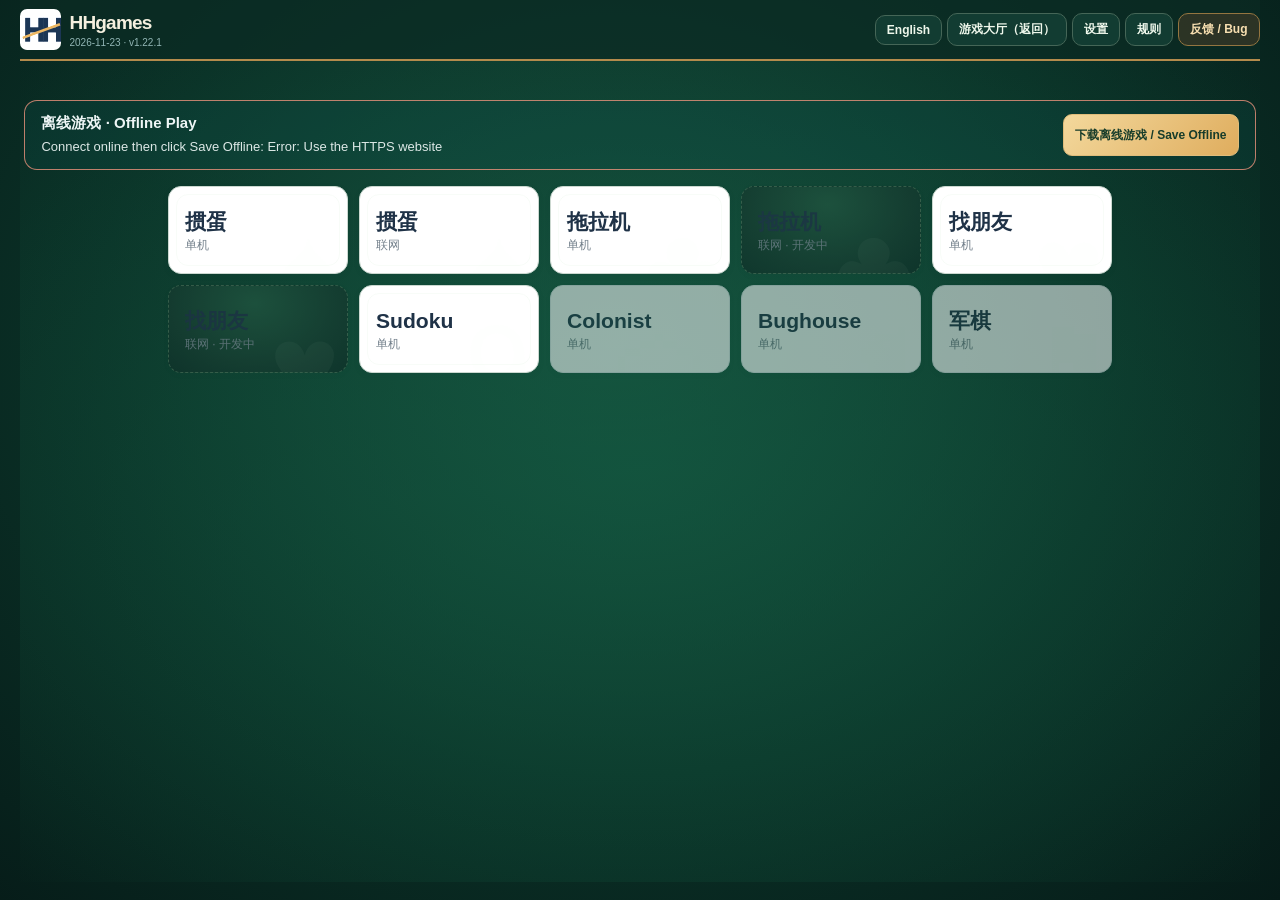
<file: public/index.html>
<!doctype html>
<html lang="zh-CN"><head><meta charset="UTF-8"><meta name="viewport" content="width=device-width, initial-scale=1, viewport-fit=cover"><meta name="theme-color" content="#0b1624"><meta name="description" content="HHgames 游戏大厅 - offline-first Chinese card games"><title>HHgames · 游戏大厅</title><link rel="icon" href="assets/hh.svg" type="image/svg+xml"><link rel="manifest" href="manifest.webmanifest"><link rel="apple-touch-icon" href="assets/icon-192.png"><link rel="stylesheet" href="style.css"><link rel="stylesheet" href="hh-theme.css"><link rel="stylesheet" href="hh-tractor.css"><link rel="stylesheet" href="hh-v06.css"><link rel="stylesheet" href="hh-v07.css"><link rel="stylesheet" href="hh-v08.css"><link rel="stylesheet" href="hh-v10.css"><link rel="stylesheet" href="hh-v12.css"><link rel="stylesheet" href="hh-v13.css"><link rel="stylesheet" href="hh-v14.css"><link rel="stylesheet" href="hh-v17.css"><link rel="stylesheet" href="hh-v19.css"><link rel="stylesheet" href="hh-v112.css"><link rel="stylesheet" href="hh-v115.css"><link rel="stylesheet" href="hh-v116.css"><link rel="stylesheet" href="hh-v117.css"><link rel="stylesheet" href="hh-v118.css"><link rel="stylesheet" href="hh-v120.css"><link rel="stylesheet" href="hh-v122.css"></head>
<body>
<div id="app" class="shell">
  <header class="topbar">
    <button id="brand" class="brand" type="button" aria-label="HHgames home">
      <img class="logo" src="assets/hh.svg" alt="HH logo"><span class="brandwords"><strong>HHgames</strong><small id="brandSubtitle">游戏大厅 · Game Hub</small></span>
    </button>
    <div class="top-actions"><div class="dealing-speed-controls hidden" id="dealSpeedControls"><button type="button" class="ui-btn small" data-action="dealSlower">− 放慢</button><span id="dealSpeedValue">正常</span><button type="button" class="ui-btn small" data-action="dealFaster">加快 +</button></div>
      <button id="languageBtn" class="ui-btn small ghost">English</button>
      <button id="homeBtn" class="ui-btn small ghost">游戏大厅（返回）</button>
      <button id="lastTrickBtn" class="ui-btn small ghost" disabled>上一轮</button><button id="reviewNextBtn" class="ui-btn small ghost hidden">下一轮 ▶</button><button id="reviewCurrentBtn" class="ui-btn small ghost hidden">返回本轮</button><button id="newHandBtn" class="ui-btn small ghost">重新发牌</button><button id="settingsBtn" class="ui-btn small ghost">设置</button>
      <button id="rulesBtn" class="ui-btn small ghost">规则</button>
      <button id="feedbackBtn" class="ui-btn small feedback-btn">反馈 / Bug</button>
    </div>
  </header>
  <main>
    <section id="hubView" class="view">
      <div class="hero"><div><span class="eyebrow">YOUR PRIVATE TABLE · 你的专属游戏空间</span><h1 id="hubTitle">游戏大厅</h1><p id="hubIntro" class="subcopy">掼蛋、拖拉机和找朋友等游戏入口；不同玩法独立设置。</p></div><div class="hero-side"><div class="smallcap">AVAILABLE NOW</div><strong id="heroCount">04</strong><span id="heroAvailable">个可玩的游戏</span></div></div>
      <section id="offlineInstallPanel" class="offline-install" role="group" aria-label="离线游戏准备">
        <div class="offline-install-copy"><strong id="offlineInstallTitle">离线游戏 · Offline Play</strong><span id="offlineInstallStatus" role="status" aria-live="polite">检测本机离线缓存…</span></div>
        <button type="button" id="offlinePrepareBtn" class="ui-btn small primary">下载离线游戏 / Save Offline</button>
      </section>
      <div class="section-head"><h2 id="gameCollectionTitle">游戏库</h2><span id="gameCount">10 个游戏入口</span></div>
      <div id="tiles" class="game-grid"></div><div id="hubBuildLine" class="hub-build-line"></div>
      <div class="hub-note"><span class="dot"></span><span id="hubNote">HTML 可直接在 Safari 中打开；没有任何网络请求。联网游戏将使用独立的房间服务。</span></div>
    </section>
    <section id="gameView" class="view hidden">
      <div class="game-heading"><div><span class="eyebrow" id="gameEyebrow">OFFLINE / SOLO</span><h1 id="gameTitle">拖拉机 <small>（单机）</small></h1><p id="gamePhaseLabel" class="subcopy">准备发牌</p></div><div class="game-heading-actions"><button id="replayTopBtn" class="ui-btn small ghost">记录</button></div></div>
      <div class="game-layout">
        <div class="main-column">
          <div class="status-bar" id="statusBar"></div>
          <section class="instruction-panel" id="phasePanel"></section><section id="bidDock" class="bid-dock hidden" aria-label="亮主选择"></section>
          <section class="felt" id="felt" aria-label="Tractor card table">
             <div id="seat2" class="seat north"></div><div id="seat4" class="seat fifth hidden"></div><div id="seat5" class="seat extra hidden"></div><div id="seat6" class="seat extra hidden"></div><div id="seat7" class="seat extra hidden"></div><div id="seat8" class="seat extra hidden"></div>
             <div id="seat3" class="seat west"></div>
             <div id="trickCenter" class="table-center"><div class="center-title" id="centerTitle">第 1 墩</div><div id="trickArea" class="trick-area"></div></div>
             <div id="seat1" class="seat east"></div>
             <div id="seat0" class="seat south"></div>
             <aside id="hintExplanation" class="hint-explanation hidden" role="status" aria-live="polite"></aside>
          </section>
          <div class="hand-panel"><div class="hand-heading"><h3 id="handTitle">我的手牌</h3><span id="selectionCount" class="muted">已选 0 张</span></div><div id="handGroups" class="hand-groups"></div></div>
          <div class="action-panel"><div id="mainActions" class="action-buttons"></div><button id="autoBtn" class="ui-btn small ghost">AI 托管：关</button><p id="actionMessage" class="action-message">选择手牌后点击出牌。</p></div>
        </div>
        <aside class="sidebar"><section class="side-card"><div class="side-head"><h3 id="scoreTitle">本局得分</h3><span id="teamBadge">2v2</span></div><div id="scoreContent"></div></section><section class="side-card"><h3 id="strategyTitle">策略提示</h3><p id="strategyText">电脑使用队友配合、已出牌跟踪和未知牌采样来评估出牌。</p></section><section class="side-card"><div class="side-head"><h3 id="historyTitle">出牌记录</h3><button class="text-btn" id="replayBtn">查看全部</button></div><div id="historyContent" class="history-list"></div></section></aside>
      </div>
    </section>

    <section id="sudokuView" class="view hidden">
      <div class="game-heading sudoku-heading">
        <div><span class="eyebrow">HHGAMES · OFFLINE</span><h1 id="sudokuTitle">Sudoku <small>（单机）</small></h1><p id="sudokuIntro" class="subcopy">选择难度 · 计时挑战</p></div>
        <div class="game-heading-actions"><button id="sudokuRecordsBtn" class="ui-btn small ghost">排行榜 Top 20</button><button id="sudokuBackBtn" class="ui-btn small ghost hidden">难度选择</button></div>
      </div>
      <div id="sudokuLobby" class="sudoku-lobby"></div>
      <div id="sudokuGame" class="sudoku-game hidden">
        <div class="status-bar sudoku-stats" id="sudokuStats"></div>
        <div class="sudoku-shell">
          <aside class="sudoku-side sudoku-left"><span class="sudoku-side-title" id="sudokuFixedLabel">确定</span><div id="sudokuFixedKeys" class="sudoku-keypad fixed"></div></aside>
          <section class="sudoku-center"><div id="sudokuBoard" class="sudoku-board" aria-label="Sudoku 9 by 9 board"></div>
            <div class="sudoku-actions"><button id="sudokuEraseBtn" class="ui-btn small ghost">擦除</button><button id="sudokuValidateBtn" class="ui-btn small ghost">验证</button><button id="sudokuHintBtn" class="ui-btn small ghost">提示</button><button id="sudokuAnalyzeBtn" class="ui-btn small ghost">分析</button><button id="sudokuUndoBtn" class="ui-btn small ghost">撤销</button><button id="sudokuRestartBtn" class="ui-btn small ghost">重开本题</button><button id="sudokuFreshBtn" class="ui-btn small primary">同难度新题</button></div>
            <p id="sudokuHintText" class="sudoku-hint">左：确定；右：待定。</p>
          </section>
          <aside class="sudoku-side sudoku-right"><span class="sudoku-side-title" id="sudokuNoteLabel">待定</span><div id="sudokuNoteKeys" class="sudoku-keypad note"></div></aside>
        </div>
        <section id="sudokuRecordCard" class="side-card sudoku-record-card hidden"><div class="side-head"><h3 id="sudokuRecordTitle">最快记录</h3><span id="sudokuRecordMeta">Top 20</span></div><div id="sudokuRecords" class="sudoku-records"></div></section>
      </div>
    </section>
  </main>
  <footer class="footer"><div><span class="footer-dot"></span><span id="offlineText">可离线使用 · 本地保存</span></div><span id="versionText">HHgames v1.22.3 · 2026-11-23 (UTC+8)</span></footer>
</div>
<div id="dialogBackdrop" class="dialog-backdrop hidden" role="presentation"><section class="dialog" role="dialog" aria-modal="true" aria-labelledby="dialogTitle"><div class="dialog-header"><div><span class="eyebrow">HHgames</span><h2 id="dialogTitle">设置</h2></div><button id="closeDialogBtn" class="ui-btn icononly" aria-label="Close">×</button></div><div id="dialogBody" class="dialog-body"></div></section></div>
<div id="toast" class="toast hidden" role="status"></div>
<script src="js/engine.js"></script><script src="js/bot.js"></script><script src="js/friends.js"></script><script src="js/app.js"></script><script src="js/offline.js"></script>
</body></html>
</file>
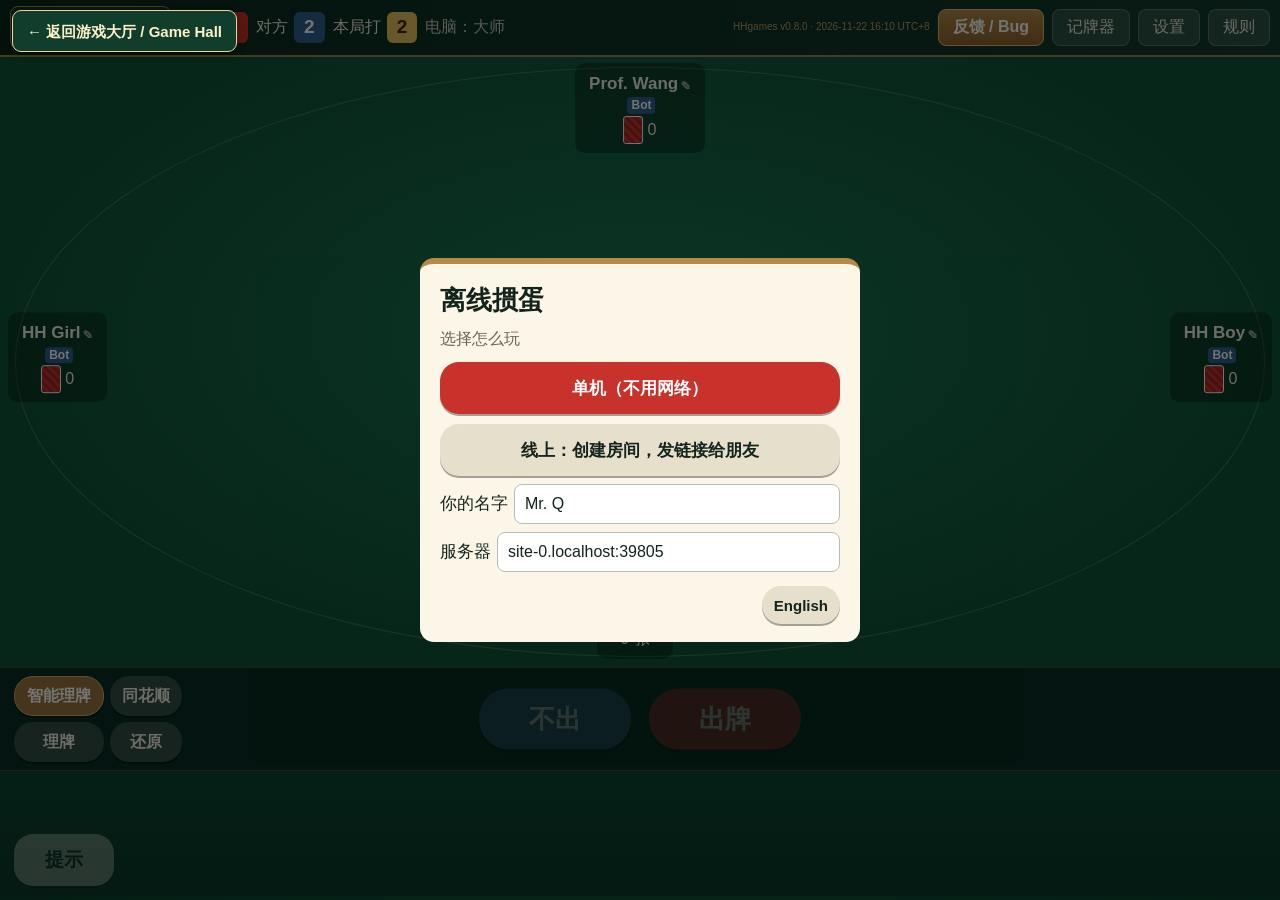
<file: public/guandan/index.html>
<!DOCTYPE html>
<html lang="zh-CN">
<head>
<meta charset="utf-8">
<meta name="viewport" content="width=device-width,initial-scale=1,maximum-scale=1,user-scalable=no,viewport-fit=cover">
<meta name="apple-mobile-web-app-capable" content="yes">
<meta name="mobile-web-app-capable" content="yes">
<meta name="apple-mobile-web-app-title" content="HHgames 掼蛋">
<meta name="theme-color" content="#0d4a33">
<title>HHgames · 掼蛋</title>
<link rel="manifest" href="manifest.webmanifest">
<link rel="apple-touch-icon" href="apple-touch-icon.png">
<link rel="icon" href="icon-192.png">
<style>
/* VOICE: 牌桌上的安静专注，快节奏
   IDEA: 一张真实的墨绿绒面牌桌，红色木边
   PICTURE: 牌桌本身——四家座位、出牌区、手牌列
   COLOUR and TYPE: 墨绿绒面 #0f5a3e，朱红 #c8322b，金色 #e8c15a；系统中文字体
   LAYOUT: 顶栏 / 牌桌（对家上、上家左、下家右）/ 操作按钮 / 手牌 */
:root{--felt:#0f5a3e;--felt2:#0a3f2b;--red:#c8322b;--gold:#e8c15a;--ink:#14231c;--cw:56px;--ch:78px;--sw:34px;--sh:48px;color-scheme:dark}
*{box-sizing:border-box;min-width:0;-webkit-tap-highlight-color:transparent}
html,body{margin:0;height:100%;overflow:hidden;background:#06261a;font:15px/1.4 -apple-system,"PingFang SC","Hiragino Sans GB","Microsoft YaHei",sans-serif;color:#f3efe2;-webkit-user-select:none;user-select:none}
#app{position:fixed;inset:0;display:flex;flex-direction:column;padding:env(safe-area-inset-top) env(safe-area-inset-right) env(safe-area-inset-bottom) env(safe-area-inset-left);background:radial-gradient(ellipse at 50% 40%,#17734f 0%,var(--felt) 45%,var(--felt2) 100%)}
#bar{display:flex;align-items:center;gap:8px;padding:6px 10px;background:rgba(0,0,0,.28);border-bottom:2px solid #7a1f1a;flex:none;flex-wrap:wrap}
.lv{display:flex;gap:6px;align-items:center;font-size:13px}
.lv b{background:var(--red);color:#fff;border-radius:6px;padding:1px 8px;font-size:15px}
.lv b.them{background:#2e5f8e}
.lv .cur{background:var(--gold);color:#3a2a00}
#bar .sp{flex:1}
.tb{background:rgba(255,255,255,.12);color:#f3efe2;border:1px solid rgba(255,255,255,.2);border-radius:8px;padding:5px 10px;font-size:13px;cursor:pointer}
.tb.on{background:var(--gold);color:#3a2a00}
#table{position:relative;flex:1;min-height:110px}
.seat{position:absolute;display:flex;align-items:center;gap:8px}
#s2{top:6px;left:50%;transform:translateX(-50%);flex-direction:column;gap:16px}
#s3{left:8px;top:50%;transform:translateY(-55%)}
#s1{right:8px;top:50%;transform:translateY(-55%);flex-direction:row-reverse}
.info{display:flex;flex-direction:column;align-items:center;gap:2px;padding:5px 8px;border-radius:10px;background:rgba(0,0,0,.3);border:2px solid transparent;min-width:58px}
.info .nm{font-size:13px;font-weight:700}
.info .cnt{display:flex;align-items:center;gap:4px;font-size:13px}
.back{width:16px;height:22px;border-radius:3px;background:repeating-linear-gradient(45deg,#9b2620 0 3px,#c8322b 3px 6px);border:1px solid #fff}
.info.turn{border-color:var(--gold);box-shadow:0 0 12px var(--gold);animation:pulse 1s infinite alternate}
@keyframes pulse{to{box-shadow:0 0 3px var(--gold)}}
@media (prefers-reduced-motion:reduce){.info.turn{animation:none}}
.warn{color:#ffb4a8;font-weight:700}
.rk{font-size:11px;background:var(--gold);color:#3a2a00;border-radius:4px;padding:0 5px;font-weight:700}
.played{position:relative;height:var(--sh);display:flex;align-items:center}
.pass{font-size:17px;font-weight:700;color:#ffe9a8;text-shadow:0 1px 2px #000;padding:0 6px}
#mine{position:absolute;bottom:6px;left:50%;transform:translateX(-50%);display:flex;align-items:center;gap:10px}
#center{position:absolute;left:50%;top:50%;transform:translate(-50%,-50%);text-align:center;pointer-events:none;max-width:70%}
#info{font-size:14px;color:#fff6d6;text-shadow:0 1px 2px #000;white-space:pre-line}
#toast{position:absolute;left:50%;top:38%;transform:translate(-50%,-50%);background:rgba(0,0,0,.75);padding:8px 18px;border-radius:20px;font-size:16px;opacity:0;transition:opacity .2s;pointer-events:none;z-index:500;white-space:nowrap}
#toast.show{opacity:1}
#boom{position:absolute;left:50%;top:45%;transform:translate(-50%,-50%) scale(.5);font-size:44px;font-weight:900;color:var(--gold);text-shadow:0 0 18px #ff5a1f,0 2px 0 #7a1f1a;opacity:0;pointer-events:none;z-index:501}
#boom.go{animation:boom .8s ease-out}
@keyframes boom{0%{opacity:0;transform:translate(-50%,-50%) scale(.4)}30%{opacity:1;transform:translate(-50%,-50%) scale(1.15)}100%{opacity:0;transform:translate(-50%,-50%) scale(1)}}
@media (max-height:520px){#s2{flex-direction:row;gap:10px}#bar{padding:3px 10px}.info{padding:3px 7px}#mine{bottom:3px}}
.info .nm{max-width:110px;overflow:hidden;text-overflow:ellipsis;white-space:nowrap}
.tag{font-size:10px;background:#2e5f8e;color:#fff;border-radius:4px;padding:0 4px;margin-left:3px;font-weight:600}
.tag.off{background:#8a3b2e}
#net{font-size:12px;padding:3px 8px;border-radius:8px;background:rgba(255,255,255,.12);border:1px solid rgba(255,255,255,.2);color:#f3efe2;cursor:pointer;display:none}
#net.on{display:inline-block}#net.bad{background:#8a3b2e}
#lobby{position:fixed;inset:0;z-index:800;display:none;align-items:center;justify-content:center;padding:16px;background:radial-gradient(ellipse at 50% 40%,#17734f 0%,#0f5a3e 45%,#0a3f2b 100%)}
#lobby.show{display:flex}
/* The start modal and room lobby cover the top toolbar. Always provide a
   separate, accessible route back to the parent HHgames game hall. */
#modal,#lobby{padding-top:calc(64px + env(safe-area-inset-top))}
.hh-overlay-home{position:absolute;top:calc(10px + env(safe-area-inset-top));left:calc(12px + env(safe-area-inset-left));z-index:10;display:inline-flex;align-items:center;justify-content:center;min-height:42px;padding:8px 14px;border:1.5px solid #ecd49b;border-radius:9px;background:#113d2d;color:#fff1c8;font-size:15px;font-weight:750;text-decoration:none;box-shadow:0 2px 8px #0004;touch-action:manipulation}
.hh-overlay-home:hover,.hh-overlay-home:focus-visible{background:#20583f;outline:2px solid #fff1c8;outline-offset:2px}
#modal>.box,#lobby>.box{max-height:100%}

#lobby .box{max-width:520px}
.lk{display:flex;gap:6px;align-items:center;margin:6px 0 10px}
.lk input,.nmrow input,.srv input{flex:1;font-size:16px;padding:8px 10px;border-radius:8px;border:1px solid #bbb;background:#fff;color:#14231c;min-height:40px}
.nmrow,.srv{display:flex;gap:6px;align-items:center;margin:8px 0}
.cross{display:grid;grid-template-columns:1fr 1fr 1fr;grid-template-rows:auto auto auto;gap:8px;margin:12px 0}
.st{min-height:62px;border-radius:10px;border:2px solid #d8cfb8;background:#fff;color:#14231c;font-size:14px;padding:6px;cursor:pointer;display:flex;flex-direction:column;align-items:center;justify-content:center;gap:2px;text-align:center}
.st.ta{border-color:#c8322b}.st.tb{border-color:#2e5f8e}
.st.empty{background:#f4efe1;color:#8a8270;border-style:dashed}
.st.pick{box-shadow:0 0 0 3px #e8c15a;background:#fff4cf}
.st small{font-size:11px;color:#6b6352}
.st .nm2{font-weight:700;max-width:100%;overflow:hidden;text-overflow:ellipsis;white-space:nowrap}
.mid{display:flex;align-items:center;justify-content:center;font-size:12px;color:#6b6352;text-align:center}
.chips{display:flex;gap:6px;flex-wrap:wrap;margin:4px 0}
.chip{padding:4px 10px;border-radius:14px;background:#e6dfcb;font-size:13px;cursor:pointer;border:2px solid transparent}
.chip.pick{border-color:#e8c15a;background:#fff4cf}
.note{font-size:12px;color:#6b6352}
.choice{display:grid;gap:10px;margin-top:12px}
.choice .bt{min-height:52px;font-size:17px}

#bPass,#bPlay{font-size:calc(15px*var(--bs,1));min-height:calc(38px*var(--bs,1));min-width:calc(58px*var(--bs,1));border-radius:calc(19px*var(--bs,1))}
.mhead{display:flex;align-items:center;justify-content:space-between;gap:10px;margin-bottom:6px}.mhead h2{margin:0}
/* 大屏（iPad / Mac）：字更大；「不出」「出牌」放在“我”正下方的中间，又大又醒目；「提示」放另一侧 */
#ctrl .grp.side{margin-left:auto}
  body.big{font-size:17px}
  body.big .lv{font-size:16px}body.big .lv b{font-size:19px;padding:2px 10px}
  body.big .tb{font-size:16px;padding:7px 14px}
  body.big #net{font-size:14px}
  body.big .info{padding:7px 12px;min-width:76px}body.big .info .nm{font-size:17px;max-width:150px}body.big .info .cnt{font-size:16px}
  body.big .back{width:20px;height:28px}
  body.big .rk{font-size:13px}body.big .tag{font-size:12px}
  body.big .pass{font-size:22px}
  body.big .ptype{font-size:13px;top:-18px}
  body.big #info{font-size:17px}
  body.big #toast{font-size:20px;padding:10px 24px}
  body.big #ctrl{display:flex;position:relative;min-height:calc(80px*var(--bs,1));align-items:center;padding:8px 14px}
  body.big #ctrl .grp.mainbtns{position:absolute;left:max(50%, calc(152px*var(--bs,1) + 9px + 380px));top:50%;transform:translate(-50%,-50%);gap:18px;flex-wrap:nowrap}
  body.big #ctrl .bt.sm{font-size:18px;min-height:48px;padding:0 18px}
  body.big #bHint{font-size:19px;min-height:52px;min-width:100px;padding:0 20px;position:fixed;left:calc(14px + env(safe-area-inset-left));bottom:calc(14px + env(safe-area-inset-bottom));z-index:300}
  body.big #bPass,body.big #bPlay{font-size:calc(26px*var(--bs,1));min-height:calc(61px*var(--bs,1));min-width:calc(152px*var(--bs,1));border-radius:calc(30px*var(--bs,1));padding:0 28px;box-shadow:0 4px 0 rgba(0,0,0,.35)}
  body.big .box h2{font-size:26px}body.big .box p,body.big .box li{font-size:16px}body.big .box label{font-size:17px}
@media (max-width:899px){
  body.big #ctrl #bPass,body.big #ctrl #bPlay{min-width:calc(120px*var(--bs,1));padding:0 16px}
  body.big #ctrl .grp.mainbtns{left:max(50%, calc(120px*var(--bs,1) + 9px + 250px)) !important}
}
@media (max-width:1299px){
  body.big #ctrl .grp.mainbtns{left:max(50%, calc(152px*var(--bs,1) + 9px + 250px))}
  body.big #ctrl .grp:first-child{display:grid;grid-template-columns:auto auto;gap:6px}
  body.big #ctrl .bt.sm{min-height:40px;font-size:16px;padding:0 12px}
}
#ctrl{display:flex;justify-content:space-between;gap:6px;padding:4px 8px;flex:none;flex-wrap:wrap}
#ctrl .grp{display:flex;gap:6px;flex-wrap:wrap}
.bt{min-height:38px;min-width:58px;padding:0 12px;border-radius:19px;border:none;font-size:15px;font-weight:700;cursor:pointer;background:#f3efe2;color:var(--ink);box-shadow:0 2px 0 rgba(0,0,0,.35)}
.bt.main{background:var(--red);color:#fff}
.bt.pa{background:#3d6b8f;color:#fff}
.bt.sm{background:rgba(255,255,255,.16);color:#f3efe2;font-weight:600;font-size:14px;min-width:0}
.bt:disabled{opacity:.35;cursor:default}
.bt:active:not(:disabled){transform:translateY(1px)}
#hand{position:relative;flex:none;touch-action:none;margin-bottom:4px}
.card{position:absolute;width:var(--cw);height:var(--ch);background:#fffdf7;border-radius:6px;border:1px solid #8b8b80;box-shadow:0 1px 3px rgba(0,0,0,.4);color:#1b1b1b;cursor:pointer;transition:top .08s}
.card.r{color:#c8221a}
.card .tl{position:absolute;top:2px;left:3px;text-align:center;font-weight:800;line-height:.95;font-size:calc(var(--cw)*.36);letter-spacing:-1px}
.card .tl i{display:block;font-style:normal;font-size:calc(var(--cw)*.3);letter-spacing:0}
.card .big{position:absolute;right:4px;bottom:2px;font-size:calc(var(--cw)*.5)}
.card.jk .tl{font-size:calc(var(--cw)*.22);writing-mode:vertical-rl;letter-spacing:0;line-height:1}
.card.h .tl{font-size:calc(var(--cw)*.33);line-height:1;white-space:nowrap;letter-spacing:-1px}
.card.h .tl i{display:inline;font-size:calc(var(--cw)*.3);margin-left:1px}
.info.ed{cursor:pointer}.info.ed .nm::after{content:" ✎";font-size:10px;opacity:.6}
.stat{display:grid;grid-template-columns:auto 1fr;gap:4px 14px;margin:8px 0;font-size:15px}.stat b{font-weight:600;color:#6b6352}
#hand{-webkit-touch-callout:none}
.card.jk .big{font-size:calc(var(--cw)*.42)}
.card.lvl{background:#fff4cf}
.card.wild::after{content:"配";position:absolute;right:2px;top:2px;font-size:calc(var(--cw)*.22);background:var(--red);color:#fff;border-radius:4px;padding:0 2px;font-weight:700}
.card.sel{background:#cfe3ff;border-color:#2b6fd6}
.card.lvl.sel{background:#d8e6ff}
.card.dim{filter:brightness(.55)}
.card.grp{border-color:#d49a00;border-width:2px}
.mini{position:absolute;width:var(--sw);height:var(--sh);background:#fffdf7;border-radius:4px;border:1px solid #8b8b80;color:#1b1b1b;box-shadow:0 1px 2px rgba(0,0,0,.4)}
.mini.r{color:#c8221a}
.mini .tl{position:absolute;top:1px;left:2px;text-align:center;font-weight:800;line-height:.95;font-size:calc(var(--sw)*.38);letter-spacing:-1px}
.mini .tl i{display:block;font-style:normal;font-size:calc(var(--sw)*.32)}
.mini.jk .tl{writing-mode:vertical-rl;font-size:calc(var(--sw)*.26)}
.mini.lvl{background:#fff4cf}
.ptype{font-size:11px;color:var(--gold);position:absolute;top:-15px;left:0;white-space:nowrap;text-shadow:0 1px 2px #000}
#modal{position:fixed;inset:0;background:rgba(0,0,0,.55);display:none;align-items:center;justify-content:center;z-index:900;padding:16px}
#modal.show{display:flex}
.box{background:#fbf6e8;color:var(--ink);border-radius:14px;padding:18px 20px;max-width:440px;width:100%;max-height:90%;overflow:auto;border-top:6px solid var(--red)}
.box h2{margin:0 0 10px;font-size:22px}
.box p,.box li{font-size:14px;margin:4px 0}
.box .row{display:flex;gap:8px;justify-content:flex-end;margin-top:14px;flex-wrap:wrap}
.box .bt{background:#e6dfcb}
.box .bt.main{background:var(--red)}
.rev{font-size:13px;margin-top:2px;line-height:1.5}.rev .r{color:#c8221a}.rev span{white-space:nowrap}
.ord{display:grid;grid-template-columns:auto 1fr;gap:4px 12px;margin:8px 0;font-size:15px}
.box label{display:flex;align-items:center;gap:8px;margin:8px 0;font-size:15px}
.seg{display:flex;gap:6px}
.seg button{flex:1}
#tracker{position:absolute;top:4px;right:6px;background:rgba(0,0,0,.55);border-radius:8px;padding:5px 7px;display:none;font-size:12px;z-index:50}
#tracker.show{display:grid;grid-template-columns:repeat(15,auto);gap:1px 6px;text-align:center}
#tracker .z{color:#ffb4a8}

/* HHgames shared game visual language: felt, gilt, clear red/black suits. */
#bar{background:linear-gradient(90deg,#09291e,#123b2d);border-bottom:2px solid #a87e3e;gap:clamp(3px,.65vw,8px)}
#hhHome{display:inline-flex;align-items:center;gap:3px;text-decoration:none;border-color:#a18752!important;background:#112f2b!important;color:#f6d291!important;font-weight:700;white-space:nowrap}
#hhHome b{font-family:system-ui;font-size:19px;letter-spacing:-2px;color:#fff}
#hhHome span{letter-spacing:-.45px;color:#f4ead3}
#hhBuild{font-size:10px;color:#c8a971;white-space:nowrap;opacity:.9}
.hh-feedback{border-color:#e8b96b!important;background:linear-gradient(#b48b47,#8f632d)!important;color:#fff!important;font-weight:750}
.tb{white-space:nowrap;touch-action:manipulation}
#table{background:radial-gradient(ellipse at 50% 45%,#1a7653,#0e5438 72%)}
#table:before{content:"";position:absolute;inset:10px 15px;border:1.5px solid #d5bb784a;border-radius:50%;pointer-events:none}
#ctrl{border-top:1px solid #c99f5547;background:#082d23}
#hand{background:linear-gradient(#0b4631,#0a392b);border-top:1px solid #a77a3642}
.card:not(.r) .tl,.mini:not(.r) .tl{color:#132c42}
.card.r .tl,.mini.r .tl{color:#c02320}
#modal .box{border-top-color:#b78948}
#bSmart{border:1px solid #d5ab62;background:#9a773f;color:#fff}
#bSmart:focus-visible,.tb:focus-visible,.bt:focus-visible{outline:2px solid #f4d48c;outline-offset:2px}
#hhHome:hover,.hh-feedback:hover{filter:brightness(1.12)}
.hh-modal-textarea{display:block;width:100%;min-height:75px;border:1px solid #b9bcb5;border-radius:8px;padding:10px;font:inherit;resize:vertical;background:#fff;color:#152728}
.hh-input{width:100%;padding:8px;border-radius:8px;border:1px solid #c2bda9;color:#123;background:#fff;font:inherit}
.hh-actions{display:flex;flex-wrap:wrap;gap:7px;margin-top:12px}
.hh-actions .bt{min-height:40px}
#feedbackFocus{max-width:100%}
.hh-privacy{font-size:12px;color:#786a57;background:#f1ebda;padding:9px;border-radius:7px;margin-top:8px!important}
@media(max-width:940px){#hhBuild{display:none}#bar{gap:4px}#hhHome{padding:5px 7px}}
@media(max-width:575px){#hhHome{font-size:11px}#hhHome span{display:none}#bar .lv{gap:2px;font-size:10px}#bar .lv b{font-size:12px;padding:1px 4px}#bar .tb{padding:4px 6px;font-size:11px}#bar{padding:4px 5px;flex-wrap:wrap}#bar .sp{min-width:0}#bTrack{display:none}}

</style>
</head>
<body>
<div id="app">
  <div id="bar">
    <a id="hhHome" class="tb" href="../index.html" title="返回 HHgames 游戏大厅">‹ <b>HH</b><span>games</span> · 大厅</a>
    <div class="lv"><span data-t="us">我方</span><b id="lv0">2</b></div>
    <div class="lv"><span data-t="them">对方</span><b class="them" id="lv1">2</b></div>
    <div class="lv"><span data-t="playing">本局打</span><b class="cur" id="lvc">2</b></div><div class="lv" id="dfl" style="opacity:.8"></div>
    <button id="net"></button>
    <div class="sp"></div>
    <span id="hhBuild" title="HHgames build version">HHgames v0.8.0 · 2026-11-22 16:10 UTC+8</span>
    <button class="tb hh-feedback" id="bFeedback" type="button">反馈 / Bug</button>
    <button class="tb" id="bTrack" data-t="tracker">记牌器</button>
    <button class="tb" id="bSet" data-t="settings">设置</button>
    <button class="tb" id="bHelp" data-t="rules">规则</button>
  </div>
  <div id="table">
    <div id="tracker"></div>
    <div class="seat" id="s2"><div class="info" id="i2"></div><div class="played" id="p2"></div></div>
    <div class="seat" id="s3"><div class="info" id="i3"></div><div class="played" id="p3"></div></div>
    <div class="seat" id="s1"><div class="info" id="i1"></div><div class="played" id="p1"></div></div>
    <div id="center"><div id="info"></div></div>
    <div id="mine"><div class="info" id="i0"></div><div class="played" id="p0"></div></div>
    <div id="toast"></div><div id="boom"></div>
  </div>
  <div id="ctrl">
    <div class="grp">
      <button class="bt sm" id="bSmart" data-t="smart" data-tt="smartTip">智能理牌</button>
      <button class="bt sm" id="bSF" data-t="sfBtn" data-tt="sfTip">同花顺</button>
      <button class="bt sm" id="bGroup" data-t="group" data-tt="groupTip">理牌</button>
      <button class="bt sm" id="bReset" data-t="reset" data-tt="resetTip">还原</button>
    </div>
    <div class="grp side"><button class="bt" id="bHint" data-t="hint">提示</button></div>
    <div class="grp mainbtns">
      <button class="bt pa" id="bPass" data-t="pass">不出</button>
      <button class="bt main" id="bPlay">出牌</button>
    </div>
  </div>
  <div id="hand"></div>
</div>
<div id="lobby"><a class="hh-overlay-home" href="../index.html" aria-label="返回 HHgames 游戏大厅 · Return to Game Hall">← 返回游戏大厅 / Game Hall</a><div class="box" id="lbox"></div></div>
<div id="modal"><a class="hh-overlay-home" href="../index.html" aria-label="返回 HHgames 游戏大厅 · Return to Game Hall">← 返回游戏大厅 / Game Hall</a><div class="box" id="mbox"></div></div>
<script id="eng">
// ===================== 掼蛋引擎 =====================
const SUIT_SYM = ['♠', '♥', '♣', '♦'];
const RN = {2:'2',3:'3',4:'4',5:'5',6:'6',7:'7',8:'8',9:'9',10:'10',11:'J',12:'Q',13:'K',14:'A',15:'小王',16:'大王'};
const TYPE_CN = {single:'单张',pair:'对子',triple:'三张',fh:'三带二',straight:'顺子',tube:'三连对',plate:'钢板',bomb:'炸弹',sf:'同花顺',kings:'天王炸'};

function makeDeck() {
  const d = []; let id = 0;
  for (let k = 0; k < 2; k++) {
    for (let s = 0; s < 4; s++) for (let r = 2; r <= 14; r++) d.push({id: id++, r, s});
    d.push({id: id++, r: 15, s: -1}); d.push({id: id++, r: 16, s: -1});
  }
  return d;
}
const isWild = (c, L) => c.s === 1 && c.r === L;
function val(r, L) { return r === 16 ? 17 : r === 15 ? 16 : r === L ? 15 : r; }
function bombLvl(c) {
  if (c.type === 'kings') return 11;
  if (c.type === 'sf') return 5.5;
  if (c.type === 'bomb') return c.n;
  return 0;
}
function beats(a, b) {
  if (!b) return true;
  const x = bombLvl(a), y = bombLvl(b);
  if (x || y) { if (x !== y) return x > y; return a.v > b.v; }
  return a.type === b.type && a.n === b.n && a.v > b.v;
}
const SEQ_TYPES = {straight: [5, 1], tube: [3, 2], plate: [2, 3]};

// 识别一组牌可能的所有牌型（含逢人配）
function analyze(cards, L) {
  const n = cards.length, res = [];
  if (!n || n > 10) return res;
  let w = 0; const cnt = {}, nat = [];
  for (const c of cards) { if (isWild(c, L)) w++; else { nat.push(c); cnt[c.r] = (cnt[c.r] || 0) + 1; } }
  const ranks = Object.keys(cnt).map(Number);
  const hasJ = ranks.some(r => r >= 15);
  if (n === 4 && cnt[15] === 2 && cnt[16] === 2) res.push({type: 'kings', v: 100, n});
  if (ranks.length === 0) {
    if (n === 1) res.push({type: 'single', v: 15, n});
    else if (n === 2) res.push({type: 'pair', v: 15, n});
  } else if (ranks.length === 1) {
    const r = ranks[0];
    if (r >= 15) {
      if (w === 0) { if (n === 1) res.push({type: 'single', v: val(r, L), n}); else if (n === 2) res.push({type: 'pair', v: val(r, L), n}); }
    } else {
      const v = val(r, L);
      if (n === 1) res.push({type: 'single', v, n});
      else if (n === 2) res.push({type: 'pair', v, n});
      else if (n === 3) res.push({type: 'triple', v, n});
      else res.push({type: 'bomb', v, n});
    }
  }
  if (n === 5) {
    for (let T = 2; T <= 14; T++) {
      const cT = cnt[T] || 0; if (cT > 3 || cT === 0) continue;
      for (let P = 2; P <= 16; P++) {
        if (P === T) continue;
        const cP = cnt[P] || 0; if (cP > 2) continue;
        if (cT + cP !== nat.length) continue;
        if (P >= 15 && cP !== 2) continue;
        res.push({type: 'fh', v: val(T, L), n});
      }
    }
    if (!hasJ) {
      for (let s = 1; s <= 10; s++) {
        const seen = {}; let ok = true;
        for (const c of nat) { let k = c.r; if (s === 1 && k === 14) k = 1; if (k < s || k > s + 4 || seen[k]) { ok = false; break; } seen[k] = 1; }
        if (!ok) continue;
        res.push({type: 'straight', v: s + 4, n});
        if (nat.every(c => c.s === nat[0].s)) res.push({type: 'sf', v: s + 4, n});
      }
    }
  }
  if (n === 6 && !hasJ) {
    for (const [type, len, need, maxS] of [['tube', 3, 2, 12], ['plate', 2, 3, 13]]) {
      for (let s = 1; s <= maxS; s++) {
        const ct = {}; let ok = true;
        for (const c of nat) { let k = c.r; if (s === 1 && k === 14) k = 1; ct[k] = (ct[k] || 0) + 1; if (k < s || k > s + len - 1 || ct[k] > need) { ok = false; break; } }
        if (ok) res.push({type, v: s + len - 1, n});
      }
    }
  }
  const seen = new Set();
  return res.filter(x => { const k = x.type + x.v; if (seen.has(k)) return false; seen.add(k); return true; });
}
function bestInterp(list, tg) {
  let best = null;
  for (const x of list) { if (!beats(x, tg)) continue; if (!best || beats(x, best)) best = x; }
  return best;
}
function finalize(cb, L, tg) {
  if (!cb) return null;
  const it = bestInterp(analyze(cb.cards, L), tg);
  return it ? {...it, cards: cb.cards} : null;
}
function sortHand(h, L) { return h.slice().sort((a, b) => val(b.r, L) - val(a.r, L) || a.s - b.s); }
function minus(hand, cards) { const ids = new Set(cards.map(c => c.id)); return hand.filter(c => !ids.has(c.id)); }
function handInfo(hand, L) {
  const by = {}; for (let r = 2; r <= 16; r++) by[r] = [];
  const wild = [];
  for (const c of hand) { if (isWild(c, L)) wild.push(c); else by[c.r].push(c); }
  return {by, wild};
}

// 生成所有能管上 tg 的出法（tg 为空则生成所有）
function genPlays(hand, L, tg) {
  const {by, wild} = handInfo(hand, L), w = wild.length, out = [];
  const want = tg ? tg.type : null, isBT = tg && bombLvl(tg) > 0;
  const add = (type, v, cards) => { const c = {type, v, n: cards.length, cards}; if (beats(c, tg)) out.push(c); };
  const same = (k, type) => {
    for (let r = 2; r <= 16; r++) {
      const nat = by[r];
      if (r >= 15) { if (nat.length >= k && k <= 2) add(type, val(r, L), nat.slice(0, k)); continue; }
      const useW = Math.max(0, k - nat.length);
      if (useW > w) continue;
      if (k - useW < 1 && r !== L) continue;
      add(type, val(r, L), nat.slice(0, k - useW).concat(wild.slice(0, useW)));
    }
  };
  if (!isBT) {
    if (!want || want === 'single') same(1, 'single');
    if (!want || want === 'pair') same(2, 'pair');
    if (!want || want === 'triple') same(3, 'triple');
    if (!want || want === 'fh') {
      const trips = [], prs = [];
      for (let r = 2; r <= 14; r++) { const nl = by[r].length, u = Math.max(0, 3 - nl); if (u <= w && (3 - u >= 1 || r === L)) trips.push({r, u}); }
      for (let r = 2; r <= 16; r++) {
        const nl = by[r].length;
        if (r >= 15) { if (nl >= 2) prs.push({r, u: 0}); continue; }
        const u = Math.max(0, 2 - nl); if (u <= w && (2 - u >= 1 || r === L)) prs.push({r, u});
      }
      prs.sort((a, b) => a.u - b.u || val(a.r, L) - val(b.r, L));
      for (const t of trips) {
        if (tg && val(t.r, L) <= tg.v) continue;
        let cnt = 0;
        for (const p of prs) {
          if (p.r === t.r || t.u + p.u > w) continue;
          add('fh', val(t.r, L), by[t.r].slice(0, 3 - t.u).concat(by[p.r].slice(0, 2 - p.u), wild.slice(0, t.u + p.u)));
          if (++cnt >= 3) break;
        }
      }
    }
    for (const type of ['straight', 'tube', 'plate']) {
      if (want && want !== type) continue;
      const [len, need] = SEQ_TYPES[type];
      for (let st = 1; st + len - 1 <= 14; st++) {
        let cards = [], miss = 0;
        for (let k = st; k < st + len; k++) { const nat = by[k === 1 ? 14 : k]; const t = Math.min(need, nat.length); cards.push(...nat.slice(0, t)); miss += need - t; }
        if (miss > w || !cards.length) continue;
        add(type, st + len - 1, cards.concat(wild.slice(0, miss)));
      }
    }
  }
  for (let r = 2; r <= 14; r++) {
    const nl = by[r].length;
    for (let k = 4; k <= nl + w; k++) {
      const u = Math.max(0, k - nl);
      if (k - u < 1) continue;
      add('bomb', val(r, L), by[r].slice(0, k - u).concat(wild.slice(0, u)));
    }
  }
  for (const sf of findSFs(hand, L)) add('sf', sf.v, sf.cards);
  if (by[15].length === 2 && by[16].length === 2) add('kings', 100, by[15].concat(by[16]));
  return out;
}

function findSFs(hand, L) {
  const {by, wild} = handInfo(hand, L), out = [];
  for (let s = 0; s < 4; s++) for (let st = 1; st <= 10; st++) {
    const cards = []; let miss = 0;
    for (let k = st; k < st + 5; k++) { const c = by[k === 1 ? 14 : k].find(x => x.s === s); if (c) cards.push(c); else miss++; }
    if (miss <= wild.length && cards.length >= 3) out.push({cards: cards.concat(wild.slice(0, miss)), v: st + 4, miss, suit: s});
  }
  out.sort((a, b) => a.miss - b.miss || b.v - a.v);
  return out;
}

// ---------- 拆牌（AI 核心） ----------
function ctrlG(v) { const x = Math.max(0, Math.min(1, (v - 7) / 10)); return Math.pow(x, 1.5); }
function ctrlS(t) { const x = Math.max(0, Math.min(1, (t - 8) / 6)); return Math.pow(x, 1.5); }
function comboCtrl(c) { if (bombLvl(c)) return 1; if (SEQ_TYPES[c.type]) return ctrlS(c.v); return ctrlG(c.v); }

function evalCost(path, grps, kings, L) {
  let cost = 0, hands = 0, bombs = 0; const tr = [], pr = [];
  if (kings) { bombs++; cost -= 0.22; }
  for (const s of path) { cost += 1 - 0.55 * ctrlS(s.s + s.len - 1); hands++; }
  for (const g of grps) {
    const m = g.k + g.wd; if (!m) continue;
    const v = val(g.r, L);
    if (m >= 4 && g.r < 15) { bombs++; cost -= 0.02 * m; continue; }
    if (m === 3) tr.push(v); else if (m === 2) pr.push(v); else { cost += 1 - 0.55 * ctrlG(v); hands++; }
  }
  pr.sort((a, b) => a - b);
  const mg = Math.min(tr.length, pr.length);
  for (const v of tr) { cost += 1 - 0.55 * ctrlG(v); hands++; }
  for (let i = mg; i < pr.length; i++) { cost += 1 - 0.55 * ctrlG(pr[i]); hands++; }
  cost -= 0.9 * bombs;
  return {cost, hands, bombs};
}

function decompCounts(hand, L) {
  const {by, wild} = handInfo(hand, L);
  const c = new Array(15).fill(0);
  for (let r = 2; r <= 14; r++) c[r] = by[r].length;
  const sj = by[15].length, bj = by[16].length, W = wild.length;
  const kings = sj === 2 && bj === 2;
  let best = null, nodes = 0; const path = [];
  function leaf(w) {
    const grps = [];
    for (let r = 2; r <= 14; r++) if (c[r]) grps.push({r, k: c[r], wd: 0});
    if (!kings) { if (sj) grps.push({r: 15, k: sj, wd: 0}); if (bj) grps.push({r: 16, k: bj, wd: 0}); }
    if (w > 0 && !grps.some(g => g.r === L)) grps.push({r: L, k: 0, wd: 0});
    for (let i = 0; i < w; i++) {
      let bi = -1, bc = Infinity;
      for (let j = 0; j < grps.length; j++) {
        const g = grps[j]; if (g.r >= 15) continue;
        g.wd++; const cc = evalCost(path, grps, kings, L).cost; g.wd--;
        if (cc < bc) { bc = cc; bi = j; }
      }
      grps[bi].wd++;
    }
    const g2 = grps.filter(g => g.k + g.wd > 0);
    const ev = evalCost(path, g2, kings, L);
    if (!best || ev.cost < best.cost - 1e-9)
      best = {cost: ev.cost, hands: ev.hands, path: path.map(p => ({...p, takes: p.takes.slice()})), grps: g2.map(g => ({...g}))};
  }
  const SEQ = [['straight', 5, 1], ['tube', 3, 2], ['plate', 2, 3]];
  function rec(r, ti, w) {
    if (++nodes > 2500 && best) return;
    if (r > 13) { leaf(w); return; }
    rec(r + 1, 0, w);
    for (let t = ti; t < 3; t++) {
      const [name, len, need] = SEQ[t];
      if (r + len - 1 > 14) continue;
      if (c[r === 1 ? 14 : r] < 1) continue;
      let miss = 0; const takes = [];
      for (let k = r; k < r + len; k++) { const h = Math.min(need, c[k === 1 ? 14 : k]); takes.push(h); miss += need - h; }
      if (miss > w) continue;
      for (let i = 0; i < len; i++) c[r + i === 1 ? 14 : r + i] -= takes[i];
      path.push({st: name, s: r, len, need, takes, wild: miss});
      rec(r, t, w - miss);
      path.pop();
      for (let i = 0; i < len; i++) c[r + i === 1 ? 14 : r + i] += takes[i];
    }
  }
  rec(1, 0, W);
  // 还原成具体的牌
  const pool = {}; for (let r = 2; r <= 16; r++) pool[r] = by[r].slice();
  const wp = wild.slice(), groups = [];
  for (const s of best.path) {
    const cards = [];
    for (let i = 0; i < s.len; i++) { const k = s.s + i; cards.push(...pool[k === 1 ? 14 : k].splice(0, s.takes[i])); }
    cards.push(...wp.splice(0, s.wild));
    groups.push({type: s.st, v: s.s + s.len - 1, n: cards.length, cards});
  }
  if (kings) groups.push({type: 'kings', v: 100, n: 4, cards: pool[15].splice(0).concat(pool[16].splice(0))});
  for (const g of best.grps) {
    const cards = pool[g.r].splice(0, g.k).concat(wp.splice(0, g.wd));
    const m = cards.length;
    const type = m >= 4 ? 'bomb' : m === 3 ? 'triple' : m === 2 ? 'pair' : 'single';
    groups.push({type, v: val(g.r, L), n: m, cards});
  }
  return {cost: best.cost, hands: best.hands, groups};
}

const DCACHE = new Map();
function decompSF(hand, L, depth) {
  let best = decompCounts(hand, L);
  if (depth < 2) {
    const sfs = findSFs(hand, L).slice(0, depth === 0 ? 8 : 3);
    for (const sf of sfs) {
      const sub = decompSF(minus(hand, sf.cards), L, depth + 1);
      const cost = sub.cost - 1.01;
      if (cost < best.cost - 1e-9) best = {cost, hands: sub.hands, groups: [{type: 'sf', v: sf.v, n: 5, cards: sf.cards}, ...sub.groups]};
    }
  }
  return best;
}
function decompose(hand, L) {
  const key = L + '|' + hand.map(c => c.id).sort((a, b) => a - b).join(',');
  let r = DCACHE.get(key);
  if (r) return r;
  r = decompSF(hand, L, 0);
  if (DCACHE.size > 30000) DCACHE.clear();
  DCACHE.set(key, r);
  return r;
}

// ---------- 记牌 ----------
function unseenFor(S, p) {
  const L = S.level, seen = new Set();
  for (const c of S.played) seen.add(c.id);
  for (const c of S.hands[p]) seen.add(c.id);
  const nat = new Array(17).fill(0); let w = 0;
  for (const c of S.deck) if (!seen.has(c.id)) { if (isWild(c, L)) w++; else nat[c.r]++; }
  return {nat, w};
}
function isBoss(cb, U, L) {
  if (bombLvl(cb)) return true;
  const {nat, w} = U, t = cb.type;
  const k = t === 'single' ? 1 : t === 'pair' ? 2 : (t === 'triple' || t === 'fh') ? 3 : 0;
  if (k) {
    for (let r = 2; r <= 16; r++) {
      if (val(r, L) <= cb.v) continue;
      if (r >= 15) { if (nat[r] >= k) return false; } else if (nat[r] + w >= k && (nat[r] >= 1 || r === L)) return false;
    }
    return true;
  }
  const [len, need] = SEQ_TYPES[t];
  for (let st = Math.max(1, cb.v - len + 2); st + len - 1 <= 14; st++) {
    let miss = 0;
    for (let i = 0; i < len; i++) { const kk = st + i; miss += Math.max(0, need - nat[kk === 1 ? 14 : kk]); }
    if (miss <= w) return false;
  }
  return true;
}

// ---------- AI 决策 ----------
function aiLeadList(S, p) {
  const L = S.level, hand = S.hands[p];
  const d = decompose(hand, L), U = unseenFor(S, p);
  const cands = [];
  const pairs = d.groups.filter(g => g.type === 'pair').sort((a, b) => a.v - b.v);
  for (const g of d.groups) cands.push(g);
  for (const t of d.groups.filter(g => g.type === 'triple'))
    for (const pr of pairs.slice(0, 2)) cands.push({type: 'fh', v: t.v, n: 5, cards: t.cards.concat(pr.cards)});
  const partner = (p + 2) % 4, pc = S.hands[partner].length;
  const opps = [(p + 1) % 4, (p + 3) % 4].map(q => S.hands[q].length).filter(n => n > 0);
  const scored = [];
  for (const cb0 of cands) {
    const cb = finalize(cb0, L, null); if (!cb) continue;
    const after = decompose(minus(hand, cb.cards), L).cost;
    let sc = after + 0.7 * comboCtrl(cb) - 0.04 * cb.n;
    const bomb = bombLvl(cb) > 0;
    if (bomb) sc += 1.5;
    const boss = isBoss(cb, U, L);
    for (const oc of opps) {
      if (bomb || boss) continue;
      if (oc === cb.n) sc += cb.n <= 3 ? 2.5 : 1.0;
      else if (oc < cb.n) sc -= 0.2;
    }
    if (pc > 0 && pc <= 3 && !bomb && cb.n === pc && (cb.type === 'single' || cb.type === 'pair' || cb.type === 'triple'))
      sc -= 2 - 0.08 * (cb.v - 2);
    if (d.hands <= 3 && boss && !bomb) sc -= 1.2;
    scored.push({cb, sc});
  }
  scored.sort((a, b) => a.sc - b.sc);
  return scored.map(s => s.cb);
}

function scorePlays(S, p) {
  const L = S.level, hand = S.hands[p], tg = S.trick.combo;
  const plays = genPlays(hand, L, tg);
  const before = decompose(hand, L).cost;
  const ctrlW = hand.length > 12 ? 0.9 : 0.45;
  return plays.map(pl => {
    const dr = decompose(minus(hand, pl.cards), L);
    const bomb = bombLvl(pl) > 0;
    return {pl, after: dr.cost, afterHands: dr.hands, delta: dr.cost - before, bomb, score: dr.cost - before + ctrlW * comboCtrl(pl)};
  });
}

function aiFollow(S, p) {
  const L = S.level, hand = S.hands[p], tg = S.trick.combo, winner = S.trick.by;
  const scored = scorePlays(S, p);
  if (!scored.length) return null;
  for (const s of scored) if (s.pl.n === hand.length) return finalize(s.pl, L, tg);
  const partner = (p + 2) % 4;
  const oppIdx = [(p + 1) % 4, (p + 3) % 4].filter(q => S.hands[q].length > 0);
  const minOpp = oppIdx.length ? Math.min(...oppIdx.map(q => S.hands[q].length)) : 99;
  if (winner === partner) {
    const pc = S.hands[partner].length;
    if (pc <= 5 || minOpp <= 3) return null;
    const nb = scored.filter(s => !s.bomb && s.delta <= -0.3 && comboCtrl(s.pl) < 0.25 && comboCtrl(tg) < 0.25).sort((a, b) => a.delta - b.delta)[0];
    return nb ? finalize(nb.pl, L, tg) : null;
  }
  const wc = S.hands[winner].length;
  const danger = (wc > 0 && wc <= 6) || minOpp <= 4;
  const nbs = scored.filter(s => !s.bomb).sort((a, b) => a.score - b.score);
  const thr = danger ? 4 : 0.35;
  if (nbs.length && nbs[0].score <= thr) return finalize(nbs[0].pl, L, tg);
  const bs = scored.filter(s => s.bomb);
  if (bs.length) {
    const b = bs.sort((x, y) => (x.delta + 0.35 * bombLvl(x.pl) + 0.02 * x.pl.v) - (y.delta + 0.35 * bombLvl(y.pl) + 0.02 * y.pl.v))[0];
    const canFinish = b.afterHands <= 1 || b.after <= 0.8;
    const bigTrick = (tg.n >= 5 && wc <= 12) || (comboCtrl(tg) > 0.6 && wc <= 10);
    if (danger || canFinish || bigTrick) return finalize(b.pl, L, tg);
  }
  return null;
}

function aiDecide(S, p) {
  const hand = S.hands[p], L = S.level;
  if (!S.trick) {
    const whole = bestInterp(analyze(hand, L), null);
    if (whole) return {...whole, cards: hand.slice()};
    return aiLeadList(S, p)[0];
  }
  return aiFollow(S, p);
}

function hintsFor(S, p) {
  if (!S.trick) {
    const whole = bestInterp(analyze(S.hands[p], S.level), null);
    const list = aiLeadList(S, p);
    return whole ? [{...whole, cards: S.hands[p].slice()}, ...list] : list;
  }
  const sc = scorePlays(S, p);
  const nb = sc.filter(s => !s.bomb).sort((a, b) => a.score - b.score);
  const bb = sc.filter(s => s.bomb).sort((a, b) => bombLvl(a.pl) - bombLvl(b.pl) || a.pl.v - b.pl.v);
  const out = [], seen = new Set();
  const ai = aiFollow(S, p);
  for (const pl of [ai, ...nb.map(s => s.pl), ...bb.map(s => s.pl)]) {
    if (!pl) continue;
    const k = pl.cards.map(c => c.id).sort().join(',');
    if (seen.has(k)) continue; seen.add(k);
    const f = finalize(pl, S.level, S.trick.combo); if (f) out.push(f);
  }
  return out;
}

function chooseReturn(hand, L) {
  let c = hand.filter(x => x.r <= 10 && !isWild(x, L));
  if (!c.length) c = hand.filter(x => !isWild(x, L) && x.r < 15);
  if (!c.length) c = hand.slice();
  let best = null, bc = Infinity;
  for (const x of c) {
    const v = decompose(minus(hand, [x]), L).cost + 0.01 * val(x.r, L);
    if (v < bc) { bc = v; best = x; }
  }
  return best;
}

// ---------- 对局流程 ----------
function shuffle(a) { for (let i = a.length - 1; i > 0; i--) { const j = Math.random() * (i + 1) | 0; [a[i], a[j]] = [a[j], a[i]]; } return a; }
function newGameState() { return {levels: [2, 2], banker: 0, round: 0, lastOrder: null, deck: makeDeck(), gameOver: false}; }
function nextActive(S, p) { let q = (p + 1) % 4; while (S.hands[q].length === 0 && q !== p) q = (q + 1) % 4; return q; }

function startRound(S) {
  S.round++; S.level = S.levels[S.banker];
  DCACHE.clear();
  const d = shuffle(S.deck.slice());
  S.hands = [0, 1, 2, 3].map(i => d.slice(i * 27, i * 27 + 27));
  S.played = []; S.trick = null; S.passCount = 0; S.lastAction = [null, null, null, null];
  S.finished = []; S.roundOver = false; S.result = null; S.tribute = null;
  if (S.lastOrder) S.tribute = computeTribute(S);
  else S.turn = Math.random() * 4 | 0;
  S.hands = S.hands.map(h => sortHand(h, S.level));
}

function computeTribute(S) {
  const o = S.lastOrder, L = S.level;
  const dbl = (o[0] % 2) === (o[1] % 2);
  const givers = dbl ? [o[2], o[3]] : [o[3]];
  const bj = givers.reduce((s, g) => s + S.hands[g].filter(c => c.r === 16).length, 0);
  if (bj >= 2) return {anti: true, givers, leader: o[0], gives: [], rets: []};
  const tc = g => S.hands[g].filter(c => !isWild(c, L)).sort((a, b) => val(b.r, L) - val(a.r, L))[0];
  const gl = givers.map(g => ({from: g, card: tc(g)}));
  if (dbl) { gl.sort((a, b) => val(b.card.r, L) - val(a.card.r, L)); gl[0].to = o[0]; gl[1].to = o[1]; }
  else gl[0].to = o[0];
  for (const g of gl) { S.hands[g.from] = minus(S.hands[g.from], [g.card]); S.hands[g.to].push(g.card); }
  return {anti: false, gives: gl, rets: gl.map(g => ({from: g.to, to: g.from, card: null, done: false})), leader: gl[0].from};
}
function doReturn(S, ret, card) {
  S.hands[ret.from] = minus(S.hands[ret.from], [card]);
  S.hands[ret.to] = sortHand(S.hands[ret.to].concat([card]), S.level);
  ret.card = card; ret.done = true;
}

function doPlay(S, p, combo) {
  S.hands[p] = minus(S.hands[p], combo.cards);
  S.played.push(...combo.cards);
  S.trick = {combo, by: p}; S.lastAction[p] = combo; S.passCount = 0;
  if (S.hands[p].length === 0) {
    S.finished.push(p);
    const f = S.finished, done = t => f.includes(t) && f.includes(t + 2);
    if (done(0) || done(1) || f.length >= 3) { finishRound(S); return 'roundEnd'; }
  }
  S.turn = nextActive(S, p);
  return 'play';
}
function doPass(S, p) {
  S.lastAction[p] = 'pass'; S.passCount++;
  const activeN = [0, 1, 2, 3].filter(q => S.hands[q].length > 0).length;
  const winner = S.trick.by, wAct = S.hands[winner].length > 0;
  if (S.passCount >= (wAct ? activeN - 1 : activeN)) {
    let leader = winner;
    if (!wAct) { leader = (winner + 2) % 4; if (S.hands[leader].length === 0) leader = nextActive(S, winner); }
    S.trick = null; S.turn = leader; S.passCount = 0;
    return 'trickEnd';
  }
  S.turn = nextActive(S, p);
  return 'pass';
}
function finishRound(S) {
  const order = S.finished.slice();
  for (const p of [0, 1, 2, 3]) if (!order.includes(p)) order.push(p);
  const first = order[0], team = first % 2, pp = order.indexOf((first + 2) % 4);
  const up = pp === 1 ? 3 : pp === 2 ? 2 : 1;
  const res = {order, team, up, prevLevels: S.levels.slice(), level: S.level, win: false};
  if (S.levels[team] === 14 && S.level === 14 && S.banker === team && pp <= 2) { res.win = true; S.gameOver = true; }
  else S.levels[team] = Math.min(14, S.levels[team] + up);
  S.banker = team; S.lastOrder = order; S.roundOver = true; S.result = res;
  return res;
}

if (typeof module !== 'undefined') module.exports = {makeDeck, analyze, bestInterp, genPlays, decompose, aiDecide, hintsFor, newGameState, startRound, doPlay, doPass, doReturn, chooseReturn, beats, bombLvl, isWild, val, findSFs, TYPE_CN};

// ---------- 模拟推演（蒙特卡洛） ----------
function cloneState(S) {
  return {level: S.level, levels: S.levels.slice(), banker: S.banker, deck: S.deck, hands: S.hands.map(h => h.slice()), played: S.played.slice(),
    trick: S.trick ? {combo: S.trick.combo, by: S.trick.by} : null, passCount: S.passCount, turn: S.turn, finished: S.finished.slice(),
    lastAction: [null, null, null, null], roundOver: false, gameOver: false};
}
function sampleWorld(S, p) {
  const W = cloneState(S), seen = new Set();
  for (const c of S.played) seen.add(c.id);
  for (const c of S.hands[p]) seen.add(c.id);
  const pool = shuffle(S.deck.filter(c => !seen.has(c.id)));
  let k = 0;
  for (let q = 0; q < 4; q++) { if (q === p) continue; const n = S.hands[q].length; W.hands[q] = pool.slice(k, k + n); k += n; }
  return W;
}
function playout(W0, p, cand) {
  const W = cloneState(W0);
  let ev = cand ? doPlay(W, p, cand) : doPass(W, p);
  let steps = 0;
  while (!W.roundOver && steps++ < 500) {
    const q = W.turn, c = aiDecide(W, q);
    if (c) doPlay(W, q, c); else doPass(W, q);
  }
  if (!W.result) return 0;
  const r = W.result, sign = r.team === p % 2 ? 1 : -1;
  // 细化：除了升级数，也看自己这边谁先走
  return sign * r.up;
}
function mcCandidates(S, p) {
  const L = S.level, hand = S.hands[p];
  if (!S.trick) {
    const whole = bestInterp(analyze(hand, L), null);
    if (whole) return [{...whole, cards: hand.slice()}];
    return aiLeadList(S, p).slice(0, 6);
  }
  const sc = scorePlays(S, p);
  if (!sc.length) return [null];
  for (const s of sc) if (s.pl.n === hand.length) return [finalize(s.pl, L, S.trick.combo)];
  const nb = sc.filter(s => !s.bomb).sort((a, b) => a.score - b.score).slice(0, 4).map(s => s.pl);
  const bb = sc.filter(s => s.bomb).sort((a, b) => bombLvl(a.pl) - bombLvl(b.pl) || a.pl.v - b.pl.v).slice(0, 2).map(s => s.pl);
  return [null, ...nb, ...bb].map(c => c && finalize(c, L, S.trick.combo));
}
function mcDecide(S, p, budgetMs, now) {
  now = now || (() => Date.now());
  const base = aiDecide(S, p);
  const key = c => c ? c.cards.map(x => x.id).sort((a, b) => a - b).join(',') : 'pass';
  const cands = [], seen = new Set();
  for (const c of [base, ...mcCandidates(S, p)]) { const k = key(c); if (seen.has(k)) continue; seen.add(k); cands.push(c); }
  if (cands.length <= 1) return base;
  const sum = new Array(cands.length).fill(0);
  const t0 = now(); let n = 0;
  while (now() - t0 < budgetMs && n < 400) {
    const W = sampleWorld(S, p);
    for (let i = 0; i < cands.length; i++) sum[i] += playout(W, p, cands[i]);
    n++;
  }
  let bi = 0, bv = -Infinity;
  for (let i = 0; i < cands.length; i++) {
    const v = sum[i] / n + (i === 0 ? 0.15 : 0);   // 样本少时偏向原判断，避免被噪声带偏
    if (v > bv) { bv = v; bi = i; }
  }
  return cands[bi];
}
if (typeof module !== 'undefined') Object.assign(module.exports, {mcDecide, sampleWorld, playout});

// ---------- 中英文 ----------
const L10N = {
  zh: {
    us: '我方', them: '对方', playing: '本局打', tracker: '记牌器', settings: '设置', rules: '规则',
    smart: '智能理牌', smartTip: '按最优拆牌把顺子、同花顺、炸弹等分好列', sfBtn: '同花顺', sfTip: '依次选出手里能组成的同花顺',
    group: '理牌', groupTip: '把选中的牌放成一列', reset: '还原', resetTip: '恢复按点数排列，并取消选中', pass: '不出', hint: '提示', play: '出牌', ret: '还贡',
    rel: ['我', '下家', '对家', '上家'], ranks: ['头游', '二游', '三游', '末游'],
    diff: {normal: '普通', hard: '困难', master: '大师'}, speed: {fast: '快', mid: '中', slow: '慢', slower: '很慢'},
    types: {single: '单张', pair: '对子', triple: '三张', fh: '三带二', straight: '顺子', tube: '三连对', plate: '钢板', bomb: '炸弹', sf: '同花顺', kings: '天王炸'},
    sj: '小王', bj: '大王', trSj: '小', trBj: '大',
    cpu: '电脑：', cards: n => `${n} 张`, thinking: '思考中…', left: n => `剩余 ${n} 张`, seat: n => `座位${n}`,
    bot: 'Bot', offBot: '掉线·电脑代打',
    lRound: (r, L) => `第 ${r} 局 · 打 ${L} · 红桃${L}是配牌`, lAnti: names => `${names} 有两张大王，抗贡！`,
    lGive: (a, c, b) => `${a} 进贡 ${c} 给 ${b}`, lRet: (a, c, b) => `${a} 还贡 ${c} 给 ${b}`, lWaitRet: a => `等待 ${a} 还贡…`, lFirst: a => `${a} 先出`,
    pickRet: '请选一张 10 或以下的牌还贡', pickRet2: '请选一张 10 或以下的牌', noBeat: '要不起',
    fxKings: '天王炸！', fxSF: '同花顺！', fxBomb: '炸弹！', fxOut: (a, r) => `${a} ${r}！`, fxOutR: (a, i) => `${a} ${['头游', '二游', '三游', '末游'][i]}！`, fxEnd: '本局结束，亮牌',
    winAll: '🎉 我方打过 A，赢得整场！', loseAll: '对方打过 A，赢得整场', winR: '本局我方获胜', loseR: '本局对方获胜',
    usTag: '（我方）', themTag: '（对方）', upTo: (side, up, L) => `${side}升 ${up} 级 → 下局打 <b>${L}</b>`, lvNow: (a, b) => `级数：我方 ${a} · 对方 ${b}`,
    waitNext: '等待房主开始下一局…', waitNew: '等待房主开始新的一场…', next: '下一局', again: '再来一场',
    selFirst: '请先选牌', badType: '牌型不对', cantBeat: '管不上', noHint: '没有能管上的牌', mustPlay: '必须出牌', notInHand: '牌不在手里',
    sorted: n => `已按最优拆法整理：约 ${n} 手牌`, noSF: '手里组不成同花顺', sfPick: (i, n, m) => `同花顺 ${i}/${n}${m ? `（用 ${m} 张配）` : ''}，点「理牌」放成一列`,
    groupFirst: '先选几张牌，再点理牌', resetDone: '已还原，并取消所有选中',
    online: '线上', connected: '已连接', reconnecting: '重连中…', elsewhere: '已在别处打开', notHost: '房主身份校验失败', badAddr: '地址无效', cantConn: '连不上',
    hostGone: '房主掉线，等待…', hostGoneT: '房主连接中断，等他回来',
    srvOk: '服务器正常', srvNotRelay: '这个地址不是联机服务器（可能部署的只是网页，没有中转程序）', srvFail: '打不开服务器：地址不对，或被网络屏蔽（国内请开 VPN 全局模式）',
    room: r => `线上房间 ${r}`, srvConnected: '已连接服务器', srvConnecting: '正在连接服务器…', srvCant: '连不上服务器', teams: '座位1和3一队，2和4一队',
    copy: '复制链接', copied: '链接已复制', yourName: '你的名字', namePh: '起个名字', table: '牌桌', emptyTap: '空位，点击入座', empty: '空位',
    hostTag: '房主', offline: '离线', you: '你',
    tipSwap2: '再点一个座位：和他换位置', tipSwap: '点一个人，再点另一个座位，就能给他换座位', tipFull: '这局已经开始了，座位已满', tipSit: '点一个空位入座', tipWait: '等待房主开始游戏',
    unseated: '还没入座的人', unseatedHost: '还没入座的人（点名字再点座位，可以帮他入座）', leaveSolo: '离开，玩单机', start: '开始游戏', botFill: '不足 4 人时，空位由电脑补上。',
    player: '玩家', hostDefault: '房主', computer: '电脑',
    hostNote: '你是房主：牌局在你的设备上运行，请保持页面打开、屏幕常亮。', guestNote: '房主的设备负责运行牌局；掉线后会自动重连。', leaveRoom: '退出房间', ok: '好',
    title: '离线掼蛋', howPlay: '选择怎么玩', solo: '单机（不用网络）', onlineBtn: '线上：创建房间，发链接给朋友', onlineGh: '线上模式请用 GitHub 上的版本打开。',
    server: '服务器', needSrv: '第一次用线上模式，需要填你部署好的 Cloudflare 服务器地址。', fillSrv: '请先填服务器地址',
    setCpuHost: '电脑难度和出牌速度由房主设置。', setDiff: '电脑难度', setDiffNote: '困难 / 大师：每步先模拟推演几百种可能的牌局再出牌，每步约 1 秒 / 2 秒。',
    setSpeed: '出牌速度', setAuto: '要不起时自动跳过', setSort: '每局发牌后自动智能理牌', setSrv: '联机服务器', test: '测试', setLang: '语言 Language', setBtn: '「不出」「出牌」按键大小', setLayout: '界面布局', layout: {auto: '自动', big: '大屏（iPad / 电脑）', small: '手机'}, verLine: (v, wh, l) => `版本 ${v} · 窗口 ${wh} · 当前：${l}`, btn: {normal: '标准', large: '大', xl: '特大'},
    modeBtn: '单机 / 线上', restart: '重新开始整场', restartQ: '重新开始？', restartNote: '两边级数都回到 2。', cancel: '取消',
    names: '电脑玩家改名', namesNote: '改名随时生效。清空就恢复默认名字。', save: '保存', rename: n => `给「${n}」改名`,
    stats: '游戏统计', stRounds: '累计游戏局数', stTime: '累计游戏时间', stMonth: '本月游戏时间', stPeople: '线上一起玩过的人数',
    stNote: '只在打牌时计时（页面在前台）。统计保存在这台设备的这个浏览器里，不能清零。', hm: (h, m) => `${h} 小时 ${m} 分钟`,
    helpHtml: `<h2>规则与操作</h2>
<p><b>牌型</b>：单张、对子、三张、三带二、顺子（5张）、三连对、钢板（两个连续三张）。同牌型比大小。</p>
<p><b>炸弹</b>从小到大：4张 &lt; 5张 &lt; 同花顺 &lt; 6张 &lt; 7张 &lt; 8张… &lt; 天王炸（4张王）。</p>
<p><b>级牌</b>：本局打几，几就是仅次于王的大牌；<b>红桃级牌是配牌</b>（标“配”），可以当任何非王牌用。</p>
<p><b>升级</b>：头游一方升级——对家二游升3级，三游升2级，末游升1级。打 A 时须头游且对家不是末游才算赢。</p>
<p><b>进贡</b>：末游把最大的牌（不含红桃配）进贡给头游，头游还一张10或以下的牌；双下时两人都进贡。进贡方手里有两张大王可以抗贡。</p>
<p><b>操作</b>：点牌选中，手指滑过可连选，<b>按住</b>或<b>双击</b>一张牌选中整列。「同花顺」依次帮你挑出能组的同花顺，再点「理牌」放成一列；「智能理牌」按电脑的最优拆法自动分好列；「还原」恢复按点数排列并取消选中。</p>
<p><b>改名</b>：点牌桌上电脑玩家的名字，可以随时给它改名。</p>
<p><b>线上</b>：设置里选「单机 / 线上」创建房间，把链接发给朋友。房主可以给大家换座位，点开始后空位由电脑补上。</p>
<p>电脑键盘：回车出牌，空格不出，H 提示，S 智能理牌。</p>`,
  },
  en: {
    us: 'Us', them: 'Them', playing: 'Level', tracker: 'Counter', settings: 'Settings', rules: 'Rules',
    smart: 'Smart sort', smartTip: 'Group straights, bombs etc. using the best split', sfBtn: 'Str. flush', sfTip: 'Pick the straight flushes you can make, one by one',
    group: 'Group', groupTip: 'Put selected cards into one column', reset: 'Reset', resetTip: 'Back to sort by rank and clear selection', pass: 'Pass', hint: 'Hint', play: 'Play', ret: 'Return',
    rel: ['Me', 'Right', 'Partner', 'Left'], ranks: ['1st', '2nd', '3rd', '4th'],
    diff: {normal: 'Normal', hard: 'Hard', master: 'Master'}, speed: {fast: 'Fast', mid: 'Medium', slow: 'Slow', slower: 'Very slow'},
    types: {single: 'Single', pair: 'Pair', triple: 'Triple', fh: 'Full house', straight: 'Straight', tube: 'Tube', plate: 'Plate', bomb: 'Bomb', sf: 'Str. flush', kings: '4 Jokers'},
    sj: 'Small Joker', bj: 'Big Joker', trSj: 'SJ', trBj: 'BJ',
    cpu: 'CPU: ', cards: n => `${n} cards`, thinking: 'Thinking…', left: n => `${n} left`, seat: n => `Seat ${n}`,
    bot: 'Bot', offBot: 'Offline · CPU plays',
    lRound: (r, L) => `Round ${r} · Level ${L} · ♥${L} is wild`, lAnti: names => `${names} hold both Big Jokers: no tribute!`,
    lGive: (a, c, b) => `${a} gives ${c} to ${b}`, lRet: (a, c, b) => `${a} returns ${c} to ${b}`, lWaitRet: a => `Waiting for ${a} to return a card…`, lFirst: a => `${a} leads`,
    pickRet: 'Pick a card of 10 or lower to return', pickRet2: 'Pick one card of 10 or lower', noBeat: 'Can\'t beat',
    fxKings: '4 Jokers!', fxSF: 'Straight flush!', fxBomb: 'Bomb!', fxOut: (a, r) => `${a}: ${r}!`, fxOutR: (a, i) => `${a} finished ${['1st', '2nd', '3rd', '4th'][i]}!`, fxEnd: 'Round over: cards shown',
    winAll: '🎉 We passed A and won the game!', loseAll: 'They passed A and won the game', winR: 'We won this round', loseR: 'They won this round',
    usTag: ' (us)', themTag: ' (them)', upTo: (side, up, L) => `${side} go up ${up} → next level <b>${L}</b>`, lvNow: (a, b) => `Levels: us ${a} · them ${b}`,
    waitNext: 'Waiting for the host to start the next round…', waitNew: 'Waiting for the host to start a new game…', next: 'Next round', again: 'New game',
    selFirst: 'Select cards first', badType: 'Not a valid combo', cantBeat: 'Doesn\'t beat it', noHint: 'Nothing beats it', mustPlay: 'You must play', notInHand: 'Card not in hand',
    sorted: n => `Sorted by best split: about ${n} plays`, noSF: 'No straight flush possible', sfPick: (i, n, m) => `Straight flush ${i}/${n}${m ? ` (uses ${m} wild)` : ''}; tap Group to make a column`,
    groupFirst: 'Select some cards, then tap Group', resetDone: 'Reset, selection cleared',
    online: 'Online', connected: 'connected', reconnecting: 'reconnecting…', elsewhere: 'opened elsewhere', notHost: 'host check failed', badAddr: 'bad address', cantConn: 'can\'t connect',
    hostGone: 'host offline, waiting…', hostGoneT: 'Host disconnected, waiting for them',
    srvOk: 'Server OK', srvNotRelay: 'This address is not the game server (maybe only the web page was deployed)', srvFail: 'Can\'t reach the server: wrong address or blocked (in China use a VPN in global mode)',
    room: r => `Online room ${r}`, srvConnected: 'Connected to server', srvConnecting: 'Connecting to server…', srvCant: 'Can\'t connect', teams: 'Seats 1 & 3 vs 2 & 4',
    copy: 'Copy link', copied: 'Link copied', yourName: 'Your name', namePh: 'Pick a name', table: 'Table', emptyTap: 'Empty, tap to sit', empty: 'Empty',
    hostTag: 'Host', offline: 'Offline', you: 'you',
    tipSwap2: 'Now tap another seat to swap', tipSwap: 'Tap a player, then another seat, to move them', tipFull: 'The game has started; all seats taken', tipSit: 'Tap an empty seat to sit', tipWait: 'Waiting for the host to start',
    unseated: 'Not seated yet', unseatedHost: 'Not seated yet (tap a name, then a seat, to seat them)', leaveSolo: 'Leave, play solo', start: 'Start game', botFill: 'Empty seats are filled by the computer.',
    player: 'Player', hostDefault: 'Host', computer: 'CPU',
    hostNote: 'You are the host: the game runs on your device. Keep this page open and the screen on.', guestNote: 'The host\'s device runs the game. You reconnect automatically if dropped.', leaveRoom: 'Leave room', ok: 'OK',
    title: 'Guandan', howPlay: 'How do you want to play?', solo: 'Solo (no internet needed)', onlineBtn: 'Online: create a room and share the link', onlineGh: 'For online play, open the GitHub version.',
    server: 'Server', needSrv: 'First time online: enter your Cloudflare server address.', fillSrv: 'Enter the server address first',
    setCpuHost: 'CPU level and speed are set by the host.', setDiff: 'CPU level', setDiffNote: 'Hard / Master: simulates hundreds of possible deals before each move, about 1 s / 2 s per move.',
    setSpeed: 'Play speed', setAuto: 'Auto-pass when I can\'t beat', setSort: 'Smart sort after each deal', setSrv: 'Server', test: 'Test', setLang: '语言 Language', setBtn: 'Pass / Play button size', setLayout: 'Layout', layout: {auto: 'Auto', big: 'Large (iPad / computer)', small: 'Phone'}, verLine: (v, wh, l) => `Version ${v} · window ${wh} · now: ${l}`, btn: {normal: 'Standard', large: 'Large', xl: 'Extra large'},
    modeBtn: 'Solo / Online', restart: 'Restart game', restartQ: 'Restart?', restartNote: 'Both teams go back to level 2.', cancel: 'Cancel',
    names: 'Rename CPU players', namesNote: 'Changes apply right away. Leave empty for the default name.', save: 'Save', rename: n => `Rename "${n}"`,
    stats: 'Stats', stRounds: 'Rounds played', stTime: 'Total play time', stMonth: 'This month', stPeople: 'People played with online',
    stNote: 'Time counts only while playing with the page in front. Stored in this browser on this device; it can\'t be reset.', hm: (h, m) => `${h} h ${m} min`,
    helpHtml: `<h2>Rules & controls</h2>
<p><b>Combos</b>: single, pair, triple, full house (3+2), straight (5 cards), tube (3 consecutive pairs), plate (2 consecutive triples). Same type compares by rank.</p>
<p><b>Bombs</b>, low to high: 4 of a kind &lt; 5 &lt; straight flush &lt; 6 &lt; 7 &lt; 8… &lt; 4 Jokers.</p>
<p><b>Level card</b>: the current level rank is the highest card below the Jokers. <b>The heart of the level rank is wild</b> (marked 配) and can stand in for any non-Joker card.</p>
<p><b>Going up</b>: the team of the 1st finisher goes up 3 if the partner is 2nd, 2 if 3rd, 1 if last. At level A you must finish 1st with your partner not last to win.</p>
<p><b>Tribute</b>: the last finisher gives their highest card (not the wild heart) to the 1st, who returns a card of 10 or lower. If a team finishes 3rd and 4th, both pay. Holding both Big Jokers cancels the tribute.</p>
<p><b>Controls</b>: tap to select, slide to select several, <b>press and hold</b> or <b>double-tap</b> to select a column. "Str. flush" picks possible straight flushes; tap "Group" to make a column. "Smart sort" groups your hand; "Reset" sorts by rank and clears selection.</p>
<p><b>Rename</b>: tap a CPU player's name on the table.</p>
<p><b>Online</b>: Settings → "Solo / Online" to create a room and share the link. The host can move players; empty seats get CPU players.</p>
<p>Keyboard: Enter play, Space pass, H hint, S smart sort.</p>`,
  },
};

</script>
<script>
{
const $ = id => document.getElementById(id);
const APPVER = 'HHgames v0.8.0 · 2026-11-22 16:10 UTC+8 / Guandan source 2026-11-20 v8';
const BUDGET = {normal: 0, hard: 900, master: 2000};
let LANG = (() => { try { const v = JSON.parse(localStorage.getItem('gd_set') || '{}').lang; if (v) return v; } catch (e) {} return 'zh'; })();   // 默认中文，用户在设置里改过才用英文
const T = (k, ...a) => { const v = (L10N[LANG] && L10N[LANG][k] !== undefined) ? L10N[LANG][k] : L10N.zh[k]; return typeof v === 'function' ? v(...a) : (v === undefined ? k : v); };
const RANKCN = new Proxy([], {get: (t, i) => T('ranks')[i]});
const DIFFCN = new Proxy({}, {get: (t, k) => T('diff')[k]});
const SPEEDS = {fast: {ai: 260, trick: 1100, auto: 320}, mid: {ai: 600, trick: 1400, auto: 600}, slow: {ai: 1000, trick: 1800, auto: 900}, slower: {ai: 1700, trick: 2400, auto: 1300}};   // trick = 每一轮出完后的停顿
const BOTNAMES = {zh: ['Mr. Q','HH Boy','Prof. Wang','HH Girl','HH Bot 5','HH Bot 6'], en: ['Mr. Q','HH Boy','Prof. Wang','HH Girl','HH Bot 5','HH Bot 6']};
const DEFAULT_SRV = (location.protocol !== 'file:' && !/(?:github\.io|pages\.dev)$/.test(location.host) && location.host) ? location.host : 'guandan.heqr1.workers.dev';   // 你的 Cloudflare 服务器
const store = {get(k, d) { try { const v = localStorage.getItem(k); return v ? JSON.parse(v) : d; } catch (e) { return d; } }, set(k, v) { try { localStorage.setItem(k, JSON.stringify(v)); } catch (e) {} }};
const UI = {sel: new Set(), groups: [], hints: null, hi: -1, sfs: null, sfi: -1, phase: 'play',
  reqId: 0, thinking: -1, set: Object.assign({layout: 'auto', btnSize: 'normal', diff: 'master', speed: 'fast', autoPass: true, autoSort: true, tracker: false}, store.get('gd_set', {}))};
UI.set.lang = LANG;
let BOTNM = store.get('HHgames.playerNames.v1', store.get('gd_botnames', ['Mr. Q','HH Boy','Prof. Wang','HH Girl']));   // 单机时电脑玩家的自定义名字
const IN_CLAUDE = /claude/.test(location.host);
// 联机状态
let MODE = 'offline', ME = 0, SEATS = null;
const NET = {ws: null, room: '', srv: store.get('gd_srv', '') || DEFAULT_SRV, cid: store.get('gd_cid', null), key: '', people: {}, started: false, retry: 0,
  fx: {seq: 0}, pick: null, waiting: false, lastFx: 0, dealKey: '', shownEnd: -1, status: '', autoSeq: ''};
if (!NET.cid) { NET.cid = Math.random().toString(36).slice(2, 10); store.set('gd_cid', NET.cid); }
let myName = BOTNM[0] || store.get('gd_name', 'Mr. Q');
function saveSharedHHNames(){store.set('HHgames.playerNames.v1',[myName||'Mr. Q',BOTNM[1]||'HH Boy',BOTNM[2]||'Prof. Wang',BOTNM[3]||'HH Girl']);}

let S = newGameState();
let timer = null, FEEDBACK_PAUSED = false, FEEDBACK_REPORT = null;
const HH_DIAG = []; // Detailed move-by-move private local log, including state BEFORE each action.
const deepClone = data => JSON.parse(JSON.stringify(data));
const sched = (fn, ms) => { clearTimeout(timer); if (FEEDBACK_PAUSED) {timer=null;return;} timer = setTimeout(fn, ms); };

const sp = () => SPEEDS[UI.set.speed] || SPEEDS.fast;
const rel = p => (p - ME + 4) % 4;
const esc = s => String(s).replace(/[&<>"']/g, c => ({'&': '&amp;', '<': '&lt;', '>': '&gt;', '"': '&quot;', "'": '&#39;'}[c]));
function nameOf(p) { if (MODE === 'offline') return (p === ME ? (myName || 'Mr. Q') : (BOTNM[p] || ['Mr. Q','HH Boy','Prof. Wang','HH Girl'][p])); const s = SEATS && SEATS[p]; return s && s.name ? s.name : T('seat', p + 1); }
function isBotSeat(p) { return MODE === 'offline' ? p !== ME : !!(SEATS && SEATS[p] && SEATS[p].kind === 'bot'); }
function tagOf(p) {
  if (MODE === 'offline') return p !== ME && BOTNM[p] ? '<span class="tag">Bot</span>' : '';
  if (!SEATS || !SEATS[p]) return '';
  const s = SEATS[p];
  if (s.kind === 'bot') return '<span class="tag">Bot</span>';
  if (s.kind === 'remote' && !s.online) return `<span class="tag off">${T('offBot')}</span>`;
  return '';
}

function blank() { S.hands = [[], [], [], []]; S.lastAction = [null, null, null, null]; S.finished = []; S.played = []; S.level = S.levels[S.banker]; S.turn = -1; S.trick = null; S.log = []; }
function loadOffline() {
  S = newGameState(); blank();
  const saved = store.get('gd_game', null);
  if (saved && saved.levels) { S.levels = saved.levels; S.banker = saved.banker; S.round = saved.round || 0; S.lastOrder = saved.lastOrder; }
}
function saveGame() { if (MODE === 'offline') store.set('gd_game', S.gameOver ? null : {levels: S.levels, banker: S.banker, round: S.round, lastOrder: S.lastOrder}); }
function cardName(c) { return c.r >= 15 ? T(c.r === 16 ? 'bj' : 'sj') : SUIT_SYM[c.s] + RN[c.r]; }
// 牌桌中间的信息：存成 [键, 参数...]，显示时按当前语言翻译；参数 {p} 是玩家，{c} 是牌
function logLine(e) { const a = e.slice(1).map(x => x && x.p !== undefined ? nameOf(x.p) : x && x.c ? cardName(x.c) : x && x.ps ? x.ps.map(nameOf).join(LANG === 'zh' ? '、' : ', ') : x); return T(e[0], ...a); }
function addLog(...e) { (S.log = S.log || []).push(e); }
function toast(t, ms = 1100) { const e = $('toast'); e.textContent = t; e.classList.add('show'); clearTimeout(e._t); e._t = setTimeout(() => e.classList.remove('show'), ms); }
function boom(t) { const e = $('boom'); e.textContent = t; e.classList.remove('go'); void e.offsetWidth; e.classList.add('go'); }
function fx(key, args, isBoom) { NET.fx = {seq: NET.fx.seq + 1, key, args: args || [], boom: isBoom}; const t = logLine([key, ...(args || [])]); isBoom ? boom(t) : toast(t); }

function cardHTML(c, cls, style) {
  const L = S.level, red = c.s === 1 || c.s === 3 || c.r === 16;
  const k = [cls, red ? 'r' : '', c.r >= 15 ? 'jk' : '', c.r === L ? 'lvl' : '', isWild(c, L) ? 'wild' : ''].join(' ');
  const tl = c.r >= 15 ? 'JOKER' : RN[c.r] + '<i>' + SUIT_SYM[c.s] + '</i>';
  const big = c.r >= 15 ? (c.r === 16 ? '★' : '☆') : SUIT_SYM[c.s];
  return `<div class="${k}" data-id="${c.id}" style="${style}"><div class="tl">${tl}</div>${cls === 'card' ? `<div class="big">${big}</div>` : ''}</div>`;
}

// ---------- 手牌布局 ----------
function columns() {
  const hand=S.hands[ME],L=S.level,byId=new Map(hand.map(c=>[c.id,c]));
  UI.groups=UI.groups.filter(g=>g.length&&g.every(id=>byId.has(id)));
  const used=new Set(UI.groups.flat());
  const cols=UI.groups.map(g=>{
    const cards=g.map(id=>byId.get(id)).sort((a,b)=>(isWild(a,L)-isWild(b,L))||val(b.r,L)-val(a.r,L)||a.s-b.s);
    const options=analyze(cards,L);const sf=options.some(o=>o.type==='sf');
    const straight=options.some(o=>o.type==='straight')&&!sf;
    return{locked:true,cards,straight};
  });
  const free=new Map();for(const c of hand){if(used.has(c.id))continue;const k=isWild(c,L)?L:c.r;if(!free.has(k))free.set(k,[]);free.get(k).push(c);}
  const loose=[...free.values()].map(cards=>({locked:false,straight:false,cards:cards.sort((a,b)=>val(b.r,L)-val(a.r,L)||a.s-b.s)}));
  // Reset / smart-sort leftovers should follow pure rank order, not group-size priority.
  loose.sort((a,b)=>val(b.cards[0].r,L)-val(a.cards[0].r,L) || b.cards.length-a.cards.length || a.cards[0].s-b.cards[0].s);
  return cols.filter(c=>!c.straight).concat(loose,cols.filter(c=>c.straight));
}
function sizeVars() {
  const W = innerWidth, H = innerHeight;
  const lay = UI.set.layout || 'auto';
  const big = lay === 'big' ? true : lay === 'small' ? false : (W >= 680 && H >= 460);
  document.body.classList.toggle('big', big);
  const cw = Math.round(Math.max(40, Math.min(big ? 80 : 66, W / 10.5, H * (big ? 0.11 : 0.115))));
  const sw = Math.round(cw * 0.62);
  const r = document.documentElement.style;
  r.setProperty('--cw', cw + 'px'); r.setProperty('--ch', Math.round(cw * 1.4) + 'px');
  r.setProperty('--sw', sw + 'px'); r.setProperty('--sh', Math.round(sw * 1.4) + 'px');
  UI.cw = cw; UI.sw = sw; UI.big = big;
}
function renderHand() {
  const el = $('hand'), cols = columns(), cw = UI.cw, ch = Math.round(cw * 1.4);
  const maxN0 = Math.max(1, ...cols.map(c => c.cards.length));
  const gut = UI.big ? 130 : 0;   // 大屏左下角留给「提示」按钮
  const W = (el.clientWidth || innerWidth) - gut, n = cols.length;
  const spx = n > 1 ? Math.min(cw + 4, (W - cw - 12) / (n - 1)) : 0;
  // 列之间够宽：点数和花色横排，每张露一行即可；太挤：竖排，每张多露一点，保证花色看得见
  const horiz = n <= 1 || spx >= cw * 0.82;
  const vo = Math.round(horiz ? cw * 0.4 : cw * 0.7);
  const x0 = gut + (W - (spx * (n - 1) + cw)) / 2;
  el.style.height = (ch + (maxN0 - 1) * vo + 14) + 'px';
  const ret = UI.phase === 'return';
  let h = '';
  cols.forEach((col, i) => col.cards.forEach((c, j) => {
    const sel = UI.sel.has(c.id);
    const dim = ret && !(c.r <= 10 && !isWild(c, S.level));
    h += cardHTML(c, 'card' + (horiz && c.r < 15 ? ' h' : '') + (sel ? ' sel' : '') + (col.locked ? ' grp' : '') + (dim ? ' dim' : ''), `left:${x0 + i * spx}px;top:${12 + j * vo - (sel ? 10 : 0)}px;z-index:${i * 20 + j}`);
  }));
  el.innerHTML = h;
  UI.cols = cols;
}
function miniRow(cards, label) {
  const sw = UI.sw, gap = Math.round(sw * 0.52);
  let h = label ? `<span class="ptype">${label}</span>` : '';
  cards.forEach((c, i) => h += cardHTML(c, 'mini', `left:${i * gap}px;z-index:${i}`));
  return {h, w: cards.length ? gap * (cards.length - 1) + sw : 0};
}
function renderPlayed(p) {
  const a = S.lastAction[p], el = $('p' + rel(p));
  if (S.roundOver && S.hands[p].length && S.hands[p][0].r) { const m = miniRow(sortHand(S.hands[p], S.level), T('left', S.hands[p].length)); el.innerHTML = m.h; el.style.width = m.w + 'px'; return; }
  if (!a) { el.innerHTML = ''; el.style.width = '0'; return; }
  if (a === 'pass') { el.innerHTML = `<span class="pass">${T('pass')}</span>`; el.style.width = 'auto'; return; }
  const cards = sortHand(a.cards, S.level);
  if (SEQ_TYPES[a.type] || a.type === 'sf') cards.sort((x, y) => (isWild(x, S.level) - isWild(y, S.level)) || x.r - y.r);
  const m = miniRow(cards, T('types')[a.type]);
  el.innerHTML = m.h; el.style.width = m.w + 'px';
}
function renderInfo(p) {
  const n = S.hands[p].length, fi = S.finished.indexOf(p);
  const turn = S.turn === p && !S.roundOver && UI.phase !== 'wait';
  const el = $('i' + rel(p));
  el.className = 'info' + (turn ? ' turn' : '') + (isBotSeat(p) ? ' ed' : '');
  el.dataset.seat = p;
  el.innerHTML = `<span class="nm">${esc(nameOf(p))}${fi >= 0 ? ` <span class="rk">${RANKCN[fi]}</span>` : ''}</span>${tagOf(p)}` +
    (UI.thinking === p ? `<span class="cnt">${T('thinking')}</span>` : p === ME ? `<span class="cnt">${T('cards', n)}</span>` : `<span class="cnt"><span class="back"></span><span class="${n <= 10 && n > 0 ? 'warn' : ''}">${n}</span></span>`);
}
function renderTracker() {
  const el = $('tracker');
  el.classList.toggle('show', UI.set.tracker);
  $('bTrack').classList.toggle('on', UI.set.tracker);
  if (!UI.set.tracker) return;
  const U = unseenFor(S, ME), L = S.level;
  const ranks = [16, 15, L, ...[14, 13, 12, 11, 10, 9, 8, 7, 6, 5, 4, 3, 2].filter(r => r !== L)];
  const lab = r => r === 16 ? T('trBj') : r === 15 ? T('trSj') : RN[r];
  el.innerHTML = ranks.map(r => `<span>${lab(r)}</span>`).join('') +
    ranks.map(r => { const v = U.nat[r] + (r === L ? U.w : 0); return `<span class="${v === 0 ? 'z' : ''}">${v}</span>`; }).join('');
  el.style.gridTemplateColumns = `repeat(${ranks.length},auto)`;
}
function renderNet() {
  const e = $('net');
  e.classList.toggle('on', MODE !== 'offline');
  if (MODE === 'offline') return;
  const ok = NET.ws && NET.ws.readyState === 1;
  e.classList.toggle('bad', !ok);
  e.textContent = `${T('online')} ${NET.room} · ${ok ? (NET.status ? T(NET.status) : T('connected')) : T('reconnecting')}`;
}
function myTurnNow() { return !FEEDBACK_PAUSED && S.turn === ME && UI.phase === 'play' && !S.roundOver && !UI.busy && !NET.waiting; }
function render() {
  $('lv0').textContent = RN[S.levels[ME % 2]]; $('lv1').textContent = RN[S.levels[1 - ME % 2]];
  $('lvc').textContent = RN[S.level] || '2';
  $('dfl').textContent = MODE === 'guest' ? '' : T('cpu') + DIFFCN[UI.set.diff];
  for (const p of [0, 1, 2, 3]) { renderInfo(p); renderPlayed(p); }
  const myTurn = myTurnNow();
  $('bPlay').textContent = UI.phase === 'return' ? T('ret') : T('play');
  $('bPlay').disabled = !(myTurn || (UI.phase === 'return' && !NET.waiting));
  $('bPass').disabled = !(myTurn && S.trick);
  $('bHint').disabled = !myTurn;
  const tableEmpty = S.lastAction.every(a => !a);
  $('info').textContent = tableEmpty ? (S.log || []).map(logLine).join('\n') : '';
  renderTracker(); renderNet(); renderHand();
  if (MODE === 'host') hostBroadcastSoon();
}

// ---------- 流程（单机 / 房主） ----------
function controller(p) {
  if (MODE === 'offline') return p === ME ? 'local' : 'bot';
  const s = SEATS[p];
  if (s.kind === 'local') return 'local';
  if (s.kind === 'remote' && s.online) return 'remote';
  return 'bot';
}
function newRound() {
  HH_DIAG.length=0;
  UI.reqId++; UI.pending = null; UI.thinking = -1; UI.busy = false;
  startRound(S);
  S.tribDone = false;
  UI.sel.clear(); UI.groups = []; UI.hints = null; UI.sfs = null;
  S.log = [['lRound', S.round, RN[S.level]]];
  if (S.tribute) {
    const TR = S.tribute;
    if (TR.anti) addLog('lAnti', {ps: TR.givers});
    else for (const g of TR.gives) addLog('lGive', {p: g.from}, {c: g.card}, {p: g.to});
  }
  processReturns();
}
function processReturns() {
  const TR = S.tribute;
  UI.waitRet = -1;
  if (TR && !TR.anti) {
    for (const r of TR.rets) {
      if (r.done) continue;
      const k = controller(r.from);
      if (k === 'local') { UI.phase = 'return'; if (UI.set.autoSort) smartSort(true); render(); toast(T('pickRet'), 2000); return; }
      if (k === 'remote') { UI.phase = 'wait'; UI.waitRet = r.from; if (!S.log.some(e => e[0] === 'lWaitRet')) addLog('lWaitRet', {p: r.from}); if (UI.set.autoSort) smartSort(true); render(); return; }
      doReturn(S, r, chooseReturn(S.hands[r.from], S.level));
      addLog('lRet', {p: r.from}, {c: r.card}, {p: r.to});
    }
  }
  if (TR) S.turn = TR.leader;
  UI.phase = 'play'; S.tribDone = true;
  if (UI.set.autoSort) smartSort(true);
  addLog('lFirst', {p: S.turn});
  render();
  sched(tick, 700);
}
function tick() {
  if (FEEDBACK_PAUSED || MODE === 'guest') return;
  if (UI.phase !== 'play' || S.roundOver) return;
  const p = S.turn;
  UI.hints = null; UI.hi = -1;
  render();
  const k = controller(p);
  if (k === 'local') {
    if (S.trick && UI.set.autoPass && genPlays(S.hands[ME], S.level, S.trick.combo).length === 0) {
      toast(T('noBeat'), 700); UI.busy = true; render();
      sched(() => act(ME, null), sp().auto);
    }
    return;
  }
  if (k === 'remote') return;    // 等远程玩家
  aiTurn(p);
}
let worker = null;
function getWorker() {
  if (worker !== null) return worker;
  try {
    const tail = `\nonmessage=e=>{const d=e.data;let c;try{c=mcDecide(d.S,d.p,d.budget)}catch(err){c=aiDecide(d.S,d.p)}postMessage({rid:d.rid,c:c?{type:c.type,v:c.v,n:c.n,ids:c.cards.map(x=>x.id)}:null})};`;
    worker = new Worker(URL.createObjectURL(new Blob([$('eng').textContent + tail], {type: 'text/javascript'})));
    worker.onmessage = e => { if (e.data.rid === UI.reqId && UI.pending) UI.pending(e.data.c, true); };
    worker.onerror = () => { worker = false; if (UI.pending) UI.pending(null, false); };
  } catch (e) { worker = false; }
  return worker;
}
function aiTurn(p) {
  if (FEEDBACK_PAUSED) return;
  const t0 = Date.now(), rid = ++UI.reqId, budget = BUDGET[UI.set.diff] || 0;
  const finish = c => {
    if (rid !== UI.reqId || S.roundOver || S.turn !== p) return;
    UI.pending = null; UI.thinking = -1;
    sched(() => act(p, c), Math.max(0, sp().ai - (Date.now() - t0)));
  };
  const w = budget ? getWorker() : null;
  if (!w) { finish(aiDecide(S, p)); return; }
  UI.pending = (c, ok) => {
    if (!ok) { finish(aiDecide(S, p)); return; }
    if (!c) { finish(S.trick ? null : aiDecide(S, p)); return; }
    const cards = c.ids.map(id => S.hands[p].find(x => x.id === id));
    finish(cards.every(Boolean) ? {type: c.type, v: c.v, n: c.n, cards} : aiDecide(S, p));
  };
  UI.thinking = p; render();
  w.postMessage({rid, p, budget, S: {level: S.level, levels: S.levels, banker: S.banker, deck: S.deck, hands: S.hands, played: S.played, trick: S.trick, passCount: S.passCount, turn: S.turn, finished: S.finished}});
}
function act(p, c) {
  if (S.roundOver || FEEDBACK_PAUSED) return;
  const diagnosticBefore = deepClone({level:S.level,levels:S.levels,banker:S.banker,round:S.round,turn:S.turn,trick:S.trick,lastAction:S.lastAction,hands:S.hands,finished:S.finished,played:S.played,tribute:S.tribute,passCount:S.passCount});
  const dRec = {at:new Date().toISOString(),player:p,name:nameOf(p),bot:controller(p)==='bot',phase:UI.phase,action:c?{type:c.type,value:c.v,count:c.n,ids:c.cards.map(x=>x.id),cards:deepClone(c.cards)}:{type:'pass'},before:diagnosticBefore};
  HH_DIAG.push(dRec);
  if(HH_DIAG.length>180)HH_DIAG.shift();
  UI.hints = null; UI.busy = false; UI.reqId++; UI.thinking = -1;
  if (c && S.trick === null) S.lastAction = [null, null, null, null];
  const ev = c ? doPlay(S, p, c) : doPass(S, p);
  dRec.event = ev; dRec.nextTurn = S.turn; dRec.roundOver = !!S.roundOver;
  if (c && bombLvl(c)) fx(c.type === 'kings' ? 'fxKings' : c.type === 'sf' ? 'fxSF' : 'fxBomb', [], true);
  if (c && p === ME) UI.sel.clear();
  if (c && S.hands[p].length === 0 && !S.roundOver) fx('fxOutR', [{p}, S.finished.indexOf(p)]);
  render();
  if (ev === 'roundEnd') { fx('fxEnd'); saveGame(); statRound(); sched(showRoundEnd, 2800); return; }
  if (ev === 'trickEnd') { UI.busy = true; render(); sched(() => { UI.busy = false; S.lastAction = [null, null, null, null]; S.log = []; render(); tick(); }, sp().trick); return; }
  tick();
}
function showRoundEnd() {
  const R = S.result; if (!R) return;
  NET.shownEnd = S.round;
  const mine = R.team === ME % 2;
  let h = `<h2>${R.win ? (mine ? T('winAll') : T('loseAll')) : (mine ? T('winR') : T('loseR'))}</h2><div class="ord">`;
  R.order.forEach((p, i) => {
    const hand = S.hands[p].filter(c => c.r);
    const left = hand.length ? `<div class="rev">${sortHand(hand, S.level).map(c => `<span class="${c.s === 1 || c.s === 3 || c.r === 16 ? 'r' : ''}">${cardName(c)}</span>`).join(' ')}</div>` : '';
    h += `<b>${RANKCN[i]}</b><span>${esc(nameOf(p))}${p % 2 === ME % 2 ? T('usTag') : T('themTag')}${left}</span>`;
  });
  h += '</div>';
  if (!R.win) h += `<p>${T('upTo', mine ? T('us') : T('them'), R.up, RN[S.levels[R.team]])}</p><p>${T('lvNow', RN[S.levels[ME % 2]], RN[S.levels[1 - ME % 2]])}</p>`;
  if (MODE === 'guest') h += `<p class="note">${R.win ? T('waitNew') : T('waitNext')}</p>`;
  else h += `<div class="row">${R.win ? `<button class="bt main" id="mNew">${T('again')}</button>` : `<button class="bt main" id="mNext">${T('next')}</button>`}</div>`;
  modal(h);
  if (MODE === 'guest') return;
  if (R.win) $('mNew').onclick = () => { closeModal(); S = newGameState(); saveGame(); newRound(); };
  else $('mNext').onclick = () => { closeModal(); newRound(); };
}
function modal(h) { $('mbox').innerHTML = h; $('modal').classList.add('show'); }
function closeModal() { $('modal').classList.remove('show'); if(FEEDBACK_PAUSED){FEEDBACK_PAUSED=false;FEEDBACK_REPORT=null;UI.busy=false;render();if(MODE!=='guest'&&!S.roundOver&&UI.phase==='play')sched(tick,200);} }

// ---------- 玩家操作 ----------
function selCards() { return S.hands[ME].filter(c => UI.sel.has(c.id)); }
function onPlay() {
  if (UI.phase === 'return') {
    if (NET.waiting) return;
    const cs = selCards();
    if (cs.length !== 1 || cs[0].r > 10 || isWild(cs[0], S.level)) { toast(T('pickRet2')); return; }
    UI.sel.clear();
    if (MODE === 'guest') { netSend({t: 'ret', id: cs[0].id}); NET.waiting = true; render(); return; }
    const r = S.tribute.rets.find(x => x.from === ME && !x.done);
    doReturn(S, r, cs[0]); addLog('lRet', {p: ME}, {c: cs[0]}, {p: r.to});
    processReturns(); return;
  }
  if (!myTurnNow()) return;
  const cs = selCards();
  if (!cs.length) { toast(T('selFirst')); return; }
  const it = analyze(cs, S.level);
  if (!it.length) { toast(T('badType')); return; }
  const b = bestInterp(it, S.trick ? S.trick.combo : null);
  if (!b) { toast(T('cantBeat')); return; }
  clearTimeout(timer);
  if (MODE === 'guest') { netSend({t: 'play', ids: cs.map(c => c.id)}); NET.waiting = true; UI.sel.clear(); render(); return; }
  act(ME, {...b, cards: cs});
}
function onPass() {
  if (!myTurnNow() || !S.trick) return;
  clearTimeout(timer); UI.sel.clear();
  if (MODE === 'guest') { netSend({t: 'pass'}); NET.waiting = true; render(); return; }
  act(ME, null);
}
function onHint() {
  if (!myTurnNow()) return;
  if (!UI.hints) { UI.hints = userHints(); UI.hi = -1; }
  if (!UI.hints.length) { toast(T('noHint')); return; }
  UI.hi = (UI.hi + 1) % UI.hints.length;
  UI.sel = new Set(UI.hints[UI.hi].cards.map(c => c.id));
  render();
}
// 提示：优先按玩家自己理好的列来推荐，实在不行再拆
function userHints() {
  const L = S.level, hand = S.hands[ME], tg = S.trick ? S.trick.combo : null, cols = columns();
  const locked = cols.filter(c => c.locked).map(c => c.cards), free = cols.filter(c => !c.locked).map(c => c.cards);
  const freeCards = free.flat();
  const key = c => c.cards.map(x => x.id).sort((a, b) => a - b).join(',');
  const colOf = new Map(); cols.forEach((c, i) => c.cards.forEach(x => colOf.set(x.id, i)));
  const score = c => {
    let s = decompose(minus(hand, c.cards), L).cost + 0.6 * comboCtrl(c) + (bombLvl(c) ? 3 : 0) - 0.03 * c.n;
    const used = new Map(); c.cards.forEach(x => used.set(colOf.get(x.id), (used.get(colOf.get(x.id)) || 0) + 1));
    for (const [i, k] of used) if (k < cols[i].cards.length) s += 0.8;   // 拆散了某一列
    return s;
  };
  const whole = bestInterp(analyze(hand, L), tg);
  if (whole) return [{...whole, cards: hand.slice()}];
  let mine = [];
  for (const g of locked) { const f = finalize({cards: g}, L, tg); if (f) mine.push(f); }
  if (!tg) {
    for (const g of free) { const f = finalize({cards: g}, L, null); if (f) mine.push(f); }
    const trips = free.filter(g => g.length === 3), pairs = free.filter(g => g.length === 2).sort((a, b) => val(a[0].r, L) - val(b[0].r, L));
    for (const t of trips) for (const p of pairs.slice(0, 2)) { const f = finalize({cards: t.concat(p)}, L, null); if (f) mine.push(f); }
  } else {
    for (const pl of genPlays(freeCards, L, tg)) { const f = finalize(pl, L, tg); if (f) mine.push(f); }
  }
  mine = mine.map(c => ({c, s: score(c)})).sort((a, b) => a.s - b.s).map(x => x.c);
  const out = [], seen = new Set();
  for (const c of [...mine, ...hintsFor(S, ME)]) { const k = key(c); if (seen.has(k)) continue; seen.add(k); out.push(c); }
  return out;
}

// HHgames 智能理牌: enumerate 0..3 disjoint straight-flush choices, both before
// and after preserving natural bombs. Score the result to favor MORE power
// combinations. This is a display planner; the original AI evaluator is retained.
function smartPlan(hand, L) {
  const allPlans=[]; let nodes=0;
  const countBombs = cards => {
    const {by,wild}=handInfo(cards,L), groups=[];
    const kings=(by[15].length===2 && by[16].length===2);
    if(kings) groups.push({type:'kings',n:4,v:100,cards:by[15].concat(by[16])});
    for(let r=2;r<=14;r++)if(by[r].length>=4)groups.push({type:'bomb',n:by[r].length,v:val(r,L),cards:by[r].slice()});
    // Avoid spending a wild on a pair when it can make a new bomb; never split a natural bomb.
    let w=wild.slice();
    for(let r=14;r>=2;r--)if(by[r].length===3 && w.length){const wc=w.shift();groups.push({type:'bomb',n:4,v:val(r,L),cards:by[r].concat(wc)});}
    return groups;
  };
  function evaluate(rest, sfGroups) {
    const bombs=countBombs(rest), left=minus(rest,bombs.flatMap(g=>g.cards));
    const cnt=handInfo(left,L).by;
    let pairs=0,singles=0,triples=0;
    for(let r=2;r<=16;r++){if(cnt[r].length>=2)pairs++;if(cnt[r].length===1)singles++;if(cnt[r].length===3)triples++;}
    const power=bombs.reduce((a,g)=>a+(g.type==='kings'?250:105+Math.max(0,g.n-4)*8),0)+sfGroups.length*135;
    const score=power+pairs*5+triples*4-singles*.5;
    allPlans.push({score,bombs,sfGroups,left});
  }
  function rec(rest, sfs, depth){
    evaluate(rest,sfs);if(depth>=3||++nodes>=110)return;
    const options=findSFs(rest,L).slice(0,depth===0?11:7);
    for(const sf of options)rec(minus(rest,sf.cards),sfs.concat([{type:'sf',n:5,v:sf.v,cards:sf.cards}]),depth+1);
  }
  rec(hand,[],0);
  const natural=countBombs(hand), rest=minus(hand,natural.flatMap(g=>g.cards));
  const fixed=[];const recFixed=(cards,sfs,depth)=>{
    const remainBombs=countBombs(cards);
    const remaining=minus(cards,remainBombs.flatMap(g=>g.cards));
    const powers=natural.concat(remainBombs);
    const pairCount=[...EVAL_COUNTS(remaining)].filter(n=>n>=2).length;
    const score=powers.reduce((a,g)=>a+(g.type==='kings'?250:105+(g.n-4)*8),0)+sfs.length*135+pairCount*5;
    fixed.push({score,bombs:powers,sfGroups:sfs,left:remaining});
    if(depth>=3||fixed.length>100)return;
    for(const sf of findSFs(cards,L).slice(0,depth===0?10:6))recFixed(minus(cards,sf.cards),sfs.concat([{type:'sf',n:5,v:sf.v,cards:sf.cards}]),depth+1);
  };
  function* EVAL_COUNTS(cards){const c=handInfo(cards,L).by;for(let k=2;k<=16;k++)yield c[k].length;}
  recFixed(rest,[],0);
  const best=allPlans.concat(fixed).sort((a,b)=>b.score-a.score)[0];
  const taken=new Set(best.bombs.concat(best.sfGroups).flatMap(g=>g.cards.map(c=>c.id)));
  const remainder=hand.filter(c=>!taken.has(c.id));
  const d=decompose(remainder,L);
  return {groups:best.bombs.concat(best.sfGroups,d.groups),hands:d.hands,bombs:best.bombs.length,straightFlushes:best.sfGroups.length};
}
function smartSort(quiet) {
  const L=S.level, plan=smartPlan(S.hands[ME],L);
  const order={kings:0,bomb:1,sf:2,plate:3,tube:4,fh:5,triple:6,pair:7,single:8,straight:99};
  plan.groups.sort((a,b)=>(order[a.type]-order[b.type]) || ((a.type==='bomb'||a.type==='kings')? (b.n-a.n||b.v-a.v):b.v-a.v));
  UI.groups=plan.groups.map(g=>g.cards.map(c=>c.id));
  UI.sortTypes=Object.fromEntries(plan.groups.map(g=>[g.cards.map(c=>c.id).sort((a,b)=>a-b).join(','),g.type]));
  UI.sel.clear();UI.hints=null;
  if(!quiet){render();toast((LANG==='zh'?`保留 ${plan.bombs} 组炸弹、${plan.straightFlushes} 组同花顺；普通顺子放最右。`:`${plan.bombs} bombs / ${plan.straightFlushes} straight flushes; mixed-suit straights on right.`),2400);}
}
function onSF() {
  if (!UI.sfs || UI.sfsKey !== S.hands[ME].length) { UI.sfs = findSFs(S.hands[ME], S.level); UI.sfi = -1; UI.sfsKey = S.hands[ME].length; }
  if (!UI.sfs.length) { toast(T('noSF')); return; }
  UI.sfi = (UI.sfi + 1) % UI.sfs.length;
  const sf = UI.sfs[UI.sfi];
  UI.sel = new Set(sf.cards.map(c => c.id));
  render();
  toast(T('sfPick', UI.sfi + 1, UI.sfs.length, sf.miss), 1600);
}
function onGroup() {
  if (!UI.sel.size) { toast(T('groupFirst')); return; }
  const ids = [...UI.sel];
  UI.groups = UI.groups.map(g => g.filter(id => !UI.sel.has(id))).filter(g => g.length);
  UI.groups.push(ids); UI.sel.clear(); render();
}
function onReset() { UI.groups = []; UI.sel.clear(); UI.hints = null; UI.hi = -1; UI.sfs = null; render(); toast(T('resetDone'), 900); }

// ================= 联机 =================
function normSrv(s) { s = (s || '').trim().replace(/\/+$/, ''); if (!s) return ''; if (!/^(https?|wss?):\/\//.test(s)) s = 'https://' + s; return s; }
function wsBase() { const s = normSrv(NET.srv); return s.replace(/^http:/, 'ws:').replace(/^https:/, 'wss:'); }
function shareLink() {
  const u = location.origin === 'null' || location.protocol === 'file:' ? location.href.split('?')[0] : location.origin + location.pathname;
  return `${u}?room=${NET.room}&srv=${encodeURIComponent(NET.srv.replace(/^https:\/\//, ''))}`;
}
function connect() {
  if (NET.ws) { try { NET.ws.onclose = null; NET.ws.close(); } catch (e) {} }
  let ws;
  try { ws = new WebSocket(`${wsBase()}/room/${NET.room}?cid=${NET.cid}` + (MODE === 'host' ? `&host=1&key=${NET.key}` : '')); }
  catch (e) { NET.status = 'badAddr'; renderNet(); return; }
  NET.ws = ws;
  clearTimeout(NET.slowT);
  NET.slowT = setTimeout(() => { if (NET.ws === ws && ws.readyState !== 1) { NET.status = 'cantConn'; renderNet(); renderLobby(); testServer(true); } }, 8000);
  ws.onopen = () => { NET.retry = 0; NET.status = ''; NET.testMsg = ''; renderLobby(); if (MODE === 'guest') netSend({t: 'hello', name: myName}); else hostBroadcastSoon(); renderNet(); };
  ws.onmessage = e => {
    if (e.data === 'pong') return;
    let d; try { d = JSON.parse(e.data); } catch (err) { return; }
    MODE === 'host' ? hostOnMsg(d) : guestOnMsg(d.m || {});
  };
  ws.onclose = e => {
    if (NET.ws !== ws) return;
    renderNet();
    if (e.code === 4000) { NET.status = 'elsewhere'; renderNet(); return; }
    if (e.code === 4003) { NET.status = 'notHost'; renderNet(); return; }
    if (NET.retry >= 2 && NET.status !== 'cantConn') { NET.status = 'cantConn'; renderLobby(); testServer(true); }
    setTimeout(() => { if (NET.ws === ws) connect(); }, Math.min(8000, 700 * 2 ** NET.retry++));
  };
}
setInterval(() => { if (NET.ws && NET.ws.readyState === 1) NET.ws.send('ping'); renderNet(); }, 20000);
async function testServer(quiet) {
  const base = normSrv(NET.srv);
  let msg;
  try {
    const ctl = new AbortController(); setTimeout(() => ctl.abort(), 8000);
    const r = await fetch(base + '/relay', {signal: ctl.signal, cache: 'no-store'});
    const t = await r.text();
    msg = t.trim() === 'guandan relay ok' ? T('srvOk') : T('srvNotRelay');
  } catch (e) { msg = T('srvFail'); }
  NET.testMsg = msg; renderLobby();
  if (!quiet) toast(msg, 3000);
  return msg;
}
function netSend(m, to) { if (NET.ws && NET.ws.readyState === 1) NET.ws.send(JSON.stringify(MODE === 'host' ? {to: to || '*', m} : {m})); }

// ----- 房主 -----
function seatOfCid(cid) { return SEATS ? SEATS.findIndex(s => s.cid === cid && s.kind === 'remote') : -1; }
function emptySeat() { return {kind: 'empty', name: '', cid: null, online: false}; }
function createRoom() {
  const A = 'ABCDEFGHJKLMNPQRSTUVWXYZ23456789';
  NET.room = Array.from({length: 6}, () => A[Math.random() * A.length | 0]).join('');
  NET.key = Math.random().toString(36).slice(2) + Math.random().toString(36).slice(2);
  store.set('gd_host', {room: NET.room, key: NET.key, srv: NET.srv});
  MODE = 'host'; ME = 0; NET.started = false; NET.people = {};
  SEATS = [{kind: 'local', name: myName || T('hostDefault'), cid: NET.cid, online: true}, emptySeat(), emptySeat(), emptySeat()];
  try { history.replaceState(null, '', shareLink()); } catch (e) {}
  connect(); showLobby();
}
function resumeHost(h, g) {
  MODE = 'host'; NET.room = h.room; NET.key = h.key; NET.srv = h.srv || NET.srv;
  if (g && g.room === h.room) {
    SEATS = g.seats; NET.started = g.started; NET.people = {};
    SEATS.forEach(s => { if (s.kind === 'remote') s.online = false; });
    ME = SEATS.findIndex(s => s.kind === 'local');
    if (g.S) { S = g.S; UI.phase = g.phase || 'play'; }
  } else { SEATS = [{kind: 'local', name: myName || T('hostDefault'), cid: NET.cid, online: true}, emptySeat(), emptySeat(), emptySeat()]; ME = 0; NET.started = false; NET.people = {}; }
  connect();
  if (!NET.started) { showLobby(); return; }
  hideLobby(); render();
  if (S.roundOver) showRoundEnd();
  else if (S.tribute && !S.tribDone) processReturns();
  else { UI.phase = 'play'; tick(); }
}
let bcT = null;
function hostBroadcastSoon() { if (MODE !== 'host') return; clearTimeout(bcT); bcT = setTimeout(hostBroadcast, 30); }
function lobbyMsg() { return {t: 'lobby', room: NET.room, started: NET.started, seats: SEATS, people: Object.entries(NET.people).filter(([c, p]) => p.online && seatOfCid(c) < 0).map(([cid, p]) => ({cid, name: p.name}))}; }
function viewFor(p) {
  const TR = S.tribute;
  return {t: 'state', mySeat: p, seats: SEATS, levels: S.levels, level: S.level, banker: S.banker, round: S.round, turn: S.turn, trick: S.trick,
    lastAction: S.lastAction, finished: S.finished, played: S.played, log: S.log, roundOver: S.roundOver, result: S.result, gameOver: S.gameOver,
    counts: S.hands.map(h => h.length), hand: S.hands[p], reveal: S.roundOver ? S.hands : null, busy: !!UI.busy, thinking: UI.thinking,
    retMe: UI.phase === 'wait' && UI.waitRet === p && !!TR, phaseWait: UI.phase === 'wait' || UI.phase === 'return', fx: NET.fx,
    dealKey: S.round + ':' + (S.tribDone ? 1 : 0)};
}
function hostBroadcast() {
  if (MODE !== 'host') return;
  if (!NET.started) { netSend(lobbyMsg(), '*'); renderLobby(); }
  else {
    for (const [cid, pp] of Object.entries(NET.people)) {
      if (!pp.online) continue;
      const seat = seatOfCid(cid);
      netSend(seat >= 0 ? viewFor(seat) : lobbyMsg(), cid);
    }
  }
  store.set('gd_hostgame', {room: NET.room, seats: SEATS, started: NET.started, S: NET.started ? S : null, phase: UI.phase});
}
function hostOnMsg(d) {
  if (d.cid === NET.cid) return;
  if (d.sys === 'join') { NET.people[d.cid] = NET.people[d.cid] || {name: '', online: true}; NET.people[d.cid].online = true; hostBroadcastSoon(); return; }
  if (d.sys === 'leave') {
    if (NET.people[d.cid]) NET.people[d.cid].online = false;
    const s = seatOfCid(d.cid);
    if (s >= 0 && !NET.started) SEATS[s] = emptySeat();
    else if (s >= 0) {
      SEATS[s].online = false;
      if (NET.started) { if (UI.waitRet === s) processReturns(); else if (S.turn === s && UI.phase === 'play' && !UI.busy) tick(); }
    }
    hostBroadcastSoon(); render(); return;
  }
  const cid = d.from, m = d.m || {};
  if (!cid) return;
  const pp = NET.people[cid] = NET.people[cid] || {name: '', online: true};
  pp.online = true;
  if (m.t === 'hello' || m.t === 'name') {
    pp.name = String(m.name || '').slice(0, 12) || pp.name || T('player');
    const s = seatOfCid(cid);
    if (s >= 0) {
      const wasOff = !SEATS[s].online;
      SEATS[s].online = true; SEATS[s].name = pp.name;
      if (NET.started && wasOff && S.turn === s && UI.phase === 'play' && !UI.busy && !S.roundOver) { UI.reqId++; UI.thinking = -1; clearTimeout(timer); tick(); }
    }
    hostBroadcastSoon(); render(); return;
  }
  if (m.t === 'sit') {
    if (NET.started || seatOfCid(cid) >= 0) return;
    const j = m.seat | 0;
    if (j < 0 || j > 3 || SEATS[j].kind !== 'empty') return;
    pp.name = String(m.name || pp.name || T('player')).slice(0, 12);
    SEATS[j] = {kind: 'remote', name: pp.name, cid, online: true};
    hostBroadcastSoon(); return;
  }
  if (!NET.started) return;
  if (m.t === 'botname') { const j = m.seat | 0; if (SEATS[j] && SEATS[j].kind === 'bot') { SEATS[j].name = String(m.name || '').slice(0, 12) || T('computer'); render(); } return; }
  const s = seatOfCid(cid);
  if (s < 0) return;
  const err = key => netSend({t: 'err', key}, cid);
  if (m.t === 'ret') {
    if (UI.waitRet !== s) return;
    const c = S.hands[s].find(x => x.id === m.id);
    if (!c || c.r > 10 || isWild(c, S.level)) { err('pickRet2'); hostBroadcastSoon(); return; }
    const r = S.tribute.rets.find(x => x.from === s && !x.done);
    S.log = S.log.filter(e => e[0] !== 'lWaitRet'); doReturn(S, r, c); addLog('lRet', {p: s}, {c}, {p: r.to});
    processReturns(); return;
  }
  if (S.turn !== s || UI.phase !== 'play' || UI.busy || S.roundOver) { hostBroadcastSoon(); return; }
  if (m.t === 'pass') { if (!S.trick) { err('mustPlay'); hostBroadcastSoon(); return; } clearTimeout(timer); act(s, null); return; }
  if (m.t === 'play') {
    const ids = Array.isArray(m.ids) ? m.ids : [];
    const cards = ids.map(id => S.hands[s].find(x => x.id === id));
    if (!cards.length || !cards.every(Boolean) || new Set(ids).size !== ids.length) { err('notInHand'); hostBroadcastSoon(); return; }
    const b = bestInterp(analyze(cards, S.level), S.trick ? S.trick.combo : null);
    if (!b) { err('cantBeat'); hostBroadcastSoon(); return; }
    clearTimeout(timer); act(s, {...b, cards});
  }
}
function startOnline() {
  const used = new Set(SEATS.map(s => s.name));
  const pool = BOTNAMES[LANG === 'en' ? 'en' : 'zh'].filter(n => !used.has(n));
  SEATS = SEATS.map((s,seat) => s.kind === 'empty' ? {kind: 'bot', name: ['Mr. Q','HH Boy','Prof. Wang','HH Girl'][seat] || pool.shift() || T('computer'), cid: null, online: true} : s);
  ME = SEATS.findIndex(s => s.kind === 'local');
  NET.started = true; statPeople();
  S = newGameState();
  hideLobby(); closeModal();
  newRound();
}

// ----- 玩家（非房主） -----
function guestOnMsg(m) {
  if (m.t === 'lobby') {
    SEATS = m.seats;
    if (!m.started || seatOfCidG(m.seats) < 0) { NET.lobby = m; showLobby(); }
    return;
  }
  if (m.t === 'hostgone') { NET.status = 'hostGone'; renderNet(); toast(T('hostGoneT'), 2500); return; }
  if (m.t === 'err') { NET.waiting = false; toast(T(m.key || 'cantBeat')); render(); return; }
  if (m.t === 'state') applyView(m);
}
function seatOfCidG(seats) { return seats.findIndex(s => s.cid === NET.cid && s.kind === 'remote'); }
function applyView(v) {
  hideLobby();
  NET.status = '';
  const newDeal = v.dealKey !== NET.dealKey;
  ME = v.mySeat; SEATS = v.seats;
  Object.assign(S, {level: v.level, levels: v.levels, banker: v.banker, round: v.round, turn: v.turn, trick: v.trick, lastAction: v.lastAction,
    finished: v.finished, played: v.played, log: v.log || [], roundOver: v.roundOver, result: v.result, gameOver: v.gameOver, tribute: null});
  S.hands = [0, 1, 2, 3].map(p => p === ME ? v.hand : (v.reveal ? v.reveal[p] : Array.from({length: v.counts[p]}, (_, i) => ({id: -1000 - p * 40 - i, r: 0, s: -1}))));
  UI.busy = v.busy; UI.thinking = v.thinking; NET.waiting = false;
  UI.phase = v.retMe ? 'return' : v.phaseWait ? 'wait' : 'play';
  if (newDeal) { NET.dealKey = v.dealKey; UI.hints = null; UI.sfs = null; if (UI.set.autoSort) smartSort(true); }
  if (v.fx && v.fx.seq > NET.lastFx) { if (NET.lastFx && v.fx.key) { const t = logLine([v.fx.key, ...(v.fx.args || [])]); v.fx.boom ? boom(t) : toast(t); } NET.lastFx = v.fx.seq; }
  statPeople();
  if (!S.roundOver && $('modal').classList.contains('show') && NET.shownEnd >= 0) { closeModal(); NET.shownEnd = -1; }
  UI.hints = null;
  render();
  if (S.roundOver && NET.shownEnd !== S.round) { NET.shownEnd = S.round; statRound(); setTimeout(() => { if (S.roundOver) showRoundEnd(); }, 2800); }
  // 要不起自动跳过
  const k = S.round + ':' + S.played.length + ':' + S.turn;
  if (myTurnNow() && S.trick && UI.set.autoPass && NET.autoSeq !== k && genPlays(S.hands[ME], S.level, S.trick.combo).length === 0) {
    NET.autoSeq = k; toast(T('noBeat'), 700);
    setTimeout(() => { if (NET.autoSeq === k && myTurnNow()) { netSend({t: 'pass'}); NET.waiting = true; render(); } }, sp().auto);
  }
}
function joinRoom(room, srv) {
  MODE = 'guest'; NET.room = room; if (srv) NET.srv = srv;
  S = newGameState(); blank();
  SEATS = [emptySeat(), emptySeat(), emptySeat(), emptySeat()];
  ME = 0; NET.lobby = {seats: SEATS, people: [], started: false};
  connect(); showLobby();
}

// ----- 房间界面 -----
function showLobby() { $('lobby').classList.add('show'); renderLobby(); }
function hideLobby() { $('lobby').classList.remove('show'); }
function renderLobby() {
  if (!$('lobby').classList.contains('show')) return;
  const host = MODE === 'host';
  const seats = host ? SEATS : (NET.lobby && NET.lobby.seats) || SEATS;
  const people = host ? lobbyMsg().people : (NET.lobby && NET.lobby.people) || [];
  const started = host ? NET.started : NET.lobby && NET.lobby.started;
  const mySeat = host ? SEATS.findIndex(s => s.kind === 'local') : seatOfCidG(seats);
  const ok = NET.ws && NET.ws.readyState === 1;
  const cell = j => {
    const s = seats[j], team = j % 2 === 0 ? 'ta' : 'tb';
    const me = j === mySeat, pick = NET.pick === j;
    if (s.kind === 'empty') return `<button class="st empty ${team} ${pick ? 'pick' : ''}" data-seat="${j}"><span>${T('seat', j + 1)}</span><small>${host || mySeat < 0 ? T('emptyTap') : T('empty')}</small></button>`;
    const tag = s.kind === 'local' ? T('hostTag') : s.kind === 'bot' ? 'Bot' : s.online ? '' : T('offline');
    return `<button class="st ${team} ${pick ? 'pick' : ''}" data-seat="${j}"><small>${T('seat', j + 1)}${me ? ' · ' + T('you') : ''}</small><span class="nm2">${esc(s.name || T('player'))}</span><small>${tag}</small></button>`;
  };
  const tip = host ? (NET.pick !== null ? T('tipSwap2') : T('tipSwap')) : (mySeat < 0 ? (started ? T('tipFull') : T('tipSit')) : T('tipWait'));
  const st = ok ? T('srvConnected') : NET.status === 'cantConn' ? `<b style="color:#c8322b">${T('srvCant')}</b>: ${esc(NET.testMsg || '…')} (${esc(NET.srv)})` : T('srvConnecting');
  $('lbox').innerHTML = `<h2>${T('room', NET.room)}</h2>
    <p class="note">${st} · ${T('teams')}</p>
    <div class="lk"><input id="lkIn" readonly value="${esc(shareLink())}"><button class="bt" id="lkCp">${T('copy')}</button></div>
    <div class="nmrow"><span>${T('yourName')}</span><input id="nmIn" maxlength="12" value="${esc(myName)}" placeholder="${T('namePh')}"></div>
    <div class="cross"><div></div>${cell(2)}<div></div>${cell(3)}<div class="mid">${T('table')}</div>${cell(1)}<div></div>${cell(0)}<div></div></div>
    <p class="note">${tip}</p>
    ${people.length ? `<p class="note">${host ? T('unseatedHost') : T('unseated')}:</p><div class="chips">${people.map(p => `<span class="chip ${NET.pick === 'c:' + p.cid ? 'pick' : ''}" data-cid="${p.cid}">${esc(p.name || T('player'))}</span>`).join('')}</div>` : ''}
    <div class="row"><button class="bt" id="lbLeave">${T('leaveSolo')}</button>${host ? `<button class="bt main" id="lbStart">${T('start')}</button>` : ''}</div>
    ${host ? `<p class="note">${T('botFill')}</p>` : ''}`;
  $('lkCp').onclick = () => { const i = $('lkIn'); i.select(); const done = () => toast(T('copied')); try { navigator.clipboard.writeText(i.value).then(done, () => { document.execCommand('copy'); done(); }); } catch (e) { document.execCommand('copy'); done(); } };
  $('nmIn').onchange = () => {
    myName = $('nmIn').value.trim().slice(0, 12); store.set('gd_name', myName);saveSharedHHNames();
    if (host) { SEATS[ME].name = myName || T('hostDefault'); hostBroadcastSoon(); renderLobby(); } else netSend({t: 'name', name: myName});
  };
  $('lbLeave').onclick = leaveOnline;
  if (host) $('lbStart').onclick = () => { if (!myName) { myName = $('nmIn').value.trim(); } startOnline(); };
  document.querySelectorAll('#lbox [data-seat]').forEach(b => b.onclick = () => onSeatClick(+b.dataset.seat));
  document.querySelectorAll('#lbox [data-cid]').forEach(b => b.onclick = () => { if (!host) return; NET.pick = NET.pick === 'c:' + b.dataset.cid ? null : 'c:' + b.dataset.cid; renderLobby(); });
}
function onSeatClick(j) {
  if (MODE === 'guest') {
    const seats = (NET.lobby && NET.lobby.seats) || SEATS;
    if (seatOfCidG(seats) >= 0 || seats[j].kind !== 'empty') return;
    myName = $('nmIn').value.trim().slice(0, 12) || myName || T('player'); store.set('gd_name', myName);saveSharedHHNames();
    netSend({t: 'sit', seat: j, name: myName}); return;
  }
  if (NET.pick === null) { if (SEATS[j].kind !== 'empty') { NET.pick = j; renderLobby(); } return; }
  if (typeof NET.pick === 'string') {
    const cid = NET.pick.slice(2), pp = NET.people[cid];
    if (pp && SEATS[j].kind !== 'local') SEATS[j] = {kind: 'remote', name: pp.name || T('player'), cid, online: true};
  } else if (NET.pick !== j) { const t = SEATS[NET.pick]; SEATS[NET.pick] = SEATS[j]; SEATS[j] = t; }
  NET.pick = null;
  ME = SEATS.findIndex(s => s.kind === 'local');
  hostBroadcastSoon(); renderLobby();
}
function leaveOnline() {
  if (NET.ws) { try { NET.ws.onclose = null; NET.ws.close(); } catch (e) {} }
  NET.ws = null;
  if (MODE === 'host') { store.set('gd_host', null); store.set('gd_hostgame', null); }
  MODE = 'offline'; ME = 0; SEATS = null; NET.started = false;
  try { history.replaceState(null, '', location.pathname); } catch (e) {}
  hideLobby(); closeModal(); clearTimeout(timer);
  loadOffline(); newRound();
}
function roomInfo() {
  const rows = [0, 1, 2, 3].map(p => `<b>${T('seat', p + 1)}</b><span>${esc(nameOf(p))}${p === ME ? ' (' + T('you') + ')' : ''} ${tagOf(p)}</span>`).join('');
  modal(`<h2>${T('room', NET.room)}</h2><div class="ord">${rows}</div>
    <div class="lk"><input id="lkIn2" readonly value="${esc(shareLink())}"></div>
    <p class="note">${MODE === 'host' ? T('hostNote') : T('guestNote')}</p>
    <div class="row"><button class="bt" id="riLeave">${T('leaveRoom')}</button><button class="bt main" id="riOk">${T('ok')}</button></div>`);
  $('riOk').onclick = closeModal;
  $('riLeave').onclick = leaveOnline;
}
function startScreen() {
  const srvSet = !!NET.srv;
  modal(`<h2>${T('title')}</h2><p class="note">${T('howPlay')}</p>
    ${location.protocol === 'file:' ? `<p class="note" style="color:#a5291d;font-weight:700">${LANG==='zh'?'提示：直接打开本地 HTML 不会产生可分享的网址。联网邀请需先将 HHgames 部署到公开网站。':'Online invites require hosting HHgames at a public HTTPS URL; local file links cannot be shared.'}</p>` : ''}
    <div class="choice">
      <button class="bt main" id="ssOff">${T('solo')}</button>
      <button class="bt" id="ssOn" ${IN_CLAUDE ? 'disabled' : ''}>${T('onlineBtn')}</button>
    </div>
    ${IN_CLAUDE ? `<p class="note">${T('onlineGh')}</p>` : `
    <div class="nmrow"><span>${T('yourName')}</span><input id="ssName" maxlength="12" value="${esc(myName)}" placeholder="${T('namePh')}"></div>
    <div class="srv"><span>${T('server')}</span><input id="ssSrv" value="${esc(NET.srv)}" placeholder="xxx.workers.dev"></div>
    ${srvSet ? '' : `<p class="note">${T('needSrv')}</p>`}`}
    <div class="row"><button class="bt" id="ssLang">${LANG === 'zh' ? 'English' : '中文'}</button></div>`);
  $('ssLang').onclick = () => { setLang(LANG === 'zh' ? 'en' : 'zh'); startScreen(); };
  $('ssOff').onclick = () => { closeModal(); clearTimeout(timer); loadOffline(); newRound(); };
  if (!IN_CLAUDE) $('ssOn').onclick = () => {
    myName = $('ssName').value.trim().slice(0, 12); store.set('gd_name', myName);saveSharedHHNames();
    const s = $('ssSrv').value.trim().replace(/\/+$/, '');
    if (!s) { toast(T('fillSrv')); return; }
    NET.srv = s; store.set('gd_srv', s);
    closeModal(); createRoom();
  };
}
// ----- 语言 -----
const BTNSCALE = {normal: 1, large: 1.25, xl: 1.5};
function applyBtnSize() { document.documentElement.style.setProperty('--bs', BTNSCALE[UI.set.btnSize] || 1); }
function setLang(l) {
  LANG = l; UI.set.lang = l; store.set('gd_set', UI.set);
  document.documentElement.lang = l === 'zh' ? 'zh-CN' : 'en';
  document.querySelectorAll('[data-t]').forEach(e => e.textContent = T(e.dataset.t));
  document.querySelectorAll('[data-tt]').forEach(e => e.title = T(e.dataset.tt));
  document.title = 'HHgames · ' + T('title');
  if (S.hands) render();
  renderLobby();
}
// ----- 电脑玩家改名 -----
function renameBot(p) {
  if (!isBotSeat(p)) return;
  const cur = MODE === 'offline' ? (BOTNM[p] || '') : SEATS[p].name;
  modal(`<h2>${T('rename', esc(nameOf(p)))}</h2>
    <div class="nmrow"><input id="rnIn" maxlength="12" value="${esc(cur)}" placeholder="${esc(MODE === 'offline' ? T('rel')[rel(p)] : '')}"></div>
    <p class="note">${T('namesNote')}</p>
    <div class="row"><button class="bt" id="rnNo">${T('cancel')}</button><button class="bt main" id="rnOk">${T('save')}</button></div>`);
  setTimeout(() => { try { $('rnIn').focus(); $('rnIn').select(); } catch (e) {} }, 50);
  $('rnNo').onclick = closeModal;
  $('rnOk').onclick = () => { applyBotName(p, $('rnIn').value.trim().slice(0, 12)); closeModal(); };
  $('rnIn').onkeydown = e => { if (e.key === 'Enter') $('rnOk').click(); };
}
function applyBotName(p, name) {
  if (MODE === 'offline') { BOTNM[p] = name; store.set('gd_botnames', BOTNM);saveSharedHHNames(); render(); return; }
  if (MODE === 'guest') { netSend({t: 'botname', seat: p, name}); return; }
  if (SEATS[p] && SEATS[p].kind === 'bot') { SEATS[p].name = name || T('computer'); render(); }
}
// ----- 游戏统计（只增不减） -----
const STATS = Object.assign({rounds: 0, ms: 0, months: {}, people: []}, store.get('gd_stats', {}));
let statLast = Date.now();
const monthKey = () => { const d = new Date(); return d.getFullYear() + '-' + String(d.getMonth() + 1).padStart(2, '0'); };
function playingNow() { return !!(S.hands && S.hands.some(h => h.length) && !S.roundOver && !$('lobby').classList.contains('show') && !$('ssOff')); }
function statTick() {
  const now = Date.now(), dt = Math.min(Math.max(0, now - statLast), 30000); statLast = now;
  if (document.visibilityState !== 'visible' || !playingNow()) return;
  STATS.ms += dt; const k = monthKey(); STATS.months[k] = (STATS.months[k] || 0) + dt;
  store.set('gd_stats', STATS);
}
setInterval(statTick, 10000);
document.addEventListener('visibilitychange', () => { if (document.visibilityState === 'visible') statLast = Date.now(); else statTick(); });
function statRound() { const k = 'r' + S.round + ':' + (MODE === 'offline' ? 'o' : NET.room); if (STATS.lastR === k) return; STATS.lastR = k; STATS.rounds++; store.set('gd_stats', STATS); }
function statPeople() {
  if (!SEATS) return;
  let ch = false;
  for (const s of SEATS) if (s && s.cid && s.cid !== NET.cid && (s.kind === 'remote' || s.kind === 'local') && !STATS.people.includes(s.cid)) { STATS.people.push(s.cid); ch = true; }
  if (ch) store.set('gd_stats', STATS);
}
function fmtHM(ms) { const m = Math.floor(ms / 60000); return T('hm', Math.floor(m / 60), m % 60); }
function showStats() {
  statTick();
  modal(`<h2>${T('stats')}</h2><div class="stat">
    <b>${T('stRounds')}</b><span>${STATS.rounds}</span>
    <b>${T('stTime')}</b><span>${fmtHM(STATS.ms)}</span>
    <b>${T('stMonth')}</b><span>${fmtHM(STATS.months[monthKey()] || 0)}</span>
    <b>${T('stPeople')}</b><span>${STATS.people.length}</span></div>
    <p class="note">${T('stNote')}</p>
    <div class="row"><button class="bt main" id="stOk">${T('ok')}</button></div>`);
  $('stOk').onclick = closeModal;
}
// 点选 / 滑动多选 / 双击选整列
(() => {
  const el = $('hand'); let drag = null, lastTap = {id: -1, t: 0};
  const idAt = (x, y) => { const e = document.elementFromPoint(x, y); const c = e && e.closest('.card'); return c ? +c.dataset.id : null; };
  el.addEventListener('pointerdown', e => {
    const id = idAt(e.clientX, e.clientY);
    if (id === null) { if (UI.sel.size) { UI.sel.clear(); renderHand(); } return; }
    e.preventDefault();
    const now = Date.now();
    if (lastTap.id === id && now - lastTap.t < 320) {
      const col = UI.cols.find(c => c.cards.some(x => x.id === id));
      UI.sel.has(id) ? UI.sel.delete(id) : UI.sel.add(id);
      const all = col.cards.every(x => UI.sel.has(x.id));
      col.cards.forEach(x => all ? UI.sel.delete(x.id) : UI.sel.add(x.id));
      lastTap = {id: -1, t: 0}; renderHand(); return;
    }
    lastTap = {id, t: now};
    const on = !UI.sel.has(id);
    on ? UI.sel.add(id) : UI.sel.delete(id);
    drag = {on, seen: new Set([id]), x: e.clientX, y: e.clientY};
    // 按住不动约 0.4 秒：选中这一整列
    const d0 = drag;
    d0.hold = setTimeout(() => {
      if (drag !== d0 || d0.seen.size > 1) return;
      const col = UI.cols.find(c => c.cards.some(x => x.id === id));
      if (col) { col.cards.forEach(x => UI.sel.add(x.id)); d0.held = true; renderHand(); if (navigator.vibrate) try { navigator.vibrate(15); } catch (er) {} }
    }, 420);
    renderHand();
  });
  window.addEventListener('pointermove', e => {
    if (!drag) return;
    const id = idAt(e.clientX, e.clientY);
    if (Math.abs(e.clientX - drag.x) + Math.abs(e.clientY - drag.y) > 10) clearTimeout(drag.hold);
    if (id === null || drag.seen.has(id) || drag.held) return;
    drag.seen.add(id); drag.on ? UI.sel.add(id) : UI.sel.delete(id); renderHand();
  });
  const end = () => { if (drag) clearTimeout(drag.hold); drag = null; };
  window.addEventListener('pointerup', end);
  window.addEventListener('pointercancel', end);
  el.addEventListener('contextmenu', e => e.preventDefault());
})();


// ------ HHgames 反馈：导出所有可复现的本地决策现场 ------
const HH_FEEDBACK_VERSION='HHgames-Guandan-feedback-v2';
function hhFeedbackState(){
 const copy=deepClone(S),which=MODE==='guest'?'guest-masked':MODE;
 return {schema:HH_FEEDBACK_VERSION,version:APPVER,exportedAt:new Date().toISOString(),game:'掼蛋',mode:which,
  language:LANG,playerSeat:ME,players:[0,1,2,3].map(p=>({seat:p,name:nameOf(p),bot:isBotSeat(p),team:p%2})),
  config:deepClone(UI.set),level:S.level,round:S.round,phase:UI.phase,
  snapshot:copy,actions:deepClone(HH_DIAG),handGroups:deepClone(UI.groups),selectedCardIds:[...UI.sel],
  viewport:{width:innerWidth,height:innerHeight},comment:'',focusMove:HH_DIAG.length-1,
  privacyNote:MODE==='guest'?'Guest state only includes visible or masked cards; host retains the full deal.':'Includes every hidden hand and full private game state; share only intentionally.'};
}
function hhFeedbackFile(){
 const report=deepClone(FEEDBACK_REPORT||hhFeedbackState());
 report.comment=($('hhComment')?.value||'').slice(0,5000);
 const idx=$('feedbackFocus')?.value;
 if(idx!==undefined&&idx!==''){report.focusMove=Number(idx);report.focusAction=report.actions[Number(idx)]||null;}
 return JSON.stringify(report,null,2);
}
function hhDownload(){const blob=new Blob([hhFeedbackFile()],{type:'application/json;charset=utf-8'}),url=URL.createObjectURL(blob),a=document.createElement('a');a.href=url;a.download='HHgames-Guandan-feedback-'+new Date().toISOString().replace(/[:.]/g,'-')+'.json';document.body.appendChild(a);a.click();a.remove();setTimeout(()=>URL.revokeObjectURL(url),3000);toast(LANG==='zh'?'反馈现场已下载。请上传到 ChatGPT。':'Report saved. Upload it to ChatGPT.');}
async function hhCopy(){const str=hhFeedbackFile();try{await navigator.clipboard.writeText(str);toast(LANG==='zh'?'已复制，粘贴到 ChatGPT 即可。':'Copied. Paste in ChatGPT.');return true}catch(e){const ta=document.createElement('textarea');ta.value=str;ta.style.cssText='position:fixed;top:-9999px;left:-9999px';document.body.appendChild(ta);ta.select();let ok=false;try{ok=document.execCommand('copy')}catch(e){}ta.remove();if(!ok)toast(LANG==='zh'?'复制失败，请下载 JSON。':'Copy failed; download JSON.');return ok;}}
function hhOpenFeedback(){
 if(FEEDBACK_PAUSED)return;
 // Capture *before* changing the pending bot decision. This preserves the exact view.
 FEEDBACK_REPORT=hhFeedbackState();FEEDBACK_PAUSED=true;
 clearTimeout(timer);timer=null;UI.reqId++;UI.pending=null;
 const reports=FEEDBACK_REPORT.actions;
 const rows=reports.map((a,i)=>({a,i})).filter(o=>o.a.bot).slice(-30).reverse();
 const choices=rows.map(({a,i})=>`<option value="${i}">${esc(nameOf(a.player))} · ${esc(a.action.type==='pass'?'不出':a.action.type)} · #${i+1} (${esc(a.at.slice(11,19))})</option>`).join('');
 modal(`<h2>${LANG==='zh'?'反馈 / Bug 报告':'Feedback / Bug report'}</h2><p class="note">${LANG==='zh'?'游戏已暂停；当前牌局、所有四家手牌、出牌前局面及机器人动作已保留。':'Game paused. Current deal, all available hands and prior bot decisions are captured.'}</p>
  <label>${LANG==='zh'?'重点查看哪一次机器人出牌？':'Which bot move was wrong?'} <select class="hh-input" id="feedbackFocus">${choices||'<option value="">—</option>'}</select></label>
  <label style="display:block">${LANG==='zh'?'补充说明（可不填）':'Comment (optional)'}<textarea class="hh-modal-textarea" id="hhComment" placeholder="${LANG==='zh'?'例如：Prof. Wang 不应拆这组炸弹 / 应该帮队友…':'Example: Prof. Wang should not have broken a bomb...'}"></textarea></label>
  <p class="hh-privacy">${LANG==='zh'?'隐私：JSON 包含隐藏手牌、玩家名字、历史动作和底层规则状态。除非你自行分享，否则不会自动上传。':'Privacy: JSON contains hidden hands, names and history; nothing is automatically uploaded.'}</p>
  <div class="hh-actions"><button class="bt main" id="hhSaveReport">${LANG==='zh'?'下载完整反馈 JSON':'Download full JSON'}</button><button class="bt" id="hhCopyReport">${LANG==='zh'?'复制反馈':'Copy report'}</button><button class="bt" id="hhChatReport">${LANG==='zh'?'复制并打开 ChatGPT':'Copy & open ChatGPT'}</button><button class="bt" id="hhResume">${LANG==='zh'?'继续游戏':'Resume'}</button></div>`);
 render();
 $('hhSaveReport').onclick=hhDownload;$('hhCopyReport').onclick=hhCopy;
 $('hhChatReport').onclick=async()=>{if(await hhCopy())window.open('https://chatgpt.com/','_blank','noopener')};
 $('hhResume').onclick=closeModal;
}
$('bFeedback').onclick=hhOpenFeedback;
window.HHGuandanDebug={getState:()=>S,getMode:()=>MODE,smartPlan,smartSort,openFeedback:hhOpenFeedback,exportFeedback:hhFeedbackState,getHandGroups:()=>UI.groups,getColumns:columns,gameVersion:APPVER};

$('bPlay').onclick = onPlay; $('bPass').onclick = onPass; $('bHint').onclick = onHint;
$('bSmart').onclick = () => smartSort(false); $('bSF').onclick = onSF; $('bGroup').onclick = onGroup; $('bReset').onclick = onReset;
$('bTrack').onclick = () => { UI.set.tracker = !UI.set.tracker; store.set('gd_set', UI.set); render(); };
$('net').onclick = roomInfo;
$('modal').addEventListener('click', e => { if (e.target.id === 'modal' && !S.roundOver && !$('ssOff')) closeModal(); });
document.addEventListener('keydown', e => {
  if ($('modal').classList.contains('show') || $('lobby').classList.contains('show')) return;
  if (e.key === 'Enter') onPlay(); else if (e.key === ' ') { e.preventDefault(); onPass(); }
  else if (e.key === 'h' || e.key === 'H') onHint(); else if (e.key === 's' || e.key === 'S') smartSort(false);
});
$('bSet').onclick = () => {
  const s = UI.set, guest = MODE === 'guest';
  const bots = [0, 1, 2, 3].filter(isBotSeat);
  modal(`<div class="mhead"><h2>${T('settings')}</h2><button class="bt main" id="mOk2">${T('ok')}</button></div>
  <p>${T('setLang')}</p><div class="seg"><button class="bt ${LANG === 'zh' ? 'main' : ''}" data-lg="zh">中文</button><button class="bt ${LANG === 'en' ? 'main' : ''}" data-lg="en">English</button></div>
  ${guest ? `<p class="note">${T('setCpuHost')}</p>` : `
  <p>${T('setDiff')}</p><div class="seg">${['normal', 'hard', 'master'].map(k => `<button class="bt ${s.diff === k ? 'main' : ''}" data-df="${k}">${DIFFCN[k]}</button>`).join('')}</div>
  <p style="font-size:12px;color:#555">${T('setDiffNote')}</p>
  <p>${T('setSpeed')}</p><div class="seg">${['fast', 'mid', 'slow', 'slower'].map(k => `<button class="bt ${s.speed === k ? 'main' : ''}" data-sp="${k}">${T('speed')[k]}</button>`).join('')}</div>`}
  <p>${T('setLayout')}</p><div class="seg">${['auto', 'big', 'small'].map(k => `<button class="bt ${(s.layout || 'auto') === k ? 'main' : ''}" data-ly="${k}">${T('layout')[k]}</button>`).join('')}</div>
  <p>${T('setBtn')}</p><div class="seg">${['normal', 'large', 'xl'].map(k => `<button class="bt ${(s.btnSize || 'normal') === k ? 'main' : ''}" data-bs="${k}">${T('btn')[k]}</button>`).join('')}</div>
  <label><input type="checkbox" id="oAuto" ${s.autoPass ? 'checked' : ''}> ${T('setAuto')}</label>
  <label><input type="checkbox" id="oSort" ${s.autoSort ? 'checked' : ''}> ${T('setSort')}</label>
  ${bots.length && S.hands && (MODE === 'offline' || NET.started) ? `<p>${T('names')}</p><div class="chips">${bots.map(p => `<span class="chip" data-rn="${p}">${esc(nameOf(p))} ✎</span>`).join('')}</div>` : ''}
  ${IN_CLAUDE ? '' : `<div class="srv"><span>${T('setSrv')}</span><input id="oSrv" value="${esc(NET.srv)}" placeholder="xxx.workers.dev"><button class="bt" id="oTest">${T('test')}</button></div>`}
  <p class="note">${T('verLine', APPVER, innerWidth + '×' + innerHeight, document.body.classList.contains('big') ? T('layout').big : T('layout').small)}</p>
  <div class="row"><button class="bt" id="mStats">${T('stats')}</button>${MODE === 'offline' ? `<button class="bt" id="mMode">${T('modeBtn')}</button>` : `<button class="bt" id="mLeave">${T('leaveRoom')}</button>`}${guest ? '' : `<button class="bt" id="mRestart">${T('restart')}</button>`}<button class="bt main" id="mOk">${T('ok')}</button></div>`);
  document.querySelectorAll('[data-lg]').forEach(b => b.onclick = () => { setLang(b.dataset.lg); $('bSet').onclick(); });
  document.querySelectorAll('[data-df]').forEach(b => b.onclick = () => { s.diff = b.dataset.df; document.querySelectorAll('[data-df]').forEach(x => x.classList.toggle('main', x === b)); });
  document.querySelectorAll('[data-sp]').forEach(b => b.onclick = () => { s.speed = b.dataset.sp; document.querySelectorAll('[data-sp]').forEach(x => x.classList.toggle('main', x === b)); });
  document.querySelectorAll('[data-ly]').forEach(b => b.onclick = () => { s.layout = b.dataset.ly; store.set('gd_set', s); sizeVars(); render(); document.querySelectorAll('[data-ly]').forEach(x => x.classList.toggle('main', x === b)); });
  document.querySelectorAll('[data-bs]').forEach(b => b.onclick = () => { s.btnSize = b.dataset.bs; store.set('gd_set', s); applyBtnSize(); render(); document.querySelectorAll('[data-bs]').forEach(x => x.classList.toggle('main', x === b)); });
  document.querySelectorAll('[data-rn]').forEach(b => b.onclick = () => renameBot(+b.dataset.rn));
  $('mOk').onclick = () => {
    s.autoPass = $('oAuto').checked; s.autoSort = $('oSort').checked; store.set('gd_set', s);
    if ($('oSrv')) { const v = $('oSrv').value.trim().replace(/\/+$/, ''); if (v && MODE === 'offline') { NET.srv = v; store.set('gd_srv', v); } }
    closeModal(); render(); if (MODE !== 'guest' && S.turn === ME) tick();
  };
  $('mOk2').onclick = () => $('mOk').click();
  $('mStats').onclick = showStats;
  if ($('oTest')) $('oTest').onclick = () => { const v = $('oSrv').value.trim(); if (v) NET.srv = v; testServer(false); };
  if ($('mMode')) $('mMode').onclick = () => { clearTimeout(timer); startScreen(); };
  if ($('mLeave')) $('mLeave').onclick = leaveOnline;
  if ($('mRestart')) $('mRestart').onclick = () => {
    $('mbox').innerHTML = `<h2>${T('restartQ')}</h2><p>${T('restartNote')}</p><div class="row"><button class="bt" id="mNo">${T('cancel')}</button><button class="bt main" id="mYes">${T('restart')}</button></div>`;
    $('mNo').onclick = closeModal;
    $('mYes').onclick = () => { closeModal(); clearTimeout(timer); S = newGameState(); saveGame(); newRound(); };
  };
};
$('bHelp').onclick = () => { modal(T('helpHtml') + `<div class="row"><button class="bt main" id="mOk">${T('ok')}</button></div>`); $('mOk').onclick = closeModal; };
// 点牌桌上电脑玩家的名字可以改名
['i1', 'i2', 'i3', 'i0'].forEach(id => $(id).addEventListener('click', () => { const p = +$(id).dataset.seat; if (isBotSeat(p)) renameBot(p); }));
addEventListener('resize', () => { sizeVars(); render(); renderLobby(); });
sizeVars();
applyBtnSize();
setLang(LANG);

// ---------- 启动 ----------
(() => {
  const q = new URLSearchParams(location.search), room = (q.get('room') || '').toUpperCase().replace(/[^A-Z0-9]/g, '');
  const srv = q.get('srv') || '';
  if (room && !IN_CLAUDE) {
    const h = store.get('gd_host', null);
    if (h && h.room === room) { resumeHost(h, store.get('gd_hostgame', null)); return; }
    joinRoom(room, srv); return;
  }
  loadOffline(); render();
  if (IN_CLAUDE || q.get('mode') === 'offline') newRound(); else startScreen();
})();
// HHgames v1.22.3: the hub's single root service worker controls Guandan too.
// Remove legacy /guandan/ service worker, which could hang offline navigation.
try {
 if ('serviceWorker' in navigator && /^https?:$/.test(location.protocol) && !IN_CLAUDE) {
   (async function(){
      const legacy=await navigator.serviceWorker.getRegistration('./');
      if (legacy && legacy.scope===new URL('./',location.href).href) await legacy.unregister();
      const root=await navigator.serviceWorker.register('../sw.js?v=1.22.3',{scope:'../',updateViaCache:'none'});
      root.update().catch(()=>{});
   })().catch(()=>{});
 }
} catch (e) {}
}
</script>
</body>
</html>
</file>
<file: public/style.css>
:root{color-scheme:light;--navy:#172e49;--navy-2:#25415d;--muted:#708092;--faint:#8d9aaa;--line:#dce3e9;--bg:#f5f7f9;--panel:#fff;--gold:#c99b53;--green:#23554a;--danger:#b84148;--shadow:0 12px 38px rgba(25,47,67,.045);font-family:-apple-system,BlinkMacSystemFont,"Segoe UI",Inter,"Helvetica Neue",Arial,"PingFang SC","Microsoft Yahei",sans-serif}*{box-sizing:border-box}html,body{margin:0;min-height:100%;background:var(--bg);color:var(--navy)}body{font-size:15px}button,input,select,textarea{font:inherit}button{cursor:pointer}button:disabled{opacity:.43;cursor:not-allowed}button:focus-visible,input:focus-visible,select:focus-visible,textarea:focus-visible{outline:3px solid #7faccd;outline-offset:2px}.hidden{display:none!important}.shell{max-width:1510px;padding:0 28px;margin:0 auto}.topbar{display:flex;align-items:center;gap:22px;min-height:106px;border-bottom:1px solid var(--line)}.brand{padding:0;border:0;background:transparent;display:flex;align-items:center;gap:12px;text-align:left;color:inherit;white-space:nowrap;margin-right:auto}.brand .logo{width:62px;height:62px;mix-blend-mode:multiply}.brandwords{display:flex;flex-direction:column;gap:3px}.brand strong{font-size:25px;letter-spacing:-1.2px}.brand small{color:var(--muted);font-size:12px}.top-actions{display:flex;gap:8px;align-items:center;flex-wrap:wrap;justify-content:flex-end}.ui-btn{background:#fff;color:var(--navy);border:1px solid #d6dfe8;border-radius:11px;padding:12px 18px;white-space:nowrap;font-weight:600;box-shadow:0 1px 2px #10283b05;transition:background .15s,transform .12s}.ui-btn:hover:not(:disabled){background:#f7fbff;transform:translateY(-1px)}.ui-btn.small{font-size:13px;padding:10px 14px}.ui-btn.ghost{background:transparent}.ui-btn.primary{background:var(--navy);color:#fff;border-color:var(--navy)}.ui-btn.primary:hover:not(:disabled){background:#284b6d}.ui-btn.gold{background:#bc8f49;color:#fff;border-color:#bc8f49}.ui-btn.icononly{font-size:25px;line-height:1;padding:7px 13px}.feedback-btn{border-color:#dcc49b;color:#856027;background:#fffaf2}.view{padding:38px 0 8px}.hero{display:flex;justify-content:space-between;gap:30px;align-items:end;border-bottom:1px solid var(--line);padding:10px 0 42px}.eyebrow,.smallcap{color:#94a2ae;letter-spacing:2.3px;font-size:11px;font-weight:700}.hero h1,.game-heading h1{font-size:clamp(30px,3vw,44px);line-height:1.1;letter-spacing:-1px;margin:15px 0 14px}.game-heading h1 small{font-size:.55em;color:#688093;font-weight:450;letter-spacing:0}.subcopy{color:var(--muted);line-height:1.7;margin:0;max-width:700px}.hero-side{min-width:120px;border-left:3px solid var(--gold);padding:3px 0 3px 19px;display:grid;gap:2px}.hero-side strong{font-size:45px;font-weight:600;line-height:1.2}.hero-side span:last-child{color:var(--muted);font-size:12px}.section-head{display:flex;justify-content:space-between;align-items:center;margin:29px 0 17px}.section-head h2{font-size:19px;margin:0}.section-head>span{font-size:13px;color:var(--muted)}.game-grid{display:grid;grid-template-columns:repeat(5,minmax(0,1fr));gap:13px}.game-tile{background:#fff;border:1px solid var(--line);border-radius:14px;min-height:180px;padding:20px;display:flex;flex-direction:column;gap:10px;box-shadow:var(--shadow);transition:border-color .15s,transform .15s}.game-tile.available:hover{border-color:#a3b4bf;transform:translateY(-2px)}.tile-top{display:flex;justify-content:space-between;align-items:center}.tile-code{font-size:12px;color:#a1acb7}.mode-badge{font-size:10px;border-radius:99px;padding:5px 8px;color:#527a67;background:#edf7f1}.mode-badge.online{color:#927e65;background:#f8f2e9}.game-tile h3{margin:9px 0 0;font-size:20px}.tile-en{font-size:12px;color:#8292a0}.tile-bottom{display:flex;align-items:center;justify-content:space-between;gap:5px;margin-top:auto;font-size:11px;color:#96a3ac}.tile-link{font-size:12px;color:var(--navy);font-weight:700;padding:7px 0;background:transparent;border:0}.tile-link:disabled{color:#a0acb5}.hub-note{display:flex;align-items:center;gap:10px;padding:17px 0;color:var(--muted);font-size:13px}.dot{background:#278c73;display:inline-block;width:7px;height:7px;border-radius:50%}.game-heading{display:flex;justify-content:space-between;gap:16px;align-items:center;margin-bottom:20px}.game-heading h1{font-size:32px;margin:8px 0}.game-heading-actions{display:flex;gap:9px;flex-wrap:wrap}.game-layout{display:grid;grid-template-columns:minmax(0,1fr) 285px;gap:19px}.main-column{min-width:0}.status-bar{display:grid;grid-template-columns:repeat(4,1fr);gap:10px;margin-bottom:14px}.stat{background:var(--panel);border:1px solid var(--line);border-radius:11px;padding:11px 14px;min-height:65px}.stat span{display:block;color:var(--muted);font-size:11px;margin-bottom:6px}.stat strong{font-size:17px;font-weight:700;white-space:nowrap}.instruction-panel{border:1px solid #d8e3e7;border-radius:12px;background:#fff;padding:13px 16px;margin-bottom:14px;display:flex;align-items:center;justify-content:space-between;flex-wrap:wrap;gap:10px}.instruction-panel.muted-phase{background:#f0f4f6}.phase-text{min-width:180px;flex:1}.phase-text strong{display:block;font-size:14px}.phase-text p{color:var(--muted);margin:4px 0 0;font-size:12px;line-height:1.5}.phase-buttons{display:flex;gap:7px;flex-wrap:wrap}.phase-buttons button{font-size:12px;padding:8px 11px}.felt{background:radial-gradient(ellipse at 50% 42%,#326b5a 0%,#275849 58%,#1d453c 100%);box-shadow:inset 0 0 0 1px #1d5747, 0 8px 28px #103b3723;min-height:348px;color:#f8fbf8;border-radius:22px;display:grid;grid-template-columns:116px minmax(0,1fr) 116px;grid-template-rows:77px minmax(145px,1fr) 74px;padding:11px;gap:3px;overflow:hidden}.seat{text-align:center;align-self:center;justify-self:center;min-width:80px;max-width:124px;display:flex;flex-direction:column;align-items:center;gap:4px;font-size:12px}.seat strong{max-width:116px;text-overflow:ellipsis;overflow:hidden;white-space:nowrap}.seat small{color:#c0dacd;font-size:10px}.seat .avatar{width:31px;height:31px;border-radius:100%;display:grid;place-items:center;font-size:11px;font-weight:800;letter-spacing:-1px;background:#e4ecf3;color:#173450}.seat .avatar.team1{background:#f4dfbf;color:#694c25}.seat .avatar.active{outline:2px solid #f7fef9;outline-offset:2px}.seat .seat-count{font-size:10px;color:#d3e6dd}.seat.north{grid-column:2;grid-row:1}.seat.west{grid-column:1;grid-row:2}.seat.east{grid-column:3;grid-row:2}.seat.south{grid-column:2;grid-row:3}.table-center{grid-column:2;grid-row:2;min-width:0;display:flex;flex-direction:column;align-items:center;justify-content:center;gap:8px;border:1px solid #96c6a61f;border-radius:90px}.center-title{font-size:11px;color:#c1dacd;letter-spacing:1px}.trick-area{display:grid;grid-template-columns:1fr 1fr;gap:8px 12px;min-height:88px;align-items:start;justify-items:center;max-width:100%;width:100%;padding:0 8px}.trick-slot{display:flex;flex-direction:column;align-items:center;min-width:0;max-width:100%;gap:2px}.trick-slot span{font-size:10px;color:#d4e7dc}.trick-cards{display:flex;max-width:100%;overflow:auto;padding:0 3px 4px}.no-trick{grid-column:span 2;align-self:center;font-size:13px;color:#a9cabc}.hand-panel{background:#fff;border:1px solid var(--line);border-radius:13px;margin-top:14px;padding:15px}.hand-heading{display:flex;align-items:center;justify-content:space-between;gap:12px;margin-bottom:8px}.hand-heading h3{margin:0;font-size:15px}.muted{color:var(--muted)}.hand-heading .muted{font-size:12px}.hand-groups{display:flex;flex-direction:column;gap:8px;min-height:95px}.suit-row{display:flex;align-items:center;gap:8px;min-width:0;min-height:73px}.suit-name{width:42px;flex:0 0 42px;font-weight:700;font-size:12px;text-align:center;color:var(--navy)}.suit-cards{display:flex;align-items:end;overflow-x:auto;overflow-y:hidden;min-height:86px;padding:7px 8px 12px 0;flex:1;scrollbar-width:thin}.playing-card{width:50px;height:72px;min-width:50px;border-radius:6px;border:1px solid #c1ccd4;background:linear-gradient(145deg,#fff,#faf9f6);color:#1d3046;box-shadow:0 2px 7px #082d3e29;text-align:left;padding:5px 5px 4px;display:flex;flex-direction:column;justify-content:space-between;font-weight:700;margin-left:-17px;position:relative;transition:transform .09s,background .09s;user-select:none;flex-shrink:0}.playing-card:first-child{margin-left:0}.playing-card:hover:not(:disabled){transform:translateY(-3px)}.playing-card.red{color:#b33038}.playing-card.selected{transform:translateY(-11px);border-color:#dbad53;background:#fff5d6;box-shadow:0 0 0 2px #e9b55760}.playing-card .rank{font-size:14px;line-height:1}.playing-card .symbol{font-size:21px;line-height:1;align-self:flex-end}.playing-card.joker .symbol{font-size:14px}.playing-card .joker-label{font-size:8px;align-self:flex-end}.playing-card.mini{width:31px;min-width:31px;height:44px;padding:3px;margin-left:-10px;border-radius:4px;pointer-events:none}.playing-card.mini .rank{font-size:10px}.playing-card.mini .symbol{font-size:13px}.playing-card:disabled{cursor:default}.action-panel{display:flex;align-items:center;justify-content:space-between;gap:12px;background:#fff;border:1px solid var(--line);border-radius:13px;padding:13px 15px;margin-top:12px;flex-wrap:wrap}.action-buttons{display:flex;gap:8px;flex-wrap:wrap}.action-message{margin:0;color:var(--muted);font-size:12px;flex:1;min-width:180px;text-align:right}.action-message.error{color:#b34844}.action-message.success{color:#187454}.sidebar{display:flex;flex-direction:column;gap:12px}.side-card{background:#fff;border:1px solid var(--line);border-radius:13px;padding:17px;box-shadow:var(--shadow)}.side-card h3{font-size:15px;margin:0 0 12px}.side-head{display:flex;align-items:center;justify-content:space-between}.side-head h3{margin-bottom:10px}.side-head>span{font-size:11px;color:#8b9aa7}.score-team{display:flex;justify-content:space-between;align-items:center;margin:10px 0;gap:9px;font-size:12px}.score-team strong{font-size:15px}.score-track{height:7px;border-radius:20px;background:#e8edf0;overflow:hidden}.score-track>div{height:100%;background:#6b8fa9;max-width:100%;border-radius:20px}.score-track.gold>div{background:#c99b53}.mini-meta{border-top:1px solid var(--line);margin-top:13px;padding-top:12px;font-size:12px;display:flex;flex-direction:column;gap:7px;color:var(--muted)}.mini-meta>div{display:flex;justify-content:space-between}.mini-meta strong{color:var(--navy)}#strategyText{font-size:12px;line-height:1.7;color:#677787;margin:0}.history-list{display:flex;flex-direction:column;gap:9px;max-height:318px;overflow:auto}.history-entry{font-size:11px;line-height:1.45;color:#61788b;border-bottom:1px solid #eff2f5;padding-bottom:7px}.history-entry strong{color:#243f5a}.history-entry .cards{color:#577365}.text-btn{background:none;border:0;color:#50708e;padding:0;font-size:11px}.footer{display:flex;align-items:center;justify-content:space-between;gap:12px;margin-top:36px;border-top:1px solid var(--line);padding:20px 0 30px;color:#94a1ac;font-size:12px}.footer-dot{width:7px;height:7px;border-radius:100%;background:#209d77;display:inline-block;margin-right:7px}.dialog-backdrop{position:fixed;inset:0;background:#13293db3;backdrop-filter:blur(2px);z-index:20;display:flex;align-items:center;justify-content:center;padding:17px}.dialog{width:min(720px,100%);max-height:92vh;display:flex;flex-direction:column;background:#fff;border:1px solid #d7e1e9;border-radius:17px;box-shadow:0 24px 100px #05152455;overflow:hidden}.dialog-header{display:flex;align-items:center;justify-content:space-between;padding:21px 24px 16px;border-bottom:1px solid var(--line)}.dialog-header h2{margin:6px 0 0;font-size:24px}.dialog-body{padding:21px 24px 26px;overflow:auto}.dialog-body p{font-size:13px;line-height:1.7;color:#687887}.dialog-body h3{font-size:15px;margin:22px 0 11px}.form-grid{display:grid;grid-template-columns:repeat(2,minmax(0,1fr));gap:13px}.field{display:flex;flex-direction:column;gap:6px;color:#36506a;font-size:12px;font-weight:600}.field input,.field select,.field textarea{min-width:0;width:100%;padding:11px;border:1px solid #d3dee6;border-radius:9px;background:#fff;color:var(--navy);font-weight:400}.checkbox-line{display:flex;gap:10px;align-items:start;font-size:13px;color:#3d5269;line-height:1.5;margin:11px 0}.checkbox-line input{margin-top:4px}.form-actions{display:flex;flex-wrap:wrap;gap:9px;margin-top:21px}.notice{background:#fff7e9;border-left:3px solid #d6a452;border-radius:8px;padding:11px 14px;color:#88672b;font-size:12px;line-height:1.7;margin:13px 0}.success-note{background:#eef9f2;border-color:#318b64;color:#387b56}.rule-list{line-height:1.8;color:#4b6074;font-size:13px}.rule-list li{margin:7px 0}.rule-list strong{color:#1d364f}.sources a{color:#2d5b7a;font-size:12px;word-break:break-word}.feedback-summary{border:1px solid #e0e8ed;background:#f7f9fb;padding:12px;border-radius:9px;font-size:12px;line-height:1.7;color:#465d71;max-height:155px;overflow:auto}.toast{position:fixed;z-index:50;bottom:20px;left:50%;transform:translateX(-50%);background:#193b55;color:#fff;border-radius:9px;padding:12px 18px;font-size:13px;max-width:calc(100vw - 40px);box-shadow:0 5px 26px #10263833}
@media(max-width:1220px){.game-grid{grid-template-columns:repeat(4,minmax(0,1fr))}.game-layout{grid-template-columns:minmax(0,1fr) 240px}}@media(max-width:960px){.shell{padding:0 16px}.game-grid{grid-template-columns:repeat(3,minmax(0,1fr))}.game-layout{grid-template-columns:minmax(0,1fr)}.sidebar{display:grid;grid-template-columns:repeat(2,minmax(0,1fr))}.sidebar .side-card:last-child{grid-column:span 2}.topbar{min-height:84px}.brand .logo{width:52px;height:52px}.brand strong{font-size:21px}}@media(max-width:650px){.topbar{flex-wrap:wrap;gap:8px;padding:10px 0}.brand{flex:1}.top-actions{width:100%;justify-content:flex-start;gap:5px;overflow-x:auto;flex-wrap:nowrap;padding-bottom:5px}.ui-btn.small{padding:8px 9px;font-size:11px}.view{padding-top:22px}.hero{padding-bottom:27px}.hero-side{display:none}.hero h1{font-size:30px}.game-grid{grid-template-columns:repeat(2,minmax(0,1fr));gap:9px}.game-tile{min-height:158px;padding:15px}.game-tile h3{font-size:17px}.game-heading{align-items:start;flex-direction:column}.game-heading h1{font-size:26px}.status-bar{grid-template-columns:repeat(2,minmax(0,1fr))}.felt{grid-template-columns:68px minmax(0,1fr) 68px;grid-template-rows:70px minmax(148px,1fr) 68px;padding:7px;min-height:340px;border-radius:16px}.seat{min-width:56px;font-size:10px}.seat strong{max-width:70px}.seat .avatar{width:27px;height:27px}.table-center{border-radius:40px}.trick-area{gap:7px 2px;padding:0 2px}.trick-cards{max-width:100%}.playing-card{width:43px;min-width:43px;height:65px;margin-left:-15px}.playing-card .symbol{font-size:18px}.suit-name{width:30px;flex-basis:30px}.suit-row{gap:2px}.hand-panel{padding:12px 8px}.suit-cards{min-height:77px}.action-message{text-align:left}.sidebar{grid-template-columns:1fr}.sidebar .side-card:last-child{grid-column:span 1}.form-grid{grid-template-columns:1fr}.dialog-header{padding:17px}.dialog-body{padding:17px}.section-head{margin-top:20px}}@media(max-width:370px){.game-grid{grid-template-columns:1fr 1fr}.game-tile{padding:12px}.seat .avatar{display:none}.felt{grid-template-columns:60px minmax(0,1fr) 60px}}
/* HHgames v0.3 — single-screen table game UI, no page scroll */
:root{--ink:#eef6f6;--soft:#a9c3bf;--gold:#e7bb72;--pine:#0b3430;--deep:#081a24;--cardW:58px;--cardH:84px}
html,body{width:100%;height:100%;overflow:hidden;background:#091823!important;color:var(--ink)!important}
body{font-size:14px}
button,input,select,textarea{-webkit-tap-highlight-color:transparent}
.shell{height:100vh;height:100dvh;max-width:1800px;padding:0 clamp(9px,1.6vw,30px);display:grid;grid-template-rows:61px minmax(0,1fr) 18px;background:radial-gradient(ellipse at 48% -60%,#274a55,#0b1927 75%);overflow:hidden}
.shell main{min-height:0;overflow:hidden;display:flex;flex-direction:column}
.topbar{min-height:61px;height:61px;gap:8px;border-color:#334650;overflow:hidden;flex-shrink:0}
.brand{gap:8px}.brand .logo{width:41px;height:41px;mix-blend-mode:normal;filter:brightness(1.18)}.brandwords strong{font-size:19px;color:#fff;letter-spacing:-.7px}.brandwords small{font-size:10px;color:#91b5b4}
.top-actions{gap:5px;flex-wrap:nowrap}.ui-btn{border-radius:10px;border:1px solid #4a6a6d;background:#1f3944;color:#eff7f3;box-shadow:none}.ui-btn:hover:not(:disabled){background:#34545a}.ui-btn.small{padding:7px 11px;font-size:12px}.ui-btn.ghost{background:#183341;color:#dceae9;border-color:#3d5966}.ui-btn.primary{background:linear-gradient(140deg,#e2b46c,#c99649);border-color:#e6bb74;color:#1e2a2a;font-weight:800}.ui-btn.primary:hover:not(:disabled){background:#f6ce85}.ui-btn.gold{background:#cc9d57;border-color:#cc9d57;color:#0b2024}.ui-btn:disabled{opacity:.3}.feedback-btn{background:#21363c;border-color:#856e46;color:#f3c77c}
.view{padding:0;min-height:0;flex:1;overflow:hidden}.footer{min-height:18px!important;height:18px!important;padding:0!important;font-size:9px!important;color:#86aaa8!important;border:0!important;display:flex;align-items:center;justify-content:space-between}.footer *{font-size:9px!important}.footer-dot{width:5px;height:5px}
/* Lobby */
#hubView{display:flex;flex-direction:column;gap:0;padding:clamp(12px,2vh,26px) 0 2px}
.hero{flex-shrink:0;padding:0 6px clamp(9px,1.3vh,18px);border:0;gap:10px;align-items:center}.eyebrow,.smallcap{color:#d9b780;letter-spacing:2px;font-size:10px}.hero h1{color:#f5fcfa;margin:6px 0 6px;font-size:clamp(24px,3.2vw,44px)}.subcopy{color:#9bb4b5;line-height:1.45;font-size:clamp(11px,1.25vw,14px)}.hero-side{border-left:1px solid #8d744f;padding-left:14px}.hero-side strong{font-size:34px;color:#e4c185}.hero-side span:last-child{color:#8ea7a7}.section-head{flex-shrink:0;margin:0 5px clamp(8px,1vh,13px)}.section-head h2{font-size:15px;color:#e8f5f0}.section-head>span{color:#8aa5a3;font-size:11px}
.game-grid{flex:1;min-height:0;display:grid;grid-template-columns:repeat(5,minmax(0,1fr));grid-template-rows:repeat(2,minmax(0,1fr));gap:clamp(6px,1vw,13px)}
.game-tile{position:relative;overflow:hidden;min-height:0;padding:clamp(11px,1.4vw,20px);border:1px solid #38535a;border-radius:17px;background:linear-gradient(147deg,#1c3b46,#102833 68%);box-shadow:inset 0 1px #ffffff14,0 6px 18px #00000017;gap:4px;color:#e3f0ec}
.game-tile.available{background:radial-gradient(circle at 83% 35%,#3e755f 0%,#245a51 40%,#123c3d 100%);border:1px solid #9a8058;box-shadow:inset 0 0 0 1px #bfa47324,0 10px 32px #0006}
.game-tile:hover{transform:none!important}.game-tile.available:hover{border-color:#e6b96a!important;transform:translateY(-1px)!important}.game-tile::after{content:'♠';position:absolute;right:4%;top:24%;font-size:clamp(70px,9.3vw,180px);line-height:1;color:#aaccbe0d;pointer-events:none}.game-tile:nth-child(3)::after,.game-tile:nth-child(4)::after{content:'♣'}.game-tile:nth-child(5)::after,.game-tile:nth-child(6)::after{content:'♥'}.game-tile:nth-child(7)::after{content:'9'}.game-tile:nth-child(8)::after{content:'⬡'}.game-tile:nth-child(9)::after{content:'♞'}.game-tile:nth-child(10)::after{content:'⚑'}
.tile-code{color:#809b9e;font-size:10px}.mode-badge{background:#284b47;border:1px solid #50776b;color:#c5e3d4;font-size:10px}.mode-badge.online{background:#3d3532;border-color:#75634c;color:#d5b892}.game-tile h3{margin:clamp(2px,1.1vh,10px) 0 0;color:#f6f9f5;font-size:clamp(20px,2.2vw,30px);letter-spacing:.2px}.tile-en{color:#9dbeae;font-size:clamp(10px,1.1vw,13px)}.tile-bottom{align-items:end;color:#9ab3ad}.tile-link{background:#edc080;color:#233530;padding:7px 10px;border-radius:8px;font-size:12px;position:relative;z-index:2}.tile-link:disabled{background:#30444c;color:#7e9a9d}.hub-note{min-height:22px;padding:5px 3px 0;color:#749795;font-size:10px;flex-shrink:0}
/* Game view fills available height */
#gameView{display:flex;flex-direction:column;gap:0;min-height:0;padding:0 0 3px}
#gameView.hidden{display:none!important}
.game-heading{margin:0;min-height:44px;max-height:44px;gap:7px;flex-shrink:0}.game-heading .eyebrow{font-size:9px;letter-spacing:1.1px}.game-heading h1{margin:0;color:#f0f7f3;font-size:20px;line-height:1.15}.game-heading h1 small{color:#8bb8a9;font-size:12px}.game-heading .subcopy{display:none}.game-heading-actions{gap:4px;flex-wrap:nowrap}.game-heading-actions .ui-btn{padding:6px 9px;font-size:11px}
.game-layout{display:block;flex:1;min-height:0;overflow:hidden}.main-column{height:100%;min-height:0;display:grid;grid-template-rows:44px minmax(130px,1fr) minmax(157px,33%) 48px;gap:4px;position:relative}.sidebar{display:none}
.status-bar{grid-row:1;display:grid;grid-template-columns:repeat(4,minmax(0,1fr));gap:5px;margin:0;min-height:0}.stat{border-radius:9px;min-height:0;padding:5px 9px;background:#132c39;border-color:#2e5254;display:flex;align-items:center;justify-content:space-between;gap:5px;min-width:0}.stat span{margin:0;font-size:10px;color:#9cbbb5}.stat strong{font-size:clamp(11px,1.25vw,17px);color:#f4eedb;overflow:hidden;text-overflow:ellipsis}
.instruction-panel{position:absolute;z-index:15;top:calc(44px + 7px);left:50%;transform:translateX(-50%);max-width:96%;min-width:300px;width:auto;min-height:0;margin:0;border:1px solid #8c855d;background:linear-gradient(155deg,#183a39ed,#19363af2);border-radius:13px;box-shadow:0 6px 20px #05171480;padding:6px 12px;gap:8px;flex-wrap:nowrap;color:#fbf7e9}.instruction-panel.muted-phase{background:#183e39cc;border-color:#477a69}.phase-text{flex:1;min-width:0;max-width:560px}.phase-text strong{font-size:12px;white-space:nowrap}.phase-text p{color:#bfd2c8;font-size:10px;line-height:1.25;margin:2px 0 0;max-height:29px;overflow:hidden}.phase-buttons{gap:4px;flex-wrap:nowrap}.phase-buttons button{font-size:11px;padding:6px 8px;white-space:nowrap}
.felt{grid-row:2;min-height:0;height:100%;border:6px solid #183d35;border-radius:clamp(18px,2vw,27px);background:radial-gradient(ellipse at 50% 53%,#226957 0%,#135143 54%,#0b342e 99%);box-shadow:inset 0 0 0 1px #86b68c55,inset 0 0 80px #031b1885,0 5px 24px #010f1480;grid-template-columns:clamp(80px,13vw,180px) minmax(0,1fr) clamp(80px,13vw,180px);grid-template-rows:minmax(50px,23%) minmax(65px,1fr) minmax(44px,17%);padding:6px;gap:0;position:relative}
.felt:before{content:'';position:absolute;inset:14px 18px;border:1px solid #99d3ae28;border-radius:50% / 46%;pointer-events:none}
.seat{min-width:0;max-width:100%;gap:1px;z-index:1}.seat-info{display:flex;align-items:center;gap:7px;background:#092a29c4;padding:5px 8px;border:1px solid #4f8b774d;border-radius:11px}.seat-words{text-align:left;display:flex;flex-direction:column;gap:1px;min-width:0}.seat-words strong{font-size:11px;color:#f1f5e9;text-overflow:ellipsis;overflow:hidden;white-space:nowrap;max-width:110px}.seat-words small{color:#afccbc;font-size:9px;white-space:nowrap}.seat .avatar{width:32px;height:32px;flex-shrink:0;font-size:10px}.seat .avatar.active{outline-color:#ffd58e;box-shadow:0 0 12px #ffd58e8b}.seat.north{grid-column:2;grid-row:1;align-self:start}.seat.west{grid-column:1;grid-row:2;justify-self:start}.seat.east{grid-column:3;grid-row:2;justify-self:end}.seat.south{grid-column:2;grid-row:3;align-self:end}.card-back-fan{height:31px;min-width:55px;display:flex;align-items:center;justify-content:center;padding-left:10px}.back-card{height:28px;width:17px;margin-left:-8px;border:2px solid #f0e7c9;border-radius:4px;background:repeating-linear-gradient(45deg,#254977 0px,#254977 3px,#e8ce99 3px,#e8ce99 4px,#254977 5px);box-shadow:0 1px 2px #001c1c82}
.seat.south .card-back-fan{display:none}.seat.south .seat-info{background:#c8ac72;color:#132b2c;padding:4px 11px}.seat.south .seat-words strong{color:#172a2a}.seat.south .seat-words small{color:#405a50}.seat.south .avatar{background:#204f42;color:#f5e2ac}
.table-center{grid-column:2;grid-row:2;min-height:0;border:0;border-radius:20px;gap:4px;justify-content:center}.center-title{background:#102f2cd1;border:1px solid #6d9e7b73;padding:5px 12px;border-radius:30px;font-size:12px;color:#f1e4be;font-weight:800;letter-spacing:.5px}.trick-area{display:flex;justify-content:center;align-items:center;flex-wrap:wrap;gap:4px;max-width:100%;width:100%;padding:0;min-height:0}.trick-slot{padding:4px 6px;background:#072b29a8;border-radius:8px;min-width:52px;max-width:48%;gap:4px}.trick-slot span{color:#d3dcbc;font-size:10px}.trick-cards{overflow:hidden;max-width:100%;padding:0 6px 3px 0;min-height:38px}.trick-cards .playing-card.mini{margin-left:-10px}.no-trick{font-size:13px;color:#8dbcae}
.hand-panel{grid-row:3;min-height:0;margin:0;background:linear-gradient(180deg,#0e3534,#0b272b);border:1px solid #2f6158;border-radius:14px;padding:6px 10px 5px;display:flex;flex-direction:column;gap:3px;box-shadow:inset 0 1px #ffffff13}
.hand-heading{margin:0;min-height:29px;gap:7px;flex-shrink:0}.hand-heading h3{font-size:11px;white-space:nowrap;color:#e6e8cf}.hand-heading .muted{font-size:10px;color:#8eaea1;white-space:nowrap}.sort-toolbar{display:flex;justify-content:center;gap:4px;flex:1;min-width:0;overflow:hidden}.sort-chip{padding:4px 9px;border-radius:7px;border:1px solid #366059;background:#123c39;color:#b7d4cb;font-size:11px;white-space:nowrap}.sort-chip.active{background:#d6b778;color:#193330;border-color:#e3cf9f;font-weight:800}
.hand-groups{flex:1;min-height:0;display:flex;flex-direction:column;gap:3px;overflow:hidden}.hand-band{flex:1;min-height:0;display:flex;gap:5px;padding:2px 4px 1px;align-items:stretch;background:#153f3a;border-radius:8px;border:1px solid #33665a44;overflow:hidden}.hand-band.red-band{background:#18403a}.hand-segment{height:100%;min-width:0;display:flex;align-items:stretch;gap:0;border-right:1px solid #71988750;position:relative}.hand-segment:last-child{border-right:0}.segment-tag{display:flex;justify-content:center;align-items:center;flex:none;width:25px;color:#d9e2c6;font-size:15px;font-weight:800}.red-segment .segment-tag{color:#f2b8a2}.trump-segment .segment-tag{color:#f3cc74}.segment-cards{position:relative;min-width:0;flex:1;--card-w:var(--cardW)}
.playing-card{box-sizing:border-box;display:flex;justify-content:space-between;align-items:stretch;position:relative;border-radius:5px;background:linear-gradient(168deg,#fff 0%,#fafbf8 67%,#e5e6e2 100%);border:1px solid #a9b3b2;box-shadow:0 2px 4px #0006;padding:5px 4px;margin:0;color:#15233a;user-select:none;transition:transform .1s,box-shadow .1s;font-family:Arial,"Arial Unicode MS",sans-serif;width:var(--cardW);min-width:0;height:var(--cardH);overflow:hidden;vertical-align:top}.segment-cards .playing-card{position:absolute;top:1px}.playing-card.red{color:#db3037}.playing-card.black{color:#13263c}.playing-card .card-index{display:flex;flex-direction:column;align-items:center;line-height:1;gap:1px;align-self:flex-start;z-index:2;font-style:normal}.playing-card .card-index strong{font-size:17px;line-height:1}.playing-card .card-index em{font-style:normal;font-size:15px}.playing-card .card-center{font-size:30px;font-weight:900;align-self:flex-end;margin-right:3px;line-height:1;opacity:.9}.playing-card .trump-signal{position:absolute;bottom:2px;left:2px;font-family:sans-serif;font-size:8px;color:#a27528;border-radius:2px;background:#f9dfa4a6;padding:1px 2px}.playing-card.trump{border-bottom:3px solid #d1a44d}.playing-card.joker .card-center{font-size:21px}.playing-card.pair-first{box-shadow:inset 2px 0 #d6b067,0 2px 5px #0005}.playing-card.pair-card{border-top:2px solid #c6a45e}.playing-card.selected{transform:translateY(-12px);background:linear-gradient(160deg,#fff2ca,#fffdf0);outline:2px solid #ffc96b;outline-offset:-1px;box-shadow:0 0 10px #eabf6570;z-index:999!important}.playing-card:hover:not(:disabled){transform:translateY(-6px)}.playing-card.selected:hover:not(:disabled){transform:translateY(-12px)}
.playing-card.mini{width:35px;min-width:35px;height:49px;padding:2px 2px;margin:0;border-radius:4px;box-shadow:0 2px 4px #0006}.playing-card.mini .card-index strong{font-size:11px}.playing-card.mini .card-index em{font-size:10px}.playing-card.mini .card-center{font-size:13px}.playing-card.mini .trump-signal{display:none}
.action-panel{grid-row:4;min-height:0;margin:0;padding:3px 6px;gap:6px;background:transparent;border:0;flex-wrap:nowrap}.action-buttons{gap:6px;flex-wrap:nowrap}.action-buttons .ui-btn{font-size:12px;padding:9px 14px}.action-buttons .ui-btn.primary{font-size:14px;padding:10px 21px}.action-message{color:#b3c6bd;min-width:0;flex:1;overflow:hidden;text-overflow:ellipsis;white-space:nowrap;font-size:11px}.action-message.error{color:#ffaaa8}.action-message.success{color:#badd96}
/* Dialog must scroll internally; game never scrolls */
.dialog-backdrop{z-index:1000!important;position:fixed;inset:0;background:#040b17b5!important;display:flex;justify-content:center;align-items:center;padding:10px!important}.dialog{max-height:calc(100dvh - 20px);overflow:hidden;background:#f3f6f8;color:#183046;border-radius:18px;width:min(730px,98vw);display:flex;flex-direction:column}.dialog-header{flex-shrink:0}.dialog-body{overflow-y:auto;min-height:0;overscroll-behavior:contain}.dialog .ui-btn{background:#fff;color:#243d52;border-color:#cad6df}.dialog .ui-btn.primary{background:#284e57;color:white}
.toast{z-index:1200}
@media (max-width:980px){.game-grid{grid-template-columns:repeat(5,minmax(0,1fr));gap:7px}.game-tile{padding:10px}.game-tile h3{font-size:18px}.top-actions .ui-btn.small{padding:6px 7px;font-size:11px}.brandwords small{display:none}.game-heading h1{font-size:17px}.main-column{grid-template-rows:39px minmax(115px,1fr) minmax(142px,37%) 45px}.stat{padding:4px 6px}.stat span{font-size:9px}.stat strong{font-size:12px}.felt{grid-template-columns:95px minmax(0,1fr) 95px;grid-template-rows:minmax(46px,22%) minmax(60px,1fr) minmax(39px,18%);padding:3px}.seat-info{gap:4px;padding:3px}.seat-words strong{font-size:9px;max-width:72px}.seat-words small{font-size:8px}.seat .avatar{width:24px;height:24px;font-size:8px}.instruction-panel{top:45px;padding:5px 7px}.phase-text p{display:none}.hand-panel{padding:5px}.hand-heading{min-height:26px}.sort-chip{padding:3px 5px;font-size:10px}.action-buttons .ui-btn{padding:6px 9px;font-size:11px}.action-buttons .ui-btn.primary{padding:7px 13px;font-size:12px}.playing-card{--cardW:51px;--cardH:72px}.segment-cards{--card-w:51px}.playing-card .card-index strong{font-size:14px}.playing-card .card-index em{font-size:13px}.playing-card .card-center{font-size:24px}.segment-tag{width:19px}.hand-segment{gap:0}}
@media (max-width:650px){.shell{padding:0 6px;grid-template-rows:49px minmax(0,1fr) 16px}.topbar{height:49px;min-height:49px}.brand .logo{width:28px;height:28px}.brandwords strong{font-size:14px}.top-actions .ui-btn.small{font-size:10px;padding:6px 5px}.top-actions{gap:3px}.feedback-btn{font-size:9px!important}.hero h1{font-size:25px}.hero-side{display:none}.game-grid{grid-template-columns:repeat(2,minmax(0,1fr));grid-template-rows:repeat(5,minmax(0,1fr));gap:4px}.game-tile{padding:7px 10px;border-radius:10px}.game-tile h3{font-size:16px;margin:2px 0}.tile-top{gap:4px}.mode-badge{font-size:8px;padding:2px 5px}.tile-code{font-size:8px}.tile-en{font-size:10px}.tile-bottom{font-size:9px}.tile-link{font-size:9px;padding:4px}.hero{padding-bottom:7px}.section-head{margin:2px 3px 6px}.hub-note{font-size:9px}.game-heading{min-height:33px;max-height:33px}.game-heading .eyebrow{display:none}.game-heading h1{font-size:16px}.game-heading-actions .ui-btn{font-size:10px;padding:4px 5px}.main-column{grid-template-rows:36px minmax(138px,1fr) minmax(211px,43%) 40px;gap:2px}.status-bar{gap:2px}.stat{display:flex;flex-direction:column;align-items:start;justify-content:center;gap:0;padding:2px 4px}.stat span{font-size:8px}.stat strong{font-size:12px}.felt{border-width:3px;grid-template-columns:67px minmax(0,1fr) 67px;grid-template-rows:20% 1fr 16%}.felt:before{inset:9px}.seat-info{padding:3px;gap:2px}.seat-words strong{font-size:8px;max-width:50px}.seat-words small{font-size:7px}.seat .avatar{width:20px;height:20px;font-size:7px}.card-back-fan{height:20px}.back-card{height:19px;width:13px;margin-left:-7px;border-width:1px}.center-title{font-size:9px;padding:3px 6px}.table-center{gap:1px}.trick-slot{padding:2px}.trick-slot span{font-size:8px}.instruction-panel{top:38px;min-width:0;width:94%;border-radius:7px;padding:4px;gap:3px;flex-wrap:wrap}.phase-text strong{font-size:10px}.phase-buttons button{font-size:9px;padding:4px 5px}.phase-buttons{flex-wrap:wrap}.hand-panel{padding:3px}.hand-heading{min-height:24px;gap:3px}.hand-heading h3{font-size:9px}.sort-toolbar{gap:2px;justify-content:end}.sort-chip{font-size:9px;padding:3px 4px}.hand-heading .muted{font-size:9px}.hand-band{padding:1px;gap:2px}.segment-tag{width:14px;font-size:12px}.playing-card{--cardW:43px;--cardH:69px;padding:3px 2px}.playing-card .card-index strong{font-size:13px}.playing-card .card-index em{font-size:11px}.playing-card .card-center{font-size:20px}.playing-card .trump-signal{font-size:7px}.action-panel{padding:2px}.action-buttons{gap:3px}.action-buttons .ui-btn{font-size:9px;padding:7px 5px}.action-buttons .ui-btn.primary{font-size:11px;padding:7px 12px}.action-message{font-size:9px}.footer{font-size:8px}}
@media (max-height:670px) and (min-width:650px){.shell{grid-template-rows:48px minmax(0,1fr) 14px}.topbar{height:48px;min-height:48px}.game-heading{min-height:31px;max-height:31px}.main-column{grid-template-rows:37px minmax(130px,1fr) minmax(120px,32%) 40px}.felt{grid-template-rows:minmax(42px,19%) minmax(45px,1fr) minmax(36px,16%)}.hand-heading{min-height:22px}.playing-card{--cardH:64px}.card-back-fan{height:22px}.back-card{height:22px}.instruction-panel{top:39px}.action-buttons .ui-btn{padding:6px 10px}}
/* v0.3 layout refinements after visual QA */
.hand-band{justify-content:flex-start}.hand-segment{flex-shrink:0!important}.segment-cards{flex:0 0 auto!important}.hand-band.red-band{justify-content:flex-start}.instruction-panel.muted-phase{left:14px;right:auto;transform:none;min-width:0;width:auto;max-width:230px;top:calc(44px + 10px);padding:5px 9px}.instruction-panel.muted-phase .phase-text p{display:none}.instruction-panel.muted-phase .phase-text strong{font-size:12px}
@media (max-width:650px){.main-column{grid-template-rows:36px minmax(138px,1fr) minmax(184px,29%) 40px}.instruction-panel.muted-phase{top:40px;left:5px;max-width:155px;padding:3px 6px}.instruction-panel.muted-phase .phase-text strong{font-size:10px}.top-actions{flex:0 0 auto}.brand{flex:1;min-width:0}.brandwords{display:none}.hand-band{justify-content:flex-start}.hand-groups{gap:3px}}
@media (max-height:500px) and (min-width:651px){.shell{grid-template-rows:39px minmax(0,1fr) 10px}.topbar{height:39px;min-height:39px}.brand .logo{width:28px;height:28px}.brandwords strong{font-size:14px}.brandwords small{display:none}.top-actions .ui-btn.small{padding:4px 7px;font-size:10px}.game-heading{min-height:25px;max-height:25px}.game-heading h1{font-size:15px}.game-heading .eyebrow{display:none}.main-column{grid-template-rows:28px minmax(102px,1fr) 98px 34px;gap:2px}.stat{padding:3px 5px}.felt{grid-template-rows:22% 1fr 14%}.hand-panel{padding:2px 5px}.hand-heading{min-height:19px}.sort-chip{padding:2px 5px}.hand-groups{flex-direction:row;gap:4px}.hand-band{min-width:0;flex:1!important;justify-content:flex-start;padding:1px;gap:2px}.hand-band:first-child{flex:1.7!important}.hand-band:last-child{flex:1!important}.hand-segment{flex-shrink:1!important}.segment-cards{min-width:0!important;flex:1 1 0!important;overflow:hidden}.playing-card{--cardH:62px;--cardW:42px}.segment-cards{--card-w:42px}.playing-card .card-index strong{font-size:11px}.playing-card .card-index em{font-size:11px}.playing-card .card-center{font-size:18px}.segment-tag{width:14px}.seat .avatar{width:23px;height:23px}.seat-info{padding:2px}.seat.north .card-back-fan{display:none}.seat.south .seat-info{padding:2px 7px}.card-back-fan{height:20px}.back-card{height:19px}.instruction-panel.muted-phase{top:31px;left:8px;max-width:130px}.action-panel{padding:1px 3px}.action-buttons .ui-btn{padding:5px 7px;font-size:10px}.action-buttons .ui-btn.primary{padding:6px 12px;font-size:11px}}
/* Force compact nav to stay on same line on phones; original legacy rules had wrapped it */
@media (max-width:650px){.topbar{flex-wrap:nowrap!important;gap:5px}.brand{width:32px!important;flex:0 0 32px!important;margin-right:0}.top-actions{width:auto!important;flex:1 1 auto!important;min-width:0!important;overflow:visible!important;padding:0!important;justify-content:flex-end!important;flex-wrap:nowrap!important}.top-actions .ui-btn{white-space:nowrap}.game-heading{gap:4px}}
.main-column,.game-layout,.hand-panel,.felt,.hand-groups{min-width:0!important;max-width:100%}.hand-panel{overflow:hidden}.felt{width:100%}

/* ===== v1.1.0 Tractor round feedback ===== */
.center-title.our-win{background:#7b2030;color:#ffe5e8;border-color:#ff9fb0}
.center-title.their-win{background:#1f5a3e;color:#e4ffef;border-color:#9fe2bf}
.action-message.our-win{color:#ffd3d9;font-weight:800}
.action-message.their-win{color:#c6f4d8;font-weight:800}
.seat-bid-badge{display:flex;align-items:center;gap:4px;margin-top:3px;min-height:22px}
.seat-bid-text{display:inline-flex;align-items:center;justify-content:center;padding:1px 5px;border-radius:999px;background:#f0d8a0;color:#20302a;font-size:8px;font-weight:800;letter-spacing:.2px;white-space:nowrap}
.bid-card-strip{display:inline-flex;align-items:center;gap:2px}
.bid-card-strip .playing-card{width:19px;min-width:19px;height:28px;margin-left:0;border-width:1px;border-radius:5px;box-shadow:0 1px 2px #0005}
.bid-card-strip .playing-card .card-index strong{font-size:9px}
.bid-card-strip .playing-card .card-index em{font-size:8px}
.bid-card-strip .playing-card .card-center{font-size:10px}
.bid-card-strip .playing-card .trump-signal{display:none}
.trick-area{position:relative;overflow:visible}
.trick-order{display:flex;align-items:center;justify-content:center;width:18px;height:18px;border-radius:999px;background:#f4ddb0;color:#193129;font-size:10px;font-weight:900;line-height:1;box-shadow:0 1px 4px #0005;margin-bottom:2px}
.trick-result-banner{position:absolute;left:50%;top:50%;transform:translate(-50%,-50%);z-index:8;padding:7px 14px;border-radius:999px;font-weight:900;font-size:15px;letter-spacing:.8px;border:2px solid rgba(255,255,255,.2);box-shadow:0 8px 18px rgba(0,0,0,.28);pointer-events:none}
.trick-result-banner.our-win{background:rgba(146,31,50,.94);color:#fff1f3}
.trick-result-banner.their-win{background:rgba(27,101,63,.94);color:#edfff3}
.trick-area.collecting .trick-result-banner{animation:resultPop .9s ease}
.trick-seat.collectable{transition:transform .7s ease,opacity .7s ease,filter .7s ease}
.trick-area.collecting .trick-seat.collectable{animation:trickCollect .82s ease-in forwards}
@keyframes trickCollect{0%{transform:translate(0,0) scale(1);opacity:1;filter:brightness(1)}55%{transform:translate(calc(var(--tx,0px)*.42),calc(var(--ty,0px)*.42)) scale(.92);opacity:1;filter:brightness(1.08)}100%{transform:translate(var(--tx,0px),var(--ty,0px)) scale(.55);opacity:.18;filter:brightness(1.25)}}
@keyframes resultPop{0%{transform:translate(-50%,-50%) scale(.7);opacity:0}18%{transform:translate(-50%,-50%) scale(1.05);opacity:1}100%{transform:translate(-50%,-50%) scale(1);opacity:1}}
.kitty-glow-pack{filter:drop-shadow(0 0 7px rgba(245,220,120,.75))}
.kitty-glow-face{box-shadow:0 0 0 2px rgba(255,221,110,.88),0 0 12px rgba(255,238,146,.4)!important}
.kitty-badge{position:absolute;left:8px;bottom:7px;z-index:9;background:#f2d68d;color:#243128;border-radius:999px;padding:1px 5px;font-size:10px;font-weight:900;border:1px solid #fff1b0}
@media (max-width:650px){
  .trick-result-banner{font-size:12px;padding:5px 10px}
  .trick-order{width:14px;height:14px;font-size:8px;margin-bottom:1px}
  .seat-bid-badge{gap:2px;min-height:16px}
  .seat-bid-text{font-size:7px;padding:1px 4px}
  .bid-card-strip .playing-card{width:14px;min-width:14px;height:22px;border-radius:4px}
  .bid-card-strip .playing-card .card-index strong{font-size:7px}
  .bid-card-strip .playing-card .card-index em{font-size:7px}
  .bid-card-strip .playing-card .card-center{font-size:8px}
  .kitty-badge{left:4px;bottom:4px;font-size:8px;padding:1px 4px}
}
</file>
<file: public/hh-theme.css>
/* HHgames v0.4: design derives from the supplied Guandan reference. */
:root{--pine:#0b4a34;--felt:#125f42;--muted:#b5cec0;--gold:#ebc881;--deep:#09251d}
html,body{overflow:hidden;background:#061d17!important}
.shell{background:radial-gradient(ellipse at 48% 38%,#164c3b 0%,#0a3026 55%,#061b18 100%)}
.topbar{border-bottom:2px solid #b48b4c;background:#0b2b24a8}
.brandwords strong{font-weight:800;letter-spacing:-.8px;color:#f5f0df}
.ui-btn{border-color:#5a7967;background:#1c493c;color:#edf5e9}
.ui-btn.ghost{background:#123c32;border-color:#456657;color:#eef7eb}
.ui-btn.primary,.tile-link{color:#173c2a;background:linear-gradient(130deg,#f3d89c,#dfad5e);border-color:#e0bc7a;font-weight:800}
.ui-btn.primary:hover,.tile-link:hover{background:#f7dea8}
.feedback-btn{color:#f7dfb0!important;border-color:#947540!important;background:#58412b70!important}
#hubView{background:radial-gradient(ellipse at center,#135b42b0,#09271f13);padding-left:7px;padding-right:7px}
.hero{padding-bottom:clamp(9px,1.4vh,17px)}
.hero h1{font-weight:800;letter-spacing:.2px}
.hero .eyebrow{color:#e9c67f}.hero-side{border-color:#b28f51}.hero-side strong{color:#f0cf89}
.game-tile{border-color:#426651;background:radial-gradient(ellipse at 48% 20%,#215540,#163b30 64%,#0e2f28);box-shadow:inset 0 1px #d1e2cb1c,0 4px 18px #0004}
.game-tile.available{background:radial-gradient(ellipse at 86% 25%,#3c815b,#176143 42%,#114530 85%);border-color:#c49d60;box-shadow:inset 0 0 0 1px #e9cb7832,0 10px 30px #0005}
.game-tile.available:before{content:"";pointer-events:none;position:absolute;inset:7px;border:1px solid #bbdcbd1a;border-radius:12px}
.game-tile h3{color:#f9f5e8}.tile-en{color:#b9cfc1}.tile-code{color:#a5c2ae}.mode-badge{background:#285e47;border-color:#649379;color:#d7f1dc}.mode-badge.online{background:#624b29;border-color:#bb945d;color:#ffe0a2}
.tile-bottom{color:#bcddc1}.game-tile::after{color:#edf9e80c}
.hub-note{color:#9ebdab}.footer{color:#9db8a3!important}
#gameView .game-heading h1{color:#f8f3dc}
.felt{background:radial-gradient(ellipse at center,#1f785b,#0b4b37 74%,#063327);border-color:#935f39;box-shadow:inset 0 0 0 3px #ceaa623c,0 0 25px #0005}
.felt:before{border-color:#e1bb8354}
.hand-panel{background:#0b382c;border-color:#366852}
.hand-band{background:#164a3b}
.red-band{background:#2b4140}
.black-segment,.trump-segment{background:#0c392e}
.red-segment{background:#413532}
.stat{background:#153c32;border-color:#3e6150}.stat strong{color:#f2dab0}
.game-tile .tile-link{position:relative;z-index:2}
@media(max-width:650px){.game-grid{gap:5px}.game-tile{padding:7px}.game-tile h3{font-size:15px}}
</file>
<file: public/hh-tractor.css>
/* HHgames v0.5 · Tractor aligned to the Guandan reference UI */
body.playing .topbar {background:#0b2b24;box-shadow:0 2px 9px #04181080;}
body.playing .brandwords small{color:#c4d8c6}
body.playing .top-actions{gap:5px;align-items:center}
body.playing .game-heading{display:none!important}
body.playing .main-column{grid-template-rows:34px minmax(128px,1fr) minmax(166px,35%) 42px;gap:5px}
body.playing .status-bar{grid-template-columns:repeat(3,minmax(0,1fr));gap:5px}
body.playing .stat{background:#0c372b;border:1px solid #3f6b55;border-radius:9px;padding:2px 12px}
body.playing .stat span{font-size:11px;color:#b8ccbc}
body.playing .stat strong{font-size:15px;color:#f1d68f}
body.playing #lastTrickBtn.reviewing{background:#be9654!important;color:#122a21!important}
body.playing .felt{border:5px solid #81592e;border-radius:28px;background:radial-gradient(ellipse at 50% 45%,#206f52,#0f583e 67%,#0c3e30);box-shadow:inset 0 0 0 2px #d8c18b36,inset 0 0 30px #031c13,0 5px 15px #0004}
body.playing .felt::before{border-color:#d9cb9145;border-radius:50%}
body.playing .table-center{position:relative;overflow:visible!important;display:block;z-index:1;min-height:0;width:100%;height:100%}
body.playing #trickCenter .center-title{position:absolute;left:50%;top:50%;transform:translate(-50%,-50%);white-space:nowrap;z-index:1;font-size:11px;opacity:.94;padding:4px 9px;max-width:90%;overflow:hidden;text-overflow:ellipsis}
body.playing .trick-area{position:absolute;inset:0;display:grid;grid-template-columns:1fr 1.1fr 1fr;grid-template-rows:35% 30% 35%;width:100%;height:100%;gap:0;overflow:visible;align-items:center;justify-items:center}
body.playing .trick-seat{display:flex;flex-direction:column;align-items:center;justify-content:center;max-width:100%;min-width:0;padding:2px;z-index:2;background:#123e318f;border-radius:9px;box-shadow:0 2px 8px #00281860}
body.playing .trick-seat-2{grid-column:2;grid-row:1}
body.playing .trick-seat-0{grid-column:2;grid-row:3}
body.playing .trick-seat-3{grid-column:1;grid-row:2}
body.playing .trick-seat-1{grid-column:3;grid-row:2}
body.playing .trick-who{font-size:10px;color:#f8e5b4;white-space:nowrap;text-overflow:ellipsis;overflow:hidden;max-width:100%;font-weight:700;margin-bottom:2px}
body.playing .trick-faces{display:flex;align-items:start;justify-content:center;padding:1px 7px 3px 3px;max-width:100%;overflow:hidden;min-height:50px}
body.playing .trick-faces .playing-card.mini{flex:0 0 40px;width:40px;min-width:40px;height:57px;margin-left:-10px;border:1px solid #b8babc;border-radius:4px;background:#fff;opacity:1}
body.playing .trick-faces .playing-card.mini:first-child{margin-left:0}
body.playing .trick-faces .playing-card.mini .card-index strong{font-size:14px}
body.playing .trick-faces .playing-card.mini .card-index em{font-size:13px}
body.playing .trick-faces .playing-card.mini .card-center{font-size:16px}
body.playing .no-trick{grid-column:1/4;grid-row:2;text-align:center;color:#d9d1aa;font-size:13px}
body.playing .seat-words{min-width:0}
body.playing .player-name{display:block;border:0;color:#fff8e6;font:inherit;font-size:inherit;font-weight:800;text-align:left;padding:0;margin:0;line-height:1.3;background:transparent;max-width:100%;white-space:nowrap;overflow:hidden;text-overflow:ellipsis;cursor:pointer}
body.playing .player-name:hover{color:#f7d286;text-decoration:underline}
body.playing .hand-panel{background:#0a3529;border:1px solid #44775e;box-shadow:none;border-radius:10px;padding:7px 9px 5px}
body.playing .hand-band{border:0;background:#123f30;border-radius:8px;padding:3px 4px;align-items:center;gap:7px}
body.playing .hand-band.red-band{background:#123c31}
body.playing .hand-segment{background:transparent;border-right:1px solid #8ab28c4d;gap:0;align-items:center}
body.playing .hand-segment:last-child{border-right:0}
body.playing .hand-segment .segment-tag{font-size:16px;color:#ddeedc}
body.playing .hand-segment.red-segment .segment-tag{color:#ffb29b}
body.playing .hand-segment.trump-segment .segment-tag{color:#f7d590}
body.playing .hand-heading h3{font-size:12px}
body.playing .sort-chip{border-radius:8px;border:1px solid #e7c178;background:#a37a42;color:white;font-size:12px;padding:5px 12px}
body.playing .playing-card.red{color:#c72129}
body.playing .playing-card.black{color:#1b2b3c}
body.playing .playing-card.trump{border-bottom:3px solid #d59c3d}
body.playing .action-panel{grid-row:4;display:flex;align-items:center;gap:7px;padding:1px 6px;background:#082d22;min-height:0}
body.playing .action-buttons{gap:7px;display:flex;align-items:center}
body.playing .action-buttons .ui-btn.primary{font-size:15px;padding:8px 24px}
body.playing .action-message{flex:1;min-width:0;font-size:11px}
body.playing #autoBtn{margin-left:auto;flex:none;white-space:nowrap}
body.playing .instruction-panel{top:calc(34px + 5px);background:#103b31ed;border:1px solid #b7a575;box-shadow:0 3px 11px #001e1590;min-width:0;max-width:96%;padding:7px 13px}
body.playing .instruction-panel.muted-phase{top:calc(34px + 10px);left:12px;transform:none;padding:5px 9px;background:#113e32c4;border:1px solid #4c8665}
body.playing .instruction-panel.deal-phase{max-width:min(98%,980px);min-width:min(400px,90%);display:flex;gap:6px}
body.playing .instruction-panel.deal-phase .phase-text{min-width:140px;max-width:250px}
body.playing .instruction-panel.deal-phase .phase-buttons{display:flex;flex-wrap:wrap;justify-content:center}
body.playing .phase-text strong{font-size:13px}
body.playing .phase-text p{color:#dbdfbe;font-size:11px}
/* Guandan-style settings: segmented selections and click-to-rename chips */
.dialog{max-width:min(610px,96vw);border:2px solid #b48a52;background:#f1f1e9;box-shadow:0 24px 80px #0008}
.dialog .dialog-header{border-bottom:1px solid #d3c8ad}
.dialog .dialog-body{padding:13px 17px 20px;max-height:70dvh}
.setting-block{padding:7px 0 5px;border-bottom:1px solid #dedbcf}
.setting-label{font-size:13px;color:#2a392f;font-weight:750;margin-bottom:7px}
.setting-seg{display:flex;flex-wrap:wrap;gap:6px}
.dialog .set-choice{background:#ffffff;border:1px solid #bfc8bd;border-radius:9px;padding:9px 13px;color:#1b3229;font-weight:700;font-size:13px;cursor:pointer;min-width:56px}
.dialog .set-choice.active{background:#1b6446;border-color:#0b4932;color:#fff;box-shadow:0 2px 5px #16422e44}
.setting-checks{display:grid;gap:8px;margin:12px 0}
.setting-checks label{font-size:13px;color:#284032;display:flex;gap:10px;align-items:center}
.setting-checks input{accent-color:#176b4a}
.rename-chips{display:flex;flex-wrap:wrap;gap:7px;margin:7px 0}
.dialog .rename-chip{border:1px solid #a9beaf;border-radius:18px;background:#fff;color:#17412d;font-size:13px;font-weight:700;padding:8px 13px;cursor:pointer}
.dialog .rename-chip:hover{background:#e8f2e7}
.setting-team-note{color:#586d62;font-size:12px;margin:9px 0}
.rename-target{font-weight:700;color:#365c45}
.dialog .rename-input{width:100%;background:#fff;border:1px solid #aac6b6;border-radius:10px;padding:14px;font-size:18px;color:#17372c}
.dialog .form-actions{display:flex;flex-wrap:wrap;gap:9px;margin-top:13px}
/* Layout constrained to viewport; popups may scroll within their panel only */
html,body{overflow:hidden!important}
body.playing .shell{height:100dvh!important;overflow:hidden}
body.playing #gameView{height:100%;min-height:0;overflow:hidden}
@media(max-width:1020px){
 body.playing .main-column{grid-template-rows:29px minmax(110px,1fr) minmax(145px,36%) 38px;gap:3px}
 body.playing .status-bar{gap:3px}
 body.playing .stat{padding:3px 6px}
 body.playing .stat strong{font-size:12px}
 body.playing .stat span{font-size:9px}
 body.playing .instruction-panel{top:32px;max-width:98%}
 body.playing .instruction-panel.muted-phase{top:34px}
 body.playing .playing-card{--cardW:50px;--cardH:71px}
 body.playing .trick-faces .playing-card.mini{width:33px;min-width:33px;flex-basis:33px;height:47px;margin-left:-12px}
 body.playing .trick-faces .playing-card.mini:first-child{margin-left:0}
 body.playing .trick-faces{min-height:40px}
}
@media(max-width:650px){
 body.playing .shell{grid-template-rows:70px minmax(0,1fr) 12px!important;padding:0 4px}
 body.playing .topbar{height:70px;min-height:70px;display:grid!important;grid-template-columns:30px 1fr;grid-template-rows:30px 35px;gap:1px 5px;padding:2px 3px}
 body.playing .brand{grid-column:1;grid-row:1/3;flex:none!important;width:30px!important;align-self:start}
 body.playing .top-actions{grid-column:2;grid-row:1/3;flex:1!important;display:flex!important;flex-wrap:wrap!important;justify-content:flex-end!important;align-content:center;gap:3px!important;min-height:0!important}
 body.playing .top-actions .ui-btn.small{padding:5px 6px;font-size:10px;min-height:24px;line-height:1.15}
 body.playing .feedback-btn{font-size:10px!important}
 body.playing .main-column{grid-template-rows:29px minmax(130px,1fr) minmax(142px,36%) 33px;gap:2px}
 body.playing .status-bar{gap:2px}
 body.playing .stat{padding:2px 4px;gap:1px;align-items:start}
 body.playing .stat span{font-size:8px}
 body.playing .stat strong{font-size:11px}
 body.playing .felt{grid-template-columns:58px minmax(0,1fr) 58px;grid-template-rows:18% 1fr 14%;padding:1px;border-width:3px;border-radius:13px}
 body.playing .felt:before{inset:6px;border-width:1px}
 body.playing .seat-info{padding:2px}
 body.playing .seat .avatar{width:20px;height:20px;font-size:7px}
 body.playing .seat-words strong{font-size:8px}
 body.playing .player-name{font-size:8px}
 body.playing .seat-words small{font-size:8px}
 body.playing .trick-area{grid-template-rows:36% 28% 36%}
 body.playing .trick-seat{padding:1px 2px;border-radius:4px}
 body.playing .trick-who{font-size:8px;margin:0}
 body.playing .trick-faces{min-height:31px;padding:0 4px 0 1px}
 body.playing .trick-faces .playing-card.mini{width:26px;min-width:26px;flex-basis:26px;height:39px;margin-left:-13px}
 body.playing .trick-faces .playing-card.mini:first-child{margin-left:0}
 body.playing .trick-faces .playing-card.mini .card-index strong{font-size:10px}
 body.playing .trick-faces .playing-card.mini .card-index em{font-size:9px}
 body.playing .trick-faces .playing-card.mini .card-center{font-size:10px}
 body.playing #trickCenter .center-title{font-size:8px;padding:3px 5px}
 body.playing .hand-heading h3{font-size:10px}
 body.playing .sort-chip{padding:3px 6px;font-size:10px}
 body.playing .hand-panel{padding:3px 4px}
 body.playing .hand-band{padding:2px;gap:2px}
 body.playing .hand-segment .segment-tag{font-size:11px;width:13px}
 body.playing .action-panel{gap:3px;padding:0 1px}
 body.playing .action-buttons{gap:3px}
 body.playing .action-buttons .ui-btn{padding:6px;font-size:10px}
 body.playing .action-buttons .ui-btn.primary{padding:7px 12px;font-size:12px}
 body.playing #autoBtn{padding:6px 4px;font-size:9px}
 body.playing .action-message{font-size:9px}
 body.playing .instruction-panel{top:31px;padding:5px;min-width:0}
 body.playing .instruction-panel.deal-phase{min-width:0;max-width:96%;width:96%;display:block;text-align:center}
 body.playing .instruction-panel.deal-phase .phase-text{min-width:0;max-width:none}
 body.playing .instruction-panel .phase-buttons{gap:3px;justify-content:center;flex-wrap:wrap}
 body.playing .phase-buttons button{font-size:9px;padding:5px}
 body.playing .phase-text strong{font-size:10px}
 body.playing .phase-text p{font-size:9px}
}
@media(max-width:650px) and (max-height:550px){
 body.playing .shell{grid-template-rows:44px minmax(0,1fr) 10px!important}
 body.playing .topbar{height:44px;min-height:44px;display:flex!important}
 body.playing .top-actions .ui-btn.small{font-size:9px;padding:4px}
 body.playing .main-column{grid-template-rows:24px minmax(100px,1fr) 98px 29px}
 body.playing .hand-groups{flex-direction:row;gap:3px}
 body.playing .hand-band{flex:1!important;min-width:0}
}
@media(min-width:651px) and (max-height:520px){
 body.playing .main-column{grid-template-rows:27px minmax(100px,1fr) 100px 32px}
 body.playing .instruction-panel{top:30px}
 body.playing .instruction-panel.muted-phase{top:32px}
 body.playing .trick-faces .playing-card.mini{width:27px;min-width:27px;flex-basis:27px;height:39px;margin-left:-12px}
 body.playing .trick-who{font-size:9px}
 body.playing .trick-faces{min-height:32px}
}
</file>
<file: public/hh-v06.css>
/* HHgames v0.6.0 — full-height Tractor layout. Base Guandan artwork is preserved. */
body.playing .main-column {
  grid-template-rows: minmax(40px,5.8%) minmax(145px, 1fr) minmax(185px, 47%) minmax(36px,5.2%);
  gap:3px;
}
body.playing .status-bar {grid-template-columns: minmax(0, 1fr) minmax(0, 1.4fr);gap:5px}
body.playing .stat {height:100%; min-width:0; padding:4px 12px;gap:9px;display:flex;flex-direction:row;align-items:center;justify-content:flex-start;white-space:nowrap}
body.playing .stat span{font-size:11px;white-space:nowrap}
body.playing .stat strong{font-size:clamp(14px,1.35vw,19px);white-space:nowrap;color:#ffdb92;min-width:0}
body.playing .stat em{font-style:normal;color:#e5e5c8;font-size:11px;white-space:nowrap}
body.playing .stat-dealer{border-color:#ca9d51;background:linear-gradient(90deg,#493b24,#153c2f 50%);box-shadow:inset 3px 0 #ebc979}
body.playing .stat-dealer>span {color:#f0cb78;font-weight:800;letter-spacing:.3px}
body.playing .stat-captured{justify-content:space-between;gap:12px}
body.playing .stat-captured strong{font-size:18px;color:#ffd992}
body.playing .stat-captured strong small{color:#c9cfb7;font-size:11px;font-weight:550}
body.playing .caught-cards{margin-left:auto;display:flex;align-items:center;gap:3px;min-width:0;overflow:hidden;max-width:58%;text-overflow:ellipsis}
body.playing .caught-cards i{color:#95b3a1;font-size:10px;font-style:normal}
body.playing .point-chip{display:inline-flex;flex-shrink:0;align-items:center;justify-content:center;background:#f7efe0;color:#142b2c;border-radius:3px;border:1px solid #d8d0af;font-weight:750;min-width:25px;height:23px;padding:0 3px;font-size:11px}
body.playing .point-chip.red-point{color:#c2232f}
body.playing .dealer-seat .seat-info{background:linear-gradient(110deg,#564622,#2d4d32);border:2px solid #f0c579;box-shadow:0 0 12px #e2b15c57}
body.playing .dealer-seat .seat-words small{color:#fff1bf}
body.playing .dealer-chip{font-weight:850;font-size:10px;color:#ffdd88;letter-spacing:.4px}
body.playing .dealer-seat.south .player-name{color:#fff6cd}
body.playing .dealer-seat.south .seat-info{background:linear-gradient(100deg,#775b2a,#24563d)}
/* centered declarer/confirm controls; no floating toolbar covers cards while playing */
body.playing .felt .instruction-panel{position:absolute!important;top:50%!important;left:50%!important;right:auto!important;transform:translate(-50%,-50%)!important;z-index:20!important;width:min(480px,92%)!important;max-width:min(480px,92%)!important;min-width:0!important;display:flex;flex-direction:column;align-items:center;text-align:center;gap:13px;padding:18px 16px;background:linear-gradient(150deg,#173b2ff5,#092d24fa)!important;border:2px solid #d0aa66;border-radius:16px;box-shadow:0 16px 45px #0009}
body.playing .felt .instruction-panel.hidden{display:none!important}
body.playing .felt .instruction-panel .phase-text{width:100%;max-width:none;flex:0 0 auto;min-width:0}
body.playing .felt .instruction-panel .phase-text strong{font-size:clamp(16px,1.5vw,19px);line-height:1.35;white-space:normal;color:#ffe1a4}
body.playing .felt .instruction-panel .phase-text p{display:block!important;font-size:12px;line-height:1.5;max-height:none;overflow:visible;color:#e1e8d7;white-space:normal}
body.playing .felt .instruction-panel .phase-buttons{width:100%;display:flex;justify-content:center;align-items:center;flex-wrap:wrap;gap:8px}
body.playing .felt .instruction-panel .phase-buttons .ui-btn{font-size:13px;padding:9px 12px}
/* The compact poker table now spends more of the viewport on full cards. */
body.playing .felt{min-height:0}
body.playing .hand-panel{min-height:0;overflow:hidden;border:1px solid #42735d;border-radius:10px;background:linear-gradient(180deg,#0d3c2d,#0a3027);padding:4px 7px 6px;box-shadow:none;display:flex;flex-direction:column}
body.playing .hand-heading{min-height:22px!important;height:22px;display:flex;align-items:center;justify-content:space-between;gap:6px;margin:0;flex:0 0 22px}
body.playing .hand-heading h3{font-size:11px;color:#e3ead7;line-height:1;letter-spacing:.3px}
body.playing .hand-heading .muted{font-size:11px;color:#f4d88f}
body.playing .hand-groups{flex:1;min-height:0;display:grid!important;grid-template-columns:32% minmax(0,1fr);grid-template-rows:minmax(0,1fr);gap:8px;width:100%;overflow:visible!important}
body.playing .hand-trump-zone{grid-column:1;grid-row:1;min-width:0;min-height:0;display:flex;background:linear-gradient(180deg,#275641,#143e31);border:1px solid #ae8957;border-radius:8px;overflow:visible}
body.playing .hand-trump-zone .hand-pocket{height:100%;width:100%}
body.playing .hand-suit-zone{grid-column:2;grid-row:1;min-width:0;min-height:0;display:grid;grid-template-rows:1fr 1fr;gap:5px}
body.playing .hand-suit-row{display:flex;gap:5px;min-height:0;min-width:0}
body.playing .hand-pocket{display:flex;align-items:stretch;min-width:0;min-height:0;position:relative;padding:3px 4px;border-radius:6px;gap:4px;flex:1 1 0;overflow:visible;background:#153e32;border:1px solid #346350}
body.playing .hand-pocket.pocket-S,body.playing .hand-pocket.pocket-C{background:#103f33}
body.playing .hand-pocket.pocket-H,body.playing .hand-pocket.pocket-D{background:#27443b;border-color:#714a47}
body.playing .hand-pocket.pocket-trumps{background:transparent;border:0;gap:5px;padding:4px 5px}
body.playing .pocket-label{flex:0 0 19px;min-width:0;color:#f1ead5;font-size:21px;font-weight:800;align-self:center;text-align:center;line-height:1.1;white-space:nowrap}
body.playing .pocket-H .pocket-label,body.playing .pocket-D .pocket-label{color:#faaba8}
body.playing .pocket-trumps .pocket-label{writing-mode:vertical-rl;text-orientation:mixed;letter-spacing:2px;font-size:clamp(10px,1vw,14px);color:#ffe0a0;flex:0 0 20px}
body.playing .hand-stack{min-width:0;min-height:0;flex:1;position:relative;height:100%;overflow:visible}
body.playing .hand-stack .hand-face{position:absolute!important;left:0;top:0;margin:0;border-radius:5px;padding:4px 3px;box-shadow:0 2px 5px #00170977;transition:transform .08s}
body.playing .hand-stack .hand-face .card-index{gap:2px;align-items:center;line-height:.95}
body.playing .hand-stack .hand-face .card-index strong{font-size:clamp(13px,1.3vw,20px);line-height:1}
body.playing .hand-stack .hand-face .card-index em{font-size:clamp(12px,1.3vw,18px)}
body.playing .hand-stack .hand-face .card-center{font-size:clamp(17px,2vw,32px);margin:0 3px 0 0;align-self:flex-end}
body.playing .hand-stack .hand-face .trump-signal{font-size:9px}
body.playing .hand-stack .hand-face.selected{transform:translateY(-10px);z-index:300!important}
body.playing .action-panel{grid-row:4;min-height:0;padding:2px 5px;gap:5px;display:flex;align-items:center}
body.playing .action-panel .action-message{font-size:10px}
body.playing .action-panel .action-buttons{gap:6px}
body.playing .action-panel .action-buttons .ui-btn{padding:7px 12px}
body.playing .action-panel .action-buttons .ui-btn.primary{padding:7px 22px}
/* With AI takeover available in settings, remove the persistent button from the table. */
body.playing #autoBtn,body.playing #replayTopBtn{display:none!important}
@media (max-width:1020px){
 body.playing .main-column{grid-template-rows:40px minmax(140px,1fr) minmax(175px,46%) 34px;gap:3px}
 body.playing .stat{padding:3px 5px;gap:5px}
 body.playing .stat em{font-size:10px}
 body.playing .stat span{font-size:10px}
 body.playing .stat-dealer strong{font-size:14px}
 body.playing .stat-captured strong{font-size:14px}
 body.playing .hand-groups{grid-template-columns:34% minmax(0,1fr);gap:4px}
 body.playing .hand-suit-row{gap:3px}
 body.playing .hand-pocket{padding:2px 3px;gap:2px}
 body.playing .pocket-label{flex-basis:16px;font-size:16px}
 body.playing .pocket-trumps .pocket-label{flex-basis:16px;font-size:10px}
 body.playing .hand-stack .hand-face .card-center{font-size:22px}
}
@media (max-width:650px){
 body.playing .main-column{grid-template-rows:43px minmax(128px,1fr) minmax(190px,49%) 32px;gap:2px}
 body.playing .status-bar{grid-template-columns: 44% minmax(0,1fr);gap:2px}
 body.playing .stat{display:flex;flex-wrap:wrap;align-content:center;gap:1px 4px;padding:2px 5px}
 body.playing .stat span{font-size:8px}
 body.playing .stat strong{font-size:11px}
 body.playing .stat em{font-size:8px}
 body.playing .stat-captured .caught-cards{flex:1 1 100%;max-width:100%;gap:1px}
 body.playing .point-chip{height:12px;min-width:14px;padding:0 1px;font-size:7px}
 body.playing .dealer-chip{font-size:7px}
 body.playing .hand-panel{padding:2px 3px 3px}
 body.playing .hand-heading{min-height:17px!important;height:17px;flex-basis:17px}
 body.playing .hand-heading h3{font-size:9px}
 body.playing .hand-groups{grid-template-columns:34% minmax(0,1fr);gap:3px}
 body.playing .hand-suit-zone{gap:3px}
 body.playing .hand-pocket{padding:1px 2px;gap:1px}
 body.playing .pocket-label{flex-basis:12px;font-size:12px}
 body.playing .pocket-trumps .pocket-label{flex-basis:12px;font-size:9px;letter-spacing:0}
 body.playing .hand-stack .hand-face{padding:2px 1px}
 body.playing .hand-stack .hand-face .card-index strong{font-size:12px}
 body.playing .hand-stack .hand-face .card-index em{font-size:11px}
 body.playing .hand-stack .hand-face .card-center{font-size:17px}
 body.playing .felt .instruction-panel{padding:10px 7px;gap:6px}
 body.playing .felt .instruction-panel .phase-text strong{font-size:14px}
 body.playing .felt .instruction-panel .phase-text p{font-size:10px}
 body.playing .felt .instruction-panel .phase-buttons .ui-btn{font-size:10px;padding:6px}
}
@media (max-height:530px){
 body.playing .main-column{grid-template-rows:26px minmax(105px,1fr) minmax(92px,38%) 28px;gap:1px}
 body.playing .stat{padding:1px 5px}
 body.playing .stat span{font-size:8px}
 body.playing .stat strong{font-size:11px}
 body.playing .stat em{font-size:8px}
 body.playing .hand-heading{display:none}
 body.playing .hand-groups{grid-template-columns:34% minmax(0,1fr)}
 body.playing .hand-stack .hand-face .card-index strong{font-size:10px}
 body.playing .hand-stack .hand-face .card-index em{font-size:9px}
 body.playing .hand-stack .hand-face .card-center{display:none}
 body.playing .pocket-label{font-size:10px;flex-basis:10px}
 body.playing .pocket-trumps .pocket-label{font-size:9px;flex-basis:10px}
 body.playing .felt .instruction-panel{max-height:90%;overflow:auto;padding:6px}
 body.playing .felt .instruction-panel .phase-text p{display:none!important}
 body.playing .felt .instruction-panel .phase-buttons .ui-btn{padding:5px;font-size:10px}
 body.playing .point-chip{min-width:13px;height:15px;font-size:8px}
}
/* Long trump hands (3/4 decks): keep duplicate groups intact, split into two full-height rows */
body.playing .hand-trump-zone .trump-lanes{flex:1;min-width:0;min-height:0;display:grid;grid-template-rows:minmax(0,1fr) minmax(0,1fr);gap:5px}
body.playing .hand-trump-zone .trump-lanes.single-lane{grid-template-rows:minmax(0,1fr)}
body.playing .hand-trump-zone .trump-lanes .hand-stack{height:100%;min-height:0}
/* Distribute scarce horizontal space by number of cards, not equally per suit. */
body.playing .hand-pocket.empty-pocket{display:none!important}
@media(max-width:650px) and (min-height:530px){
 body.playing .hand-groups{grid-template-columns:minmax(0,1fr)!important;grid-template-rows:35% minmax(0,1fr);gap:3px}
 body.playing .hand-trump-zone{grid-column:1;grid-row:1}
 body.playing .hand-suit-zone{grid-column:1;grid-row:2}
 body.playing .hand-trump-zone .pocket-trumps{align-items:center}
 body.playing .hand-trump-zone .pocket-label{flex:0 0 42px;writing-mode:horizontal-tb;font-size:10px;text-align:center;white-space:normal;line-height:1.3;letter-spacing:0}
 body.playing .hand-trump-zone .trump-lanes{width:100%}
}
body.playing .hand-trump-zone .trump-lanes{height:100%;align-self:stretch}
@media(max-width:650px) and (min-height:530px){body.playing .hand-trump-zone .pocket-trumps{align-items:stretch}}
/* If the player has used every trump, reclaim that space for the remaining suits. */
body.playing .hand-groups.no-trumps{grid-template-columns:minmax(0,1fr)!important}
body.playing .hand-groups.no-trumps .hand-trump-zone{display:none!important}
body.playing .hand-groups.no-trumps .hand-suit-zone{grid-column:1!important;grid-row:1/-1!important}
</file>
<file: public/hh-v07.css>
/* HHgames v0.7 — compact card table, built for 1–4 decks without scrolling */
body.playing .shell{grid-template-rows:51px minmax(0,1fr) 15px!important;padding:0 clamp(4px,1vw,16px)}
body.playing .topbar{height:51px;min-height:51px}
body.playing .brand .logo{width:31px;height:31px}
body.playing .brandwords strong{font-size:16px}
body.playing .top-actions{gap:4px}
body.playing .top-actions .ui-btn.small{padding:6px 9px;font-size:11px}
body.playing .main-column{grid-template-rows:49px minmax(0,1fr) minmax(132px,25%);gap:4px!important}
body.playing .status-bar{grid-template-columns:minmax(0,1.1fr) minmax(0,.9fr);gap:4px}
body.playing .stat{padding:4px 10px!important;border:0!important;background:#0c382f!important;border-radius:5px;min-height:0;display:flex;flex-direction:row;align-items:center;gap:7px}
body.playing .stat-dealer{display:flex;flex-direction:column;align-items:start;justify-content:center;gap:2px;box-shadow:inset 3px 0 #eac27a;background:linear-gradient(90deg,#53432d,#134134 43%)!important}
body.playing .banker-line{display:flex;align-items:baseline;gap:6px;font-size:12px;line-height:1.25;color:#f6d28b;font-weight:800;white-space:nowrap}
body.playing .banker-line strong{color:#fff5d5;font-size:17px}
body.playing .banker-line small{font-size:10px;font-weight:550;color:#dfc99f}
body.playing .bid-line{font-size:10px;color:#dddbcd;white-space:nowrap;min-width:0;max-width:100%;text-overflow:ellipsis;overflow:hidden}
body.playing .bid-line b{font-size:11px;color:#efdab1}
body.playing .stat-captured{justify-content:flex-start;gap:9px;align-items:center;white-space:nowrap}
body.playing .stat-captured>span:first-child{color:#d8deca;font-size:11px}
body.playing .stat-captured strong{font-size:17px;color:#f8d28b}
body.playing .caught-cards{max-width:45%;gap:2px}
body.playing .point-chip{height:20px;min-width:22px;font-size:10px;padding:0 2px}
body.playing .felt{grid-row:2;min-height:0!important;border:3px solid #805a36;border-radius:18px;padding:3px 6px 6px;background:radial-gradient(ellipse at 50% 40%,#257253,#0c593d 70%,#0b4133)}
body.playing .felt::before{border-radius:43% / 48%;inset:7px}
body.playing .seat-info{border-radius:8px}
body.playing .seat.north .seat-info,body.playing .seat.west .seat-info,body.playing .seat.east .seat-info{background:#114c39ba}
body.playing .seat.south{align-self:end;justify-self:center;z-index:13}
body.playing .seat.south .seat-info{padding:3px 10px}
body.playing .seat.south .card-back-fan{display:none}
body.playing .table-center{z-index:2!important}
body.playing .trick-seat{background:#0c4b3c70;box-shadow:none;padding:2px 3px}
body.playing .trick-who{font-size:10px}
body.playing .hand-panel{grid-row:3!important;margin:0!important;background:#082c25!important;border:none!important;border-top:1px solid #417760!important;border-radius:0!important;padding:3px 7px 6px!important;min-height:0!important}
body.playing .hand-heading{height:17px!important;min-height:17px!important;flex-basis:17px!important;margin:0!important}
body.playing .hand-heading h3{font-size:11px;color:#bfdbce}
body.playing .hand-heading .muted{font-size:10px}
body.playing #handGroups{display:block!important;position:relative!important;min-height:0!important;flex:1;overflow:hidden!important;border:0!important;background:transparent!important}
body.playing .compact-suit-section{position:absolute;display:block;min-width:0;min-height:0;border:0;background:transparent}
body.playing .compact-suit-mark{position:absolute;left:0;top:13%;height:74%;display:flex;align-items:flex-start;justify-content:center;writing-mode:vertical-rl;text-orientation:mixed;padding-top:3px;border-left:1px solid #86c9ad7c;color:#faf6e3;font-size:15px;font-weight:850;line-height:1.15;white-space:nowrap}
body.playing .compact-suit-section.red-part .compact-suit-mark{color:#ffaaa6;border-left-color:#e4afa17d}
body.playing .compact-suit-section.trump-part .compact-suit-mark{color:#eec578;border-left-color:#efc477}
body.playing .card-pack{position:absolute!important;display:block!important;padding:0!important;margin:0!important;border:0!important;border-radius:5px;background:transparent!important;box-shadow:none!important;min-width:0!important;min-height:0!important;transition:transform .09s;cursor:pointer;touch-action:manipulation}
body.playing .card-pack:hover{transform:translateY(-3px)}
body.playing .card-pack.pack-picked{transform:translateY(-5px);z-index:1000!important;filter:drop-shadow(0 0 3px #f5ce78)}
body.playing .card-pack .compact-face{position:absolute!important;margin:0!important;border-radius:5px!important;background:linear-gradient(160deg,#fff,#f4f4ed)!important;border:1px solid #b9c2bd!important;box-shadow:1px 1px 2px #031f1ba0;min-width:0;display:flex;flex-direction:column;justify-content:space-between;padding:4px 3px 3px;text-align:left;pointer-events:none;overflow:hidden;box-sizing:border-box}
body.playing .card-pack .compact-face.is-picked{background:#fff2c8!important;border:2px solid #e2a640!important}
body.playing .card-pack .compact-face .card-index{display:flex;flex-direction:column;align-items:start;gap:1px}
body.playing .card-pack .compact-face .card-index strong{font-size:clamp(13px,1.2vw,19px);line-height:1.05;font-weight:900}
body.playing .card-pack .compact-face .card-index em{font-size:clamp(12px,1.1vw,18px);line-height:1;font-style:normal}
body.playing .card-pack .compact-face .card-center{font-size:clamp(18px,1.7vw,31px);align-self:flex-end;line-height:1.05;margin:0 2px 3px 0}
body.playing .card-pack .compact-face .trump-signal{font-size:8px;bottom:1px;left:1px}
body.playing .pack-count{position:absolute;right:1px;bottom:1px;z-index:15;min-width:22px;text-align:center;padding:2px 4px;font-size:11px;font-weight:900;line-height:1.1;color:#fff;background:#194d40;border:1px solid #f0d198;border-radius:6px;pointer-events:none;box-shadow:0 0 2px #0007}
body.playing .pack-picked .pack-count{background:#a17a32;color:#fff}
/* Primary action belongs beside the local player's seat, not in a footer strip. */
body.playing .felt>.action-panel{position:absolute!important;display:flex!important;flex-direction:row!important;justify-content:flex-end!important;align-items:end!important;bottom:7px!important;right:12px!important;left:auto!important;top:auto!important;grid-row:auto!important;z-index:19!important;margin:0!important;padding:0!important;background:transparent!important;border:0!important;box-shadow:none!important;min-height:0!important;width:auto!important;pointer-events:none}
body.playing .felt>.action-panel .action-buttons{display:flex;gap:5px;flex-wrap:nowrap;pointer-events:auto}
body.playing .felt>.action-panel .action-buttons .ui-btn{background:#1b5541e8;border:1px solid #70ad8b;color:#d9e8d9;font-size:11px;padding:5px 7px;line-height:1.3;border-radius:7px;min-height:28px}
body.playing .felt>.action-panel .action-buttons .ui-btn.primary{background:linear-gradient(160deg,#f1d18a,#c79a4e);border:2px solid #ffebad;color:#1c3029;font-size:19px;font-weight:900;padding:8px 27px;box-shadow:0 3px 10px #052818a6;min-height:43px}
body.playing .felt>.action-panel .action-buttons .ui-btn:disabled{opacity:.55}
body.playing .felt>.action-panel #actionMessage,body.playing .felt>.action-panel #autoBtn{display:none!important}
body.playing .felt .instruction-panel{position:absolute;z-index:21;left:50%;top:50%;transform:translate(-50%,-50%);max-height:95%;overflow-y:auto;width:min(460px,90%);padding:9px 12px;gap:7px;border-radius:12px}
body.playing .felt .instruction-panel .phase-buttons{gap:4px}
body.playing .felt .instruction-panel .phase-buttons .ui-btn{font-size:12px;padding:6px 9px}
/* Future seating geometry: seven-player mode is intentionally only a layout scaffold,
   not a claim that the four-player rules support seven competitors. */
.felt[data-player-count="7"]{display:block;position:relative}
.felt[data-player-count="7"] .seat{position:absolute;transform:translate(-50%,-50%)}
.felt[data-player-count="7"] .seat[data-seat-index="0"]{left:50%;top:89%}
.felt[data-player-count="7"] .seat[data-seat-index="1"]{left:78%;top:79%}
.felt[data-player-count="7"] .seat[data-seat-index="2"]{left:92%;top:49%}
.felt[data-player-count="7"] .seat[data-seat-index="3"]{left:70%;top:13%}
.felt[data-player-count="7"] .seat[data-seat-index="4"]{left:30%;top:13%}
.felt[data-player-count="7"] .seat[data-seat-index="5"]{left:8%;top:49%}
.felt[data-player-count="7"] .seat[data-seat-index="6"]{left:22%;top:79%}
@media(max-width:1050px){
 body.playing .shell{grid-template-rows:45px minmax(0,1fr) 12px!important}
 body.playing .topbar{height:45px;min-height:45px}
 body.playing .main-column{grid-template-rows:43px minmax(0,1fr) minmax(140px,28%)}
 body.playing .stat{padding:3px 7px!important}
 body.playing .banker-line strong{font-size:14px}
 body.playing .stat-captured .caught-cards{max-width:43%}
}
@media(max-width:650px){
 body.playing .shell{grid-template-rows:65px minmax(0,1fr) 12px!important;padding:0 3px}
 body.playing .topbar{height:65px;min-height:65px;grid-template-columns:26px 1fr;grid-template-rows:29px 33px}
 body.playing .brand{width:26px!important}
 body.playing .top-actions{justify-content:flex-end!important;gap:2px!important}
 body.playing .top-actions .ui-btn.small{font-size:9px;padding:5px 6px;min-height:22px}
 body.playing .main-column{grid-template-rows:44px minmax(0,1fr) minmax(180px,33%);gap:1px!important}
 body.playing .stat{padding:2px 4px!important;gap:1px}
 body.playing .stat-dealer{display:flex;flex-wrap:nowrap}
 body.playing .banker-line{font-size:9px;gap:3px}
 body.playing .banker-line strong{font-size:11px}
 body.playing .banker-line small{font-size:8px}
 body.playing .bid-line{font-size:8px}
 body.playing .bid-line b{font-size:9px}
 body.playing .stat-captured{display:flex;align-items:center;flex-wrap:wrap;gap:2px 5px}
 body.playing .stat-captured>span:first-child{font-size:9px}
 body.playing .stat-captured strong{font-size:13px}
 body.playing .stat-captured .caught-cards{max-width:100%;flex:1 1 100%}
 body.playing .point-chip{height:13px;min-width:14px;font-size:7px}
 body.playing .felt{border-width:2px;border-radius:12px;grid-template-columns:57px minmax(0,1fr) 57px;grid-template-rows:20% 1fr 18%}
 body.playing .felt>.action-panel{right:3px!important;bottom:4px!important}
 body.playing .felt>.action-panel .action-buttons{gap:3px}
 body.playing .felt>.action-panel .action-buttons .ui-btn{font-size:9px;padding:4px 5px;min-height:23px}
 body.playing .felt>.action-panel .action-buttons .ui-btn.primary{font-size:14px;padding:6px 13px;min-height:31px}
 body.playing .hand-heading{height:15px!important;min-height:15px!important;flex-basis:15px!important}
 body.playing .hand-heading h3{font-size:9px}
 body.playing .compact-suit-mark{font-size:11px}
 body.playing .card-pack .compact-face .card-index strong{font-size:12px}
 body.playing .card-pack .compact-face .card-index em{font-size:11px}
 body.playing .card-pack .compact-face .card-center{font-size:16px}
 body.playing .pack-count{font-size:8px;min-width:15px;padding:2px}
}
@media(max-height:510px){
 body.playing .shell{grid-template-rows:39px minmax(0,1fr) 10px!important}
 body.playing .topbar{height:39px;min-height:39px;display:flex!important}
 body.playing .main-column{grid-template-rows:29px minmax(0,1fr) 111px;gap:1px!important}
 body.playing .status-bar{gap:2px}
 body.playing .stat{padding:2px 5px!important}
 body.playing .banker-line strong{font-size:12px}
 body.playing .banker-line{font-size:9px}
 body.playing .bid-line{font-size:8px}
 body.playing .hand-heading{display:none!important}
 body.playing .card-pack .compact-face .card-index strong{font-size:11px}
 body.playing .card-pack .compact-face .card-index em{font-size:10px}
 body.playing .card-pack .compact-face .card-center{font-size:14px}
}
@media(max-height:510px){
 body.playing .stat-dealer{flex-direction:row;align-items:center;justify-content:flex-start;gap:10px}
 body.playing .stat-dealer .banker-line{flex:none}
 body.playing .stat-dealer .bid-line{flex:1;font-size:9px}
 body.playing .stat-captured{flex-wrap:nowrap;align-items:center}
 body.playing .stat-captured .caught-cards{flex:1 1 auto;max-width:50%}
}
</file>
<file: public/hh-v08.css>
/* HHgames 0.8: readable right-over-left hand, exposed pile edges, rounded hearts and portraits */
body.playing .card-pack{isolation:isolate}
/* Never allow a selected left-hand pile to paint over its right-hand neighbour. */
body.playing .card-pack.pack-picked{z-index:var(--pile-order)!important}
body.playing .card-pack .compact-face{background:#fffefa!important;}
body.playing .card-pack .compact-face.pile-back{
  border-bottom:2px solid #819e95!important;
  background:linear-gradient(#fffefb,#e9f0eb)!important;
  box-shadow:0 1px 0 #355f50a8!important;
}
body.playing .card-pack .compact-face.pile-back.is-picked{border-bottom-color:#d6a035!important;background:#fff1c3!important}
body.playing .card-pack .compact-face.pile-back .card-index,
body.playing .card-pack .compact-face.pile-back .card-center,
body.playing .card-pack .compact-face.pile-back .trump-signal{display:none!important}
body.playing .pack-count{display:none!important}
body.playing .card-pack .compact-face .card-index{gap:1px;align-items:flex-start}
body.playing .card-pack .compact-face .card-index strong{font-size:clamp(15px,1.45vw,21px)!important;font-weight:900;letter-spacing:-.5px;line-height:1}
body.playing .card-pack .compact-face .card-index em{font-size:clamp(14px,1.25vw,19px)!important;line-height:1}
body.playing .card-pack .compact-face .card-center{font-size:clamp(19px,2vw,32px)!important}
body.playing .trick-faces .playing-card.mini .card-index strong{font-size:clamp(13px,1.3vw,17px)!important;letter-spacing:-.5px;font-weight:900}
body.playing .trick-faces .playing-card.mini .card-index em{font-size:clamp(11px,1.05vw,15px)!important}
body.playing .trick-faces .playing-card.mini .card-center{font-size:clamp(15px,1.35vw,22px)!important}
/* User-controlled rank scale, applies to both hand and played cards. */
body.playing[data-card-size="normal"] .card-pack .compact-face .card-index strong{font-size:clamp(13px,1.2vw,18px)!important}
body.playing[data-card-size="normal"] .trick-faces .playing-card.mini .card-index strong{font-size:clamp(11px,1.1vw,14px)!important}
body.playing[data-card-size="xlarge"] .card-pack .compact-face .card-index strong{font-size:clamp(17px,1.7vw,24px)!important}
body.playing[data-card-size="xlarge"] .trick-faces .playing-card.mini .card-index strong{font-size:clamp(15px,1.5vw,20px)!important}
/* Distinctive rounded red heart glyph; diamond stays angular. */
.playing-card .heart-symbol,.card-pack .heart-symbol{width:1em;height:1em;vertical-align:-.06em;fill:currentColor;display:inline-block;overflow:visible}
body.playing .card-pack .compact-face .card-index em:has(.heart-symbol){font-size:clamp(16px,1.3vw,21px)!important}
body.playing .card-pack .compact-face .card-center:has(.heart-symbol){font-size:clamp(22px,2.1vw,34px)!important}
body.playing .trick-faces .playing-card.mini .card-center:has(.heart-symbol){font-size:clamp(16px,1.5vw,22px)!important}
/* A cartoon portrait per SEAT, so display names stay editable without changing the avatar. */
body.playing .seat .avatar{width:37px;height:37px;overflow:hidden;background:#efe9d5;border:2px solid #e8d8aa;box-shadow:0 2px 6px #06271a99}
body.playing .seat .avatar.team1{border-color:#f1bc75}
body.playing .seat .avatar .avatar-photo{width:100%;height:100%;object-fit:cover;object-position:center 33%;border-radius:50%;display:block;pointer-events:none}
body.playing .seat .avatar.active{outline:2px solid #fae3a0;outline-offset:2px}
@media (max-width:650px){
 body.playing .seat .avatar{width:27px!important;height:27px!important;border-width:1px}
 body.playing .card-pack .compact-face .card-index strong{font-size:16px!important}
 body.playing[data-card-size="normal"] .card-pack .compact-face .card-index strong{font-size:13px!important}
 body.playing[data-card-size="xlarge"] .card-pack .compact-face .card-index strong{font-size:18px!important}
 body.playing .trick-faces .playing-card.mini .card-index strong{font-size:13px!important}
 body.playing[data-card-size="normal"] .trick-faces .playing-card.mini .card-index strong{font-size:11px!important}
 body.playing[data-card-size="xlarge"] .trick-faces .playing-card.mini .card-index strong{font-size:16px!important}
 body.playing .card-pack .compact-face .card-index em:has(.heart-symbol){font-size:15px!important}
 body.playing .card-pack .compact-face .card-center:has(.heart-symbol){font-size:20px!important}
}
@media (max-height:510px){
 body.playing .seat .avatar{width:24px!important;height:24px!important}
 body.playing .card-pack .compact-face .card-index strong{font-size:15px!important}
 body.playing[data-card-size="normal"] .card-pack .compact-face .card-index strong{font-size:12px!important}
 body.playing[data-card-size="xlarge"] .card-pack .compact-face .card-index strong{font-size:17px!important}
}
/* Keep hit targets stationary; a raised pile can be hidden by the next row. */
body.playing .card-pack:hover,body.playing .card-pack.pack-picked{transform:none!important}
body.playing .card-pack.pack-picked .compact-face:not(.pile-back){box-shadow:inset 0 0 0 2px #e6ae42!important}


/* HHgames 0.9: clearer tractor stacks + Sudoku */
body.playing .card-pack .compact-face.pile-back{box-shadow:0 1px 0 #355f50a8!important,inset 0 -1px 0 #c9d8d1!important}
body.playing .card-pack .pile-size-badge{position:absolute;left:4px;top:50%;transform:translateY(-50%);min-width:16px;height:16px;padding:0 4px;border-radius:999px;background:#eef5f1;border:1px solid #9db6ac;color:#1a3328;font-size:11px;line-height:14px;font-weight:800;display:flex;align-items:center;justify-content:center;pointer-events:none;box-shadow:0 1px 2px #0000001c}
body.playing .card-pack.pack-picked .pile-size-badge{background:#fff1c3;border-color:#e0ac47}
body.playing[data-card-size="normal"] .card-pack .pile-size-badge{font-size:10px}
body.playing[data-card-size="xlarge"] .card-pack .pile-size-badge{font-size:12px;min-width:18px;height:18px}
body.playing .trick-faces .playing-card.mini .card-index strong{font-size:clamp(14px,1.45vw,18px)!important}
body.playing[data-card-size="xlarge"] .trick-faces .playing-card.mini .card-index strong{font-size:clamp(16px,1.6vw,21px)!important}
#sudokuView{display:block}.sudoku-lobby{display:grid;grid-template-columns:repeat(auto-fit,minmax(230px,1fr));gap:16px;align-items:start}.sudoku-card,.sudoku-summary,.sudoku-record-card{background:#fff;border:1px solid var(--line);border-radius:16px;box-shadow:var(--shadow)}.sudoku-card{padding:18px;display:flex;flex-direction:column;gap:10px}.sudoku-card h3{margin:0;font-size:20px}.sudoku-card p{margin:0;color:#677787;font-size:13px}.sudoku-card .mini-stats{display:flex;gap:8px;flex-wrap:wrap}.sudoku-chip{display:inline-flex;align-items:center;gap:6px;padding:6px 10px;border-radius:999px;background:#f5f7fa;color:#51616f;font-size:12px}.sudoku-summary{padding:18px}.sudoku-summary h3{margin:0 0 10px}.sudoku-summary-grid{display:grid;grid-template-columns:repeat(auto-fit,minmax(140px,1fr));gap:10px}.sudoku-summary-item{background:#f8fafc;border:1px solid #e6ebf0;border-radius:12px;padding:10px 12px}.sudoku-summary-item strong{display:block;font-size:17px}.sudoku-summary-item span{color:#738292;font-size:12px}.sudoku-game{display:flex;flex-direction:column;gap:14px}.sudoku-stats{display:flex;flex-wrap:wrap;gap:12px;padding:12px 16px}.sudoku-stat{display:flex;flex-direction:column;gap:2px}.sudoku-stat b{font-size:20px}.sudoku-shell{display:grid;grid-template-columns:78px minmax(0,1fr) 96px;gap:12px;align-items:start}.sudoku-side{display:flex;flex-direction:column;gap:8px}.sudoku-side-title{font-size:12px;color:#74818c;font-weight:700;text-align:center}.sudoku-keypad{display:grid;grid-template-columns:1fr;gap:8px}.sudoku-keypad button{height:44px;border-radius:14px;border:1px solid #cfd8df;background:#fff;font-weight:800;font-size:22px;box-shadow:0 2px 8px #09111a0d}.sudoku-keypad.note button{font-size:21px;background:#f7fafc}.sudoku-center{display:flex;flex-direction:column;gap:12px;align-items:center}.sudoku-board{width:min(100%,720px);aspect-ratio:1/1;display:grid;grid-template-columns:repeat(9,1fr);grid-template-rows:repeat(9,1fr);border:2px solid #20262c;border-radius:16px;overflow:hidden;background:#fff}.sudoku-cell{position:relative;border:1px solid #cfd4da;background:#fff;display:flex;align-items:center;justify-content:center;cursor:pointer;user-select:none}.sudoku-cell.given{background:#f3f5f7}.sudoku-cell.selected{background:#d8efff}.sudoku-cell.peer{background:#f5fbff}.sudoku-cell.same{background:#eef8ff}.sudoku-cell.conflict{background:#ffe4e4}.sudoku-cell .main-digit{font-size:clamp(24px,4.1vw,40px);font-weight:900;line-height:1}.sudoku-cell.given .main-digit{color:#111}.sudoku-cell.user .main-digit{color:#1f6fb3}.sudoku-cell .notes{position:absolute;inset:5px;display:grid;grid-template-columns:repeat(3,1fr);grid-template-rows:repeat(3,1fr);gap:1px;font-size:clamp(8px,1.2vw,14px);color:#7a8794}.sudoku-cell.border-r{border-right:2px solid #20262c}.sudoku-cell.border-b{border-bottom:2px solid #20262c}.sudoku-actions{display:flex;gap:10px;flex-wrap:wrap;justify-content:center}.sudoku-hint{margin:0;color:#6a7783;font-size:13px}.sudoku-record-card{padding:16px}.sudoku-records{display:flex;flex-direction:column;gap:6px}.sudoku-record-row,.sudoku-record-head{display:grid;grid-template-columns:56px 1fr 96px 110px;gap:10px;align-items:center}.sudoku-record-head{font-size:12px;color:#7d8894;font-weight:700;padding:0 2px}.sudoku-record-row{padding:8px 10px;border-radius:10px;background:#f8fafc;font-size:13px}.sudoku-empty{padding:14px;color:#7c8892;text-align:center;background:#f8fafc;border-radius:12px}.sudoku-win{background:#eef9f0;border-color:#b7dfbf}@media (max-width:900px){.sudoku-shell{grid-template-columns:64px minmax(0,1fr) 82px}.sudoku-keypad button{height:40px;font-size:20px}.sudoku-record-row,.sudoku-record-head{grid-template-columns:42px 1fr 82px 92px}}@media (max-width:700px){.sudoku-shell{grid-template-columns:54px minmax(0,1fr) 68px;gap:8px}.sudoku-keypad button{height:36px;font-size:18px;border-radius:12px}.sudoku-record-row,.sudoku-record-head{grid-template-columns:36px 1fr 68px 80px;font-size:12px}.sudoku-actions .ui-btn{padding:10px 12px;font-size:12px}}
/* Sudoku: compact, fixed-viewport landscape table with keypad columns. */
body.sudoku-active{overflow:hidden}
body.sudoku-active .shell{max-width:1800px}
body.sudoku-active .topbar{height:56px;min-height:56px}
body.sudoku-active .topbar .logo{width:40px;height:40px}
body.sudoku-active .topbar .brand strong{font-size:20px}
body.sudoku-active #sudokuView{height:calc(100dvh - 63px);padding:7px 0 0;overflow:hidden}
body.sudoku-active .sudoku-heading{margin:0 0 3px;min-height:38px;align-items:center}
body.sudoku-active .sudoku-heading h1{font-size:23px;margin:1px 0}
body.sudoku-active .sudoku-heading .subcopy,body.sudoku-active .sudoku-heading .eyebrow{display:none}
body.sudoku-active .sudoku-lobby{max-height:calc(100dvh - 124px);overflow:auto;padding:5px}
body.sudoku-active .sudoku-game{gap:3px}
body.sudoku-active .sudoku-stats{padding:2px 9px;min-height:34px;gap:24px;justify-content:center}
body.sudoku-active .sudoku-stat{display:flex;flex-direction:row;align-items:center;gap:6px}
body.sudoku-active .sudoku-stat span{font-size:11px;color:#647486}
body.sudoku-active .sudoku-stat b{font-size:15px}
body.sudoku-active .sudoku-shell{--sudoku-board-size:min(calc(100dvh - 205px),calc(100vw - 245px),680px);grid-template-columns:clamp(48px,7vw,72px) var(--sudoku-board-size) clamp(52px,8vw,82px);justify-content:center;gap:12px}
body.sudoku-active .sudoku-board{width:var(--sudoku-board-size);height:var(--sudoku-board-size);max-width:100%;max-height:100%;border-radius:2px}
body.sudoku-active .sudoku-side{gap:4px}
body.sudoku-active .sudoku-keypad{gap:4px}
body.sudoku-active .sudoku-keypad button{height:calc((var(--sudoku-board-size) - 8*4px - 18px)/9);font-size:clamp(18px,2.4vw,27px);border-radius:12px}
body.sudoku-active .sudoku-center{gap:4px}
body.sudoku-active .sudoku-actions{gap:5px}
body.sudoku-active .sudoku-actions .ui-btn{padding:6px 12px;font-size:12px}
body.sudoku-active .sudoku-hint{font-size:11px;color:#7b8996}
body.sudoku-active .sudoku-record-card{display:none!important}
body.sudoku-active .sudoku-cell .main-digit{font-size:clamp(19px,calc(var(--sudoku-board-size) / 16),43px)}
body.sudoku-active .sudoku-cell .notes{inset:2px;font-size:clamp(8px,calc(var(--sudoku-board-size) / 49),14px)}
@media (max-width:700px){
 body.sudoku-active .shell{padding:0 7px}
 body.sudoku-active .topbar{height:50px;min-height:50px;gap:5px}
 body.sudoku-active .topbar .brand{margin-right:auto;gap:3px}
 body.sudoku-active .topbar .brand .logo{width:28px;height:28px}
 body.sudoku-active .topbar .brand strong{font-size:15px}
 body.sudoku-active .topbar .brand small{display:none}
 body.sudoku-active .topbar .top-actions{gap:3px}
 body.sudoku-active .topbar .ui-btn{font-size:11px;padding:5px 6px;border-radius:6px}
 body.sudoku-active #sudokuView{height:calc(100dvh - 51px)}
 body.sudoku-active .sudoku-heading h1{font-size:17px}
 body.sudoku-active .sudoku-heading .ui-btn{font-size:11px;padding:5px 8px}
 body.sudoku-active .sudoku-shell{--sudoku-board-size:min(calc(100dvh - 178px),calc(100vw - 133px));grid-template-columns:43px var(--sudoku-board-size) 47px;gap:4px}
 body.sudoku-active .sudoku-side-title{font-size:11px}
 body.sudoku-active .sudoku-keypad button{border-radius:8px;font-size:18px;padding:0}
 body.sudoku-active .sudoku-actions .ui-btn{font-size:11px;padding:5px 7px}
 body.sudoku-active .sudoku-hint{display:none}
}
/* The badge must paint above the front face, but never above the next pile. */
body.playing .card-pack .pile-size-badge{z-index:30!important;left:3px;top:55%;transform:translateY(-50%);font-size:12px;min-width:18px;height:18px;line-height:16px;background:#f1f9f4;color:#183d2e}
</file>
<file: public/hh-v10.css>
/* HHgames 1.0.0 — rapid Sudoku table + minimal artistic difficulty chooser */
body.sudoku-active .sudoku-heading{min-height:33px;margin:0 0 2px}
body.sudoku-active #sudokuView{overflow:hidden}
body.sudoku-active .sudoku-lobby{max-height:calc(100dvh - 122px);padding:0;overflow:hidden}
body.sudoku-active .sudoku-game{gap:2px}
body.sudoku-active .sudoku-stats{min-height:31px;gap:24px;padding:4px 0;align-items:center}
body.sudoku-active .sdk-stat{display:flex;align-items:baseline;gap:7px;font-size:12px;color:#bedbcf;white-space:nowrap}
body.sudoku-active .sdk-stat strong{font-size:17px;letter-spacing:.1px;color:#f2fff8;font-variant-numeric:tabular-nums}
body.sudoku-active .sdk-unranked{font-size:11px;color:#a76b21;background:#fff1d6;padding:4px 9px;border-radius:20px}
body.sudoku-active .sudoku-shell{
 --sudoku-board-size:min(calc(100dvh - 230px),calc(100vw - 375px),770px);
 display:grid;grid-template-columns:clamp(62px,7vw,92px) var(--sudoku-board-size) clamp(132px,18vw,240px);
 gap:11px;align-items:start;justify-content:center;
}
body.sudoku-active .sudoku-board{width:var(--sudoku-board-size);height:var(--sudoku-board-size);border-radius:2px;overflow:hidden;background:#fff;touch-action:manipulation}
body.sudoku-active .sudoku-center{width:var(--sudoku-board-size);align-items:stretch;gap:5px}
body.sudoku-active .sudoku-side{gap:4px;min-width:0}
body.sudoku-active .sudoku-side-title{font-size:12px;line-height:15px;color:#527084;text-align:center;white-space:nowrap}
body.sudoku-active .sudoku-keypad{height:var(--sudoku-board-size);display:grid;align-content:stretch;gap:5px}
body.sudoku-active .sudoku-keypad.fixed{grid-template-columns:minmax(0,1fr);grid-template-rows:repeat(9,minmax(0,1fr));}
body.sudoku-active .sudoku-keypad.note{grid-template-columns:repeat(2,minmax(0,1fr));grid-template-rows:repeat(5,minmax(0,1fr));grid-auto-flow:column}
body.sudoku-active .sudoku-keypad .sdk-digit-key{position:relative;min-width:0;min-height:0;width:100%;height:100%;border-radius:12px;border:1px solid #c9d6df;background:linear-gradient(145deg,#fff,#edf4f8);color:#162f47;box-shadow:0 2px 5px #0c29400d;display:flex;align-items:center;justify-content:center;font-size:clamp(21px,2.5vw,40px);font-weight:850;line-height:1;touch-action:manipulation;padding:0}
body.sudoku-active .sudoku-keypad .sdk-digit-key:hover{background:#e5f2fc;border-color:#9bc6e5}
body.sudoku-active .sudoku-keypad .sdk-digit-key:active{transform:scale(.95);background:#bee5ff}
body.sudoku-active .sudoku-keypad.fixed .sdk-digit-key{background:linear-gradient(155deg,#e8f4ef,#c9e2d6);border-color:#9dbcb0}
body.sudoku-active .sudoku-keypad.fixed .sdk-digit-key:active{background:#90c7ab}
body.sudoku-active .sudoku-keypad .sdk-digit-key sup{position:absolute;top:5px;right:7px;line-height:1;font-size:clamp(9px,.9vw,14px);font-weight:700;color:#638093;font-variant-numeric:tabular-nums}
body.sudoku-active .sudoku-keypad .sdk-digit-key sup:not(:empty){background:#e7eff5;border-radius:5px;padding:2px 3px}
body.sudoku-active .sudoku-keypad .sdk-key-erase{font-size:clamp(22px,2.7vw,35px);background:linear-gradient(150deg,#f7e9e7,#f3d7d2);color:#a1463e}
body.sudoku-active .sudoku-cell{transition:background .09s ease;touch-action:manipulation}
body.sudoku-active .sudoku-cell.sdk-peer{background:#f4f7fa}
body.sudoku-active .sudoku-cell.sdk-excluded{background:#fff0b4!important}
body.sudoku-active .sudoku-cell.sdk-same{background:#b2e3ff!important}
body.sudoku-active .sudoku-cell.selected{background:#80c8f3!important;box-shadow:inset 0 0 0 2px #1378b5;z-index:2}
body.sudoku-active .sudoku-cell.sdk-target{outline:3px solid #e6a136;outline-offset:-4px;z-index:3}
body.sudoku-active .sudoku-cell.sdk-invalid{background:#ffbfb9!important;box-shadow:inset 0 0 0 2px #d75b56}
body.sudoku-active .sudoku-cell .main-digit{font-size:clamp(18px,calc(var(--sudoku-board-size) / 15.7),44px)}
body.sudoku-active .sudoku-cell.user .main-digit{color:#12669d}
body.sudoku-active .sudoku-cell.given .main-digit{color:#18222b}
body.sudoku-active .sudoku-cell .notes{inset:2px;font-size:clamp(8px,calc(var(--sudoku-board-size) / 47),15px)}
body.sudoku-active .sudoku-actions{display:flex;justify-content:space-between;flex-wrap:nowrap;gap:5px;margin:0;padding:0}
body.sudoku-active .sudoku-actions .ui-btn{font-size:clamp(10px,.9vw,13px);padding:7px 9px;border-radius:8px;min-width:0;white-space:nowrap;flex:1;line-height:1.1}
body.sudoku-active #sudokuHintText.sudoku-hint{display:block;text-align:center;margin:0;max-width:100%;font-size:11px;line-height:1.2;color:#596f81;min-height:15px;max-height:29px;overflow:hidden}
body.sudoku-active #sudokuRecordCard{display:none!important}
/* Four elegant, large entry choices; leaderboard lives in a separate minimal button. */
body.sudoku-active .sudoku-lobby{display:flex;flex-direction:column;align-items:center;justify-content:center;gap:22px;height:calc(100dvh - 130px);width:100%;background:radial-gradient(circle at 70% 15%,#eaf3f4 0%,transparent 42%);}
.sdk-selection-head{text-align:center;display:flex;flex-direction:column;gap:5px}
.sdk-selection-head>span{letter-spacing:4px;color:#a47d3c;font-size:11px;font-weight:800}
.sdk-selection-head strong{font-size:clamp(23px,3vw,40px);letter-spacing:-.5px;color:#18364e}
.sdk-selection-head p{margin:0;color:#798998;font-size:13px}
.sdk-level-grid{display:grid;grid-template-columns:repeat(4,minmax(0,1fr));gap:13px;width:min(1160px,100%)}
.sdk-level-card{isolation:isolate;position:relative;overflow:hidden;display:flex;flex-direction:column;align-items:flex-start;justify-content:space-between;min-height:clamp(165px,23dvh,255px);border:1px solid #d7e2e6;border-radius:17px;padding:19px;background:linear-gradient(140deg,#ecf5f1,#c8e0d7);color:#193c45;text-align:left;box-shadow:0 8px 28px #1834490c;transition:transform .12s,box-shadow .12s;}
.sdk-level-card:before{content:'';position:absolute;right:-36px;top:-38px;width:154px;height:154px;border:25px solid #ffffff49;border-radius:40px;transform:rotate(23deg);pointer-events:none;z-index:-1}
.sdk-level-card:hover{transform:translateY(-3px);box-shadow:0 12px 30px #193b5130}
.sdk-level-card.sdk-level-1{background:linear-gradient(145deg,#e1eaf4,#c1d7eb);color:#264660}
.sdk-level-card.sdk-level-2{background:linear-gradient(145deg,#f4ead7,#e7cda6);color:#624932}
.sdk-level-card.sdk-level-3{background:linear-gradient(145deg,#ecdae1,#d4b4c4);color:#5e334a}
.sdk-level-index{letter-spacing:3px;font-weight:750;opacity:.55;font-size:12px}
.sdk-level-card strong{font-size:clamp(23px,2.6vw,34px);letter-spacing:-.8px}
.sdk-level-sub{font-size:13px;opacity:.72}
.sdk-level-best{font-size:12px;font-variant-numeric:tabular-nums;opacity:.78}
.sdk-level-resume{position:absolute;top:15px;right:10px;background:#fff9;padding:5px 7px;border-radius:20px;font-size:10px;font-weight:750;color:#336459}
.sdk-history-btn{background:transparent;color:#27475c;border:0;border-bottom:1px solid #9cb1c0;padding:8px 15px;font-size:14px;font-weight:650;display:flex;gap:14px;align-items:center}
.sdk-history-btn:hover{color:#116999;border-color:#116999}
@media(max-width:900px){
 body.sudoku-active .sudoku-shell{--sudoku-board-size:min(calc(100dvh - 220px),calc(100vw - 260px),650px);grid-template-columns:60px var(--sudoku-board-size) 150px;gap:8px}
 body.sudoku-active .sudoku-keypad{gap:4px}
 body.sudoku-active .sudoku-keypad .sdk-digit-key{font-size:clamp(20px,3.5vw,34px)}
 .sdk-level-grid{grid-template-columns:repeat(2,minmax(0,1fr));max-width:670px;gap:9px}
 .sdk-level-card{min-height:clamp(125px,17dvh,205px);padding:13px}
 .sdk-selection-head strong{font-size:clamp(20px,3vw,28px)}
}
@media(max-width:700px){
 body.sudoku-active .sudoku-shell{--sudoku-board-size:min(calc(100dvh - 185px),calc(100vw - 143px));grid-template-columns:39px var(--sudoku-board-size) 88px;gap:5px}
 body.sudoku-active .sudoku-stats{min-height:25px;gap:9px;padding:3px 0}
 body.sudoku-active .sdk-stat{font-size:10px;gap:2px}
 body.sudoku-active .sdk-stat strong{font-size:12px}
 body.sudoku-active .sdk-unranked{font-size:9px;padding:3px 5px}
 body.sudoku-active .sudoku-side-title{font-size:9px;line-height:12px;white-space:normal;height:22px}
 body.sudoku-active .sudoku-keypad .sdk-digit-key{font-size:17px;border-radius:7px}
 body.sudoku-active .sudoku-keypad .sdk-digit-key sup{top:3px;right:3px;font-size:9px;background:transparent!important;padding:0!important}
 body.sudoku-active .sudoku-keypad{gap:2px}
 body.sudoku-active .sudoku-actions .ui-btn{font-size:9px;padding:5px 3px;min-height:26px}
 body.sudoku-active #sudokuHintText.sudoku-hint{font-size:9px;max-height:25px}
 body.sudoku-active .sudoku-lobby{height:calc(100dvh - 105px);gap:12px}
 .sdk-level-grid{grid-template-columns:repeat(2,minmax(0,1fr));max-width:500px;gap:9px}
 .sdk-level-card{min-height:clamp(100px,16dvh,170px);padding:11px}
 .sdk-level-card strong{font-size:clamp(17px,5vw,25px)}
 .sdk-level-sub{font-size:11px}.sdk-level-index,.sdk-level-best{font-size:10px}
 .sdk-selection-head p{font-size:11px}
 .sdk-history-btn{font-size:11px}
}
@media(max-height:520px){
 body.sudoku-active .sudoku-shell{--sudoku-board-size:min(calc(100dvh - 190px),calc(100vw - 270px));}
 body.sudoku-active .sudoku-heading{min-height:23px}
 body.sudoku-active .sudoku-heading h1{font-size:18px}
 body.sudoku-active .sudoku-actions .ui-btn{padding:4px 6px}
 body.sudoku-active #sudokuHintText.sudoku-hint{max-height:15px;white-space:nowrap;text-overflow:ellipsis}
 body.sudoku-active .sudoku-lobby{gap:8px}
 .sdk-level-card{min-height:115px;padding:10px}
 .sdk-selection-head strong{font-size:20px}
}
@media(max-width:700px) and (max-height:520px){
 body.sudoku-active .sudoku-shell{--sudoku-board-size:min(calc(100dvh - 185px),calc(100vw - 143px));}
}

/* Ensure all controls remain visible within one screen, even under browser chrome. */
body.sudoku-active #sudokuView{padding-bottom:2px}
body.sudoku-active .sudoku-stats{color:#d8ece2}
body.sudoku-active .sudoku-side-title{color:#b7d0c6}
body.sudoku-active .sudoku-hint{color:#c0d7cb!important}
</file>
<file: public/hh-v12.css>
/* HHgames 1.2 replay navigation */
body.playing .top-actions #reviewNextBtn,body.playing .top-actions #reviewCurrentBtn{background:#284e40;color:#f4e6bc;border-color:#88b6a5}
body.playing .trick-who.review-winner{color:#ffdf86;font-weight:900;text-shadow:0 0 5px #000}
body.playing .trick-order{box-shadow:0 0 0 1px #f4e7b3,0 1px 4px #0008}
@media(max-width:650px){body.playing .top-actions #reviewNextBtn,body.playing .top-actions #reviewCurrentBtn{font-size:9px;padding:4px 5px}}
</file>
<file: public/hh-v13.css>
/* HHgames v1.3.0 — compact hub and fast Tractor interactions */
body:not(.playing):not(.sudoku-active) #hubView .hero,
body:not(.playing):not(.sudoku-active) #hubView .section-head,
body:not(.playing):not(.sudoku-active) #hubView .hub-note{display:none!important}
body:not(.playing):not(.sudoku-active) #hubView{padding:clamp(12px,2vw,28px) 4px!important;margin:0!important;overflow:hidden}
body:not(.playing):not(.sudoku-active) #tiles{display:grid!important;grid-template-columns:repeat(5,minmax(0,180px))!important;gap:11px!important;justify-content:center!important;align-content:start!important;max-width:1000px!important;margin:0 auto!important;padding:0 4px!important;overflow:visible!important}
body:not(.playing):not(.sudoku-active) #tiles .tile-simple{position:relative;display:flex!important;flex-direction:column!important;align-items:flex-start!important;justify-content:center!important;min-width:0!important;min-height:88px!important;height:88px!important;padding:12px 16px!important;margin:0!important;border-radius:13px!important;text-align:left!important;gap:5px!important;box-shadow:0 2px 6px rgba(18,46,53,.08)!important;cursor:pointer}
#tiles .tile-simple .simple-tile-title{font-size:clamp(17px,1.65vw,23px);line-height:1.1;font-weight:800;white-space:nowrap;color:#1f3247}
#tiles .tile-simple .simple-tile-mode{font-size:12px;line-height:1;font-weight:500;color:#74818c}
#tiles .tile-simple.available{border:1px solid #cbd8d0;background:#fff}
#tiles .tile-simple.available:hover,#tiles .tile-simple.available:focus-visible{border-color:#a98342!important;background:#fefcf8!important;transform:translateY(-1px)}
#tiles .tile-simple.unavailable{border:1px solid #dce3e8;background:#f6f8f9;opacity:.56;cursor:default}
body:not(.playing):not(.sudoku-active) #versionText{font-weight:650}
body:not(.playing):not(.sudoku-active) #offlineText{display:none}
.card-pack{touch-action:manipulation!important;-webkit-user-select:none!important;user-select:none!important;-webkit-touch-callout:none!important}
.card-pack *{pointer-events:none!important}
/* No victory text or move-order counters during ordinary play; preserve replay order counters. */
body.playing .trick-area .trick-result-banner{display:none!important}
body.playing .trick-area:not(.reviewing) .trick-order{display:none!important}
body.playing .trick-area.collecting .trick-seat.collectable{animation-duration:.59s!important;animation-timing-function:ease-in-out!important;animation-fill-mode:forwards!important}
@media(max-width:960px){body:not(.playing):not(.sudoku-active) #tiles{grid-template-columns:repeat(4,minmax(0,1fr))!important;max-width:760px!important}}
@media(max-width:650px){body:not(.playing):not(.sudoku-active) #hubView{padding:8px 3px!important}body:not(.playing):not(.sudoku-active) #tiles{grid-template-columns:repeat(2,minmax(0,1fr))!important;gap:7px!important}body:not(.playing):not(.sudoku-active) #tiles .tile-simple{height:64px!important;min-height:64px!important;padding:8px 11px!important;border-radius:10px!important}#tiles .tile-simple .simple-tile-title{font-size:17px}#tiles .tile-simple .simple-tile-mode{font-size:10px}}
@media(min-width:651px) and (max-height:520px){body:not(.playing):not(.sudoku-active) #tiles{grid-template-columns:repeat(5,minmax(0,1fr))!important}body:not(.playing):not(.sudoku-active) #tiles .tile-simple{height:69px!important;min-height:69px!important}}
/* Prevent the legacy full-height grid rows from creating giant gaps. */
body:not(.playing):not(.sudoku-active) #tiles{
  grid-template-rows:none!important;
  grid-auto-rows:88px!important;
  height:auto!important;
  min-height:0!important;
  align-items:start!important;
  align-content:start!important;
}
@media(max-width:650px){body:not(.playing):not(.sudoku-active) #tiles{grid-auto-rows:64px!important}}
@media(min-width:651px) and (max-height:520px){body:not(.playing):not(.sudoku-active) #tiles{grid-auto-rows:69px!important}}

.hub-build-line{display:none;text-align:center;font-size:10px;color:#a9c4b5;margin:9px auto 0;letter-spacing:.1px}
@media(max-width:980px){.hub-build-line{display:block}}
</file>
<file: public/hh-v14.css>
/* HHgames v1.4.0 — visibly collecting tricks, latest bid and teachable hints */
body.playing .trick-area.collecting .trick-seat,
body.playing .trick-area.collecting .trick-seat.collectable {animation:none!important;transition:none!important;transform:none!important;opacity:1!important;}
body.playing #trickArea.trick-flying .trick-faces{opacity:0!important}
.trick-flight-layer{position:fixed;inset:0;z-index:6000;pointer-events:none;overflow:visible}
body.playing .trick-flight-stack{position:absolute!important;display:flex!important;align-items:center;justify-content:center;max-width:none!important;min-height:0!important;overflow:visible!important;background:#0a4c3bda;border:1px solid #9ac1a55c;border-radius:7px;padding:2px 5px!important;box-shadow:0 5px 15px #05221899;transform-origin:50% 50%;z-index:2}
body.playing .trick-flight-stack .playing-card.mini{flex:0 0 40px!important;width:40px!important;min-width:40px!important;height:57px!important;opacity:1!important}
body.playing .trick-flight-stack .playing-card.mini + .playing-card.mini{margin-left:-12px!important}
body.playing .trick-collector-seat .seat-info{outline:3px solid #ffde86;outline-offset:2px;box-shadow:0 0 20px #f4cc70a8!important}
.trick-flight-result{position:absolute;z-index:10;white-space:nowrap;padding:6px 14px;border-radius:999px;font-size:15px;font-weight:900;letter-spacing:.3px;box-shadow:0 4px 20px #001b17b0;border:2px solid #ffffff9c;transform:translate(-50%,-50%);pointer-events:none}
.trick-flight-result.our-win{color:#fff;background:#bb334b}
.trick-flight-result.their-win{color:#fff;background:#267e51}
body.playing .seat{position:relative;overflow:visible!important}
body.playing .seat-bid-sticker{position:absolute;left:calc(100% + 8px);top:2px;display:flex;align-items:center;gap:6px;padding:5px 7px;border-radius:9px;background:#173c30ed;border:2px solid #f0cd80;box-shadow:0 4px 16px #021d15a6;z-index:30;white-space:nowrap;pointer-events:none}
body.playing .seat.east .seat-bid-sticker{left:auto;right:calc(100% + 8px)}
body.playing .seat-bid-sticker .seat-bid-text{background:#f9dda0;border-radius:5px;font-size:10px;font-weight:900;color:#263225;padding:4px 6px}
body.playing .seat-bid-sticker .bid-card-strip{display:flex;flex-direction:row;gap:2px;align-items:center}
body.playing .seat-bid-sticker .bid-card-strip .playing-card{width:30px!important;min-width:30px!important;height:43px!important;flex:0 0 30px!important;margin-left:0!important;border-radius:5px!important;border:1px solid #bfc6bc!important;box-shadow:0 2px 5px #001a137a!important}
body.playing .seat-bid-sticker .bid-card-strip .card-index strong{font-size:13px!important}
body.playing .seat-bid-sticker .bid-card-strip .card-index em{font-size:11px!important}
body.playing .seat-bid-sticker .bid-card-strip .card-center{font-size:15px!important}
body.playing .seat-kitty-pickup{position:absolute;left:calc(100% + 7px);top:0;z-index:28;padding:5px 9px;border-radius:8px;border:2px solid #ffe0a2;color:#382c13;background:#f9d78a;font-size:11px;font-weight:900;white-space:nowrap;box-shadow:0 0 14px #fad87db3;pointer-events:none;animation:kittyGlowPulse .7s ease-in-out alternate 3}
body.playing .seat.east .seat-kitty-pickup{left:auto;right:calc(100% + 7px)}
@keyframes kittyGlowPulse{from{filter:brightness(1);transform:scale(1)}to{filter:brightness(1.2);transform:scale(1.08)}}
body.playing .kitty-glow-pack{filter:drop-shadow(0 0 7px #ffde72d9)!important}
body.playing .kitty-glow-face{box-shadow:0 0 0 2px #ffc954,0 0 17px #fcd65d90!important}
body.playing .kitty-badge{background:#ffd577!important;color:#302818!important;border:1px solid #fff3be!important;font-size:11px!important;box-shadow:0 2px 6px #1822188a!important}
/* Visible above the cards rather than hidden in the old action-message strip. */
body.playing #hintExplanation{position:absolute;top:10px;left:10px;width:min(370px,46vw);max-height:66%;overflow-y:auto;z-index:35;background:#102d27f5;color:#f8f2de;border:2px solid #d6bd80;border-radius:12px;box-shadow:0 10px 35px #001d17b8;padding:12px 14px;font-size:12px;line-height:1.46;text-align:left;animation:hintEnter .16s ease-out}
body.playing #hintExplanation.hidden{display:none!important}
body.playing #hintExplanation .hint-head{display:flex;gap:6px;align-items:center;justify-content:space-between;color:#ffe6a9;font-size:14px;margin-bottom:7px}
body.playing #hintExplanation .hint-close{background:#2d5142;color:#fff;border:1px solid #82ab8d;border-radius:7px;width:25px;height:25px;font-size:18px;flex:0 0 auto;line-height:1;padding:0}
body.playing #hintExplanation .hint-proposed{font-size:12px;padding:7px 8px;background:#235644;border-radius:6px;color:#f9e9b8;margin-bottom:7px;overflow-wrap:anywhere}
body.playing #hintExplanation .hint-proposed b{color:#fff;font-weight:850}
body.playing #hintExplanation ul{margin:6px 0 8px;padding-left:18px;display:grid;gap:4px;color:#f4f2e8}
body.playing #hintExplanation .hint-evidence{border-top:1px solid #718e7b6b;padding-top:7px;font-size:11px;color:#b7cfc2;margin:0}
@keyframes hintEnter{from{opacity:.4;transform:translateY(7px)}to{opacity:1;transform:translateY(0)}}
@media(max-width:960px){
 body.playing #hintExplanation{top:5px;left:5px;width:min(325px,52vw);padding:8px 10px;font-size:11px}
 body.playing .seat-bid-sticker{gap:3px;padding:3px 4px}
 body.playing .seat-bid-sticker .seat-bid-text{font-size:9px;padding:3px 4px}
 body.playing .seat-bid-sticker .bid-card-strip .playing-card{width:24px!important;min-width:24px!important;height:35px!important;flex-basis:24px!important}
 body.playing .seat-bid-sticker .bid-card-strip .card-index strong{font-size:10px!important}
 body.playing .seat-bid-sticker .bid-card-strip .card-center{font-size:12px!important}
}
@media(max-width:650px){
 body.playing #hintExplanation{top:4px;left:50%;transform:translateX(-50%);width:min(320px,94%);max-height:75%;padding:7px 9px;font-size:10px;animation:none}
 body.playing #hintExplanation .hint-head{font-size:12px;margin-bottom:4px}
 body.playing #hintExplanation .hint-proposed{font-size:10px;padding:4px 5px}
 body.playing #hintExplanation ul{gap:3px;margin:4px 0;padding-left:14px}
 body.playing #hintExplanation .hint-evidence{font-size:9px;padding-top:4px}
 body.playing .trick-flight-result{font-size:11px;padding:4px 7px}
 body.playing .trick-flight-stack .playing-card.mini{width:26px!important;min-width:26px!important;flex-basis:26px!important;height:39px!important}
 body.playing .seat-bid-sticker{left:calc(100% + 2px);top:0;gap:2px;padding:1px 3px;border-width:1px;border-radius:5px}
 body.playing .seat.east .seat-bid-sticker{left:auto;right:calc(100% + 2px)}
 body.playing .seat-bid-sticker .seat-bid-text{font-size:7px;padding:2px}
 body.playing .seat-bid-sticker .bid-card-strip .playing-card{width:17px!important;min-width:17px!important;height:25px!important;flex-basis:17px!important;border-radius:3px!important}
 body.playing .seat-bid-sticker .bid-card-strip .card-index strong{font-size:8px!important}
 body.playing .seat-bid-sticker .bid-card-strip .card-center{font-size:9px!important}
 body.playing .seat-kitty-pickup{left:calc(100% + 2px);font-size:8px;padding:3px 4px}
 body.playing .seat.east .seat-kitty-pickup{right:calc(100% + 2px)}
}
@media(prefers-reduced-motion:reduce){body.playing #hintExplanation{animation:none!important}}
/* Announced face-up bid cards must never be dimmed as disabled controls. */
body.playing .seat-bid-sticker .bid-card-strip .playing-card:disabled{opacity:1!important;filter:none!important}

/* v1.5: show each partnership's current level beside the player */
.seat-level-chip{display:inline-flex;vertical-align:middle;align-items:center;justify-content:center;border-radius:7px;background:rgba(246,223,160,.18);border:1px solid rgba(243,217,154,.46);color:#ffebbd;padding:1px 6px;font-weight:850;letter-spacing:.2px;font-size:11px;white-space:nowrap}
.seat.south .seat-level-chip{background:#204f42;color:#fff1ce;border-color:#397f67}
.seat-words small{display:flex;flex-wrap:wrap;gap:3px;align-items:center}
@media(max-width:650px){.seat-level-chip{padding:0 4px;font-size:9px;line-height:14px}.seat-words small{gap:2px}}

/* v1.6: multi-report feedback notebook */
.feedback-collection{border-top:1px solid #b4cdbb;padding:12px 0 2px;margin-top:12px;display:flex;flex-direction:column;gap:8px}
.feedback-collection .form-actions{display:flex;flex-wrap:wrap;gap:7px}
#clearBugsBtn{color:#a72e36;border-color:#ae6770}
</file>
<file: public/hh-v17.css>
/* HHgames v1.7.0: end-of-deal kitty reveal and dealer-only preview */
.kitty-view{min-width:0;max-width:100%;margin-top:8px}
.kitty-view-summary{font-size:13px;font-weight:700;margin:4px 0 9px;color:inherit;line-height:1.35}
.kitty-card-row{display:flex;flex-wrap:wrap;gap:5px;align-items:flex-start;justify-content:flex-start;max-width:100%;}
.kitty-card-row .playing-card.kitty-reveal-face{position:relative;display:inline-flex!important;flex:0 0 42px;width:42px;min-width:42px;height:61px;margin:0!important;opacity:1!important;transform:none!important;pointer-events:none;border:1px solid #c0c6bd;border-radius:5px;background:#fff;box-shadow:0 2px 5px #0003}
.kitty-card-row .playing-card.kitty-reveal-face .card-index strong{font-size:15px}
.kitty-card-row .playing-card.kitty-reveal-face .card-index em{font-size:13px}
.kitty-card-row .playing-card.kitty-reveal-face .card-center{font-size:19px}
.kitty-finished{margin-top:9px;padding:9px 12px;border:1px solid #c4aa73;border-radius:11px;background:#fff5d9;color:#263b31;min-width:0}
.kitty-finished>strong{display:block;font-size:13px}
body.playing .phase-panel:has(.kitty-finished),body.playing .instruction-panel:has(.kitty-finished){z-index:20}
body.playing .felt>.instruction-panel:has(.kitty-finished){max-width:min(95%,720px)!important;width:auto!important;max-height:82%;overflow:auto;left:50%!important;top:50%!important;transform:translate(-50%,-50%)!important;background:#f6f2e6!important;color:#24372c!important;padding:14px!important;box-shadow:0 12px 35px #0008!important}
body.playing .felt>.instruction-panel:has(.kitty-finished) .phase-text{color:#263b31}
body.playing .felt>.instruction-panel:has(.kitty-finished) .phase-buttons{margin:7px 0}
.dialog-body .kitty-view{padding:3px 0}
.dialog-body .kitty-view-summary{color:#244035}
@media(max-width:650px){.kitty-card-row{gap:3px}.kitty-card-row .playing-card.kitty-reveal-face{flex-basis:32px;width:32px;min-width:32px;height:47px}.kitty-card-row .playing-card.kitty-reveal-face .card-index strong{font-size:11px}.kitty-card-row .playing-card.kitty-reveal-face .card-index em{font-size:10px}.kitty-card-row .playing-card.kitty-reveal-face .card-center{font-size:14px}.kitty-finished{padding:6px}.kitty-view-summary{font-size:11px}}
/* Maintain readable end-of-deal results on the light kitty sheet. */
body.playing .felt>.instruction-panel:has(.kitty-finished) .phase-text strong,
body.playing .felt>.instruction-panel:has(.kitty-finished) .phase-text p{color:#243b2e!important;opacity:1!important}
</file>
<file: public/hh-v19.css>
/* HHgames v1.9.0: show move order only in selected historical trick. */
body.playing .trick-area.reviewing .trick-order{display:flex!important;flex:none;z-index:4;position:relative;background:#ffe1a3;color:#153227;border:1px solid #fff4d0;box-shadow:0 2px 8px #001b17aa;font-size:11px;width:22px;height:22px}
/* The flying cards remain hidden once collected; no flashback to the just-played cards. */
body.playing #trickArea.trick-flying .trick-seat .trick-faces{visibility:hidden!important;opacity:0!important}
/* Dealer identification lives OUTSIDE the player name frame and stays prominent. */
body.playing .seat .dealer-outside-badge{position:absolute;z-index:38;display:inline-flex;align-items:center;justify-content:center;white-space:nowrap;gap:4px;border:2px solid #fff6c8;border-radius:9px;background:linear-gradient(130deg,#ffdc81,#eab454);color:#342405;padding:5px 11px;font-weight:1000;font-size:15px;letter-spacing:1px;line-height:1;box-shadow:0 3px 12px #001b17c9,0 0 0 2px #ab7224;pointer-events:none}
body.playing .seat.north .dealer-outside-badge,body.playing .seat.south .dealer-outside-badge{left:calc(100% + 7px);top:3px}
body.playing .seat.west .dealer-outside-badge,body.playing .seat.east .dealer-outside-badge{bottom:calc(100% + 2px);left:50%;transform:translateX(-50%)}
@media(max-width:960px){body.playing .seat .dealer-outside-badge{font-size:12px;padding:4px 7px;letter-spacing:.4px;border-width:2px}}
@media(max-width:650px){body.playing .seat .dealer-outside-badge{font-size:10px;padding:3px 5px;letter-spacing:0;border-width:1px;border-radius:5px;box-shadow:0 2px 5px #001b17a8}body.playing .seat.north .dealer-outside-badge,body.playing .seat.south .dealer-outside-badge{left:calc(100% + 2px);top:0}body.playing .seat.west .dealer-outside-badge,body.playing .seat.east .dealer-outside-badge{bottom:calc(100% + 1px)}body.playing .trick-area.reviewing .trick-order{font-size:9px;width:17px;height:17px}}
</file>
<file: public/hh-v112.css>
/* V1.12: One Tractor table for either four fixed partners or five Find Friends. */
body.playing .felt.friends-table{position:relative;min-height:355px;grid-template-columns:18% 1fr 18%;grid-template-rows:19% 1fr 18%;overflow:hidden}
body.playing .friends-table>.seat{position:absolute!important;z-index:8;width:min(23%,133px);max-width:none;min-width:0;transform:none;align-self:auto;justify-self:auto}
body.playing .friends-table>#seat0{left:50%;bottom:1%;transform:translateX(-50%)}
body.playing .friends-table>#seat1{right:2%;top:55%;transform:translateY(-50%)}
body.playing .friends-table>#seat2{right:17%;top:1%}
body.playing .friends-table>#seat3{left:17%;top:1%}
body.playing .friends-table>#seat4{left:2%;top:55%;transform:translateY(-50%)}
body.playing .friends-table .seat-info{min-width:0;max-width:100%}
body.playing .friends-table .seat-words{min-width:0}
body.playing .friends-table .seat-words small{justify-content:center}
body.playing .friends-table .fifth-avatar{font-size:12px;font-weight:900;color:#ffe3aa}
body.playing .friends-table .avatar.team-unknown{background:linear-gradient(135deg,#46615b,#c8ac77);color:#fff}
body.playing .friends-table .friend-revealed{color:#a5f0cc;font-weight:850;font-size:10px}
body.playing .friends-table>.table-center{position:relative;grid-column:2;grid-row:2;z-index:2}
body.playing .friends-table .trick-area{grid-template-columns:1fr 1fr 1fr;grid-template-rows:36% 28% 36%;gap:0}
body.playing .friends-table .trick-seat-3{grid-column:1;grid-row:1}
body.playing .friends-table .trick-seat-2{grid-column:3;grid-row:1}
body.playing .friends-table .trick-seat-4{grid-column:1;grid-row:3}
body.playing .friends-table .trick-seat-1{grid-column:3;grid-row:3}
body.playing .friends-table .trick-seat-0{grid-column:2;grid-row:3}
body.playing .friends-table .trick-who{font-size:9px}
body.playing .friends-table .trick-faces .playing-card.mini{width:29px;min-width:29px;flex-basis:29px;height:42px;margin-left:-12px}
body.playing .friends-table .trick-faces{min-height:38px}
body.playing .friends-table .dealer-outside-badge{top:-16px;left:50%;right:auto;bottom:auto;transform:translateX(-50%)}
body.playing .instruction-panel.friend-call-phase{display:flex!important;position:absolute;left:50%;top:50%;transform:translate(-50%,-50%);max-height:95%;width:min(660px,96%);overflow:auto;background:#133d31f7;padding:12px;z-index:40;flex-wrap:wrap}
body.playing .instruction-panel.friend-call-phase .phase-text{width:100%;max-width:none;flex-basis:100%}
body.playing .instruction-panel.friend-call-phase .phase-buttons{display:flex;gap:9px;align-items:end;justify-content:center;width:100%}
.friend-call-grid{display:flex;flex-wrap:wrap;gap:8px;justify-content:center}
.friend-call-item{display:flex;flex-wrap:wrap;gap:6px;align-items:center;background:#194c38;border:1px solid #5a9473;border-radius:9px;padding:8px;color:#f4e6c5;font-size:12px}
.friend-call-item strong{width:100%;font-size:12px}
.friend-call-item label{display:flex;gap:5px;align-items:center;white-space:nowrap}
.friend-call-select{background:#fbf3df;border-radius:5px;border:1px solid #c59e5c;padding:5px;font-weight:750;color:#183e2e;min-width:44px}
.friends-stat{min-width:0}.friends-stat small{color:#f3e6c1;word-break:break-word;font-size:10px}
.friends-finish{max-width:600px;font-size:12px;line-height:1.5;color:#203d30}.friends-finish p{margin:5px 0}
@media(max-width:650px){
 body.playing .felt.friends-table{min-height:210px;grid-template-columns:21% 1fr 21%;grid-template-rows:21% 1fr 18%}
 body.playing .friends-table>.seat{width:24%}
 body.playing .friends-table>#seat2{right:16%;top:1%}
 body.playing .friends-table>#seat3{left:16%;top:1%}
 body.playing .friends-table>#seat4{left:0;top:50%}
 body.playing .friends-table>#seat1{right:0;top:50%}
 body.playing .friends-table>#seat0{bottom:0}
 body.playing .friends-table .seat .avatar{width:18px;height:18px}
 body.playing .friends-table .seat .seat-info{padding:0}
 body.playing .friends-table .dealer-outside-badge{font-size:9px;top:-11px!important;left:50%!important;transform:translateX(-50%)!important}
 body.playing .friends-table .trick-faces .playing-card.mini{width:22px;min-width:22px;flex-basis:22px;height:35px;margin-left:-10px}
 body.playing .friends-table .trick-who{font-size:7px}
 body.playing .friends-table .trick-faces{min-height:30px;padding:1px}
 body.playing .friends-table .seat-words .seat-level-chip{font-size:8px}
 body.playing .instruction-panel.friend-call-phase{padding:7px;gap:4px}
 .friend-call-grid{gap:3px}
 .friend-call-item{gap:4px;padding:5px;font-size:10px}
 .friend-call-item strong{font-size:10px}
 .friend-call-select{padding:3px;min-width:30px;font-size:10px}
}

/* V1.13: Online lobby entries stay visible but clearly identified as previews. */
.game-tile.tile-simple.online-preview{opacity:.75;border-style:dashed;cursor:pointer}
.game-tile.tile-simple.online-preview:hover,.game-tile.tile-simple.online-preview:focus-visible{opacity:1}
.game-tile.tile-simple.online-preview .simple-tile-mode{color:#e9c68d}
</file>
<file: public/hh-v115.css>
/* V1.15: visual continuity with V1.13's round Tractor table.
   No nine-box cards-and-player grid, and no additional page scrolling. */
.dealing-speed-controls{display:flex;align-items:center;gap:5px;padding:3px 7px;border:1px solid #d8b66e;border-radius:10px;background:#fff4d6;white-space:nowrap}
.dealing-speed-controls .ui-btn{font-size:12px!important;font-weight:850!important;padding:5px 8px!important;color:#25462e!important;background:#fff9e8!important;border:1px solid #a98946!important}
#dealSpeedValue{min-width:32px;font-size:11px;font-weight:900;color:#60451b;text-align:center}
.kitty-number-input{font-size:19px;font-weight:900;border:2px solid #bdaa86;border-radius:8px;padding:7px 9px;width:100px;color:#163c2f;background:#fffdf3}
.kitty-validation{font-size:12px;margin-top:5px;color:#226b4a;line-height:1.5}
.kitty-validation.invalid{color:#b42c3a;font-weight:750}
.friend-call-list{display:grid;grid-template-columns:repeat(auto-fit,minmax(140px,1fr));gap:2px 7px}
.friend-call-progress{display:flex;align-items:center;gap:4px;color:#2d5741;font-size:10px;line-height:1.3;min-width:0}
.friend-check{display:grid!important;place-items:center;flex:0 0 16px;width:16px;height:16px;border-radius:50%;background:#e0e6df;border:1px solid #abbcaf;font-size:11px;color:#416d54;font-weight:900}
.friend-check.done{background:#238863;color:white;border-color:#23734c}
.friend-call-progress strong{font-size:10px;margin-left:4px}
/* Classic V1.13 main-column/sidebar shell stays unchanged. More people use
   the SAME felt, with compact labels around the edge like real table seats. */
body.playing .felt.friends-table{position:relative!important;grid-template-columns:18% minmax(0,1fr) 18%!important;grid-template-rows:19% minmax(0,1fr) 18%!important;min-height:0!important;height:100%!important;max-height:100%!important;overflow:hidden!important;padding:0!important;isolation:isolate}
body.playing .friends-table>.seat{position:absolute!important;left:var(--seat-x)!important;top:var(--seat-y)!important;right:auto!important;bottom:auto!important;transform:translate(-50%,-50%)!important;z-index:8!important;width:clamp(82px,16%,148px)!important;min-width:0!important;max-width:none!important;display:block!important;text-align:center!important;grid-area:auto!important;grid-column:auto!important;grid-row:auto!important;align-self:auto!important;justify-self:auto!important}
body.playing .friends-table>.seat .seat-info{max-width:100%;padding:3px 5px;gap:3px;background:#092a29dc}
body.playing .friends-table>.seat .seat-words{min-width:0!important;width:100%;overflow:hidden}
body.playing .friends-table>.seat .player-name{font-size:clamp(9px,.83vw,12px)!important;max-width:100%!important;overflow:hidden;text-overflow:ellipsis;white-space:nowrap}
body.playing .friends-table>.seat .avatar{width:clamp(16px,1.65vw,27px)!important;height:clamp(16px,1.65vw,27px)!important;flex:0 0 auto}
body.playing .friends-table>.seat .seat-level-chip{font-size:9px!important}
body.playing .friends-table>.seat .card-back-fan{height:17px;min-height:0;pointer-events:none}
body.playing .friends-table>.seat .back-card{height:16px;width:11px;margin-left:-6px;border-width:1px}
body.playing .friends-table>.seat .dealer-outside-badge{top:-13px!important;left:50%!important;right:auto!important;bottom:auto!important;transform:translateX(-50%)!important;font-size:clamp(8px,.74vw,12px)!important;padding:2px 6px!important;z-index:10;white-space:nowrap}
body.playing .friends-table[data-players="7"]>.seat,body.playing .friends-table[data-players="8"]>.seat,body.playing .friends-table[data-players="9"]>.seat{width:clamp(70px,13.5%,116px)!important}
body.playing .friends-table[data-players="7"]>.seat .card-back-fan,body.playing .friends-table[data-players="8"]>.seat .card-back-fan,body.playing .friends-table[data-players="9"]>.seat .card-back-fan{display:none!important}
body.playing .friends-table>.table-center{position:absolute!important;inset:0!important;grid-column:auto!important;grid-row:auto!important;z-index:3!important;display:block!important;border:0!important;transform:none!important;width:100%!important;height:100%!important;pointer-events:none}
body.playing .friends-table .center-title{position:absolute!important;top:49%!important;left:50%!important;transform:translate(-50%,-50%)!important;font-size:clamp(9px,1.05vw,13px)!important;z-index:4!important;max-width:45%;white-space:normal;text-align:center;padding:2px 7px;background:#0b4936c4;border:1px solid #89aa8245;border-radius:6px}
body.playing .friends-table .trick-area{position:absolute!important;inset:0!important;width:100%!important;height:100%!important;display:block!important;overflow:hidden!important;padding:0!important;pointer-events:none}
body.playing .friends-table .trick-area>.perimeter-trick{position:absolute!important;left:var(--play-x)!important;top:var(--play-y)!important;transform:translate(-50%,-50%)!important;width:var(--play-width)!important;height:20%!important;min-width:0!important;min-height:0!important;max-width:none!important;max-height:none!important;display:flex!important;flex-direction:column!important;align-items:stretch!important;justify-content:stretch!important;margin:0!important;padding:0!important;overflow:visible!important;background:none!important;border:0!important;border-radius:0!important;box-shadow:none!important;pointer-events:none}
body.playing .friends-table .perimeter-trick .trick-who{display:block!important;height:13px!important;flex:0 0 13px!important;line-height:13px!important;max-width:100%;overflow:hidden;text-overflow:ellipsis;white-space:nowrap;color:#e7ffe4;font-size:clamp(8px,.75vw,11px)!important;text-align:center!important;text-shadow:0 1px 2px #051d19}
body.playing .friends-table .perimeter-trick .trick-faces{position:relative!important;display:block!important;flex:1 1 auto!important;min-width:0!important;min-height:0!important;max-width:100%!important;width:100%!important;overflow:visible!important;padding:0!important;margin:0!important;background:none!important}
body.playing .friends-table .perimeter-trick .trick-faces>.playing-card.mini{position:absolute!important;transform:none!important;display:block!important;min-width:0!important;min-height:0!important;max-width:none!important;max-height:none!important;flex:none!important;margin:0!important;padding:2px 1px!important;box-shadow:0 1px 3px #001b1c80;border-radius:3px!important;opacity:1!important;overflow:hidden!important}
body.playing .friends-table .perimeter-trick .playing-card .card-index{top:1px!important;left:1px!important}
body.playing .friends-table .perimeter-trick .playing-card .card-index strong{font-size:clamp(8px,1vw,13px)!important;line-height:1!important}
body.playing .friends-table .perimeter-trick .playing-card .card-index em{font-size:clamp(7px,.9vw,12px)!important;line-height:1!important}
body.playing .friends-table .perimeter-trick .playing-card .card-center{font-size:clamp(9px,1.1vw,15px)!important}
body.playing .friends-table .perimeter-trick .trick-order{position:absolute!important;top:-5px!important;right:-3px!important;z-index:30!important;font-size:11px!important;background:#ffe2a8;color:#153c2d;border:1px solid #eec87a;border-radius:50%;height:19px;width:19px;display:grid;place-items:center}
body.playing .friends-table .trick-area:not(.reviewing) .trick-order{display:none!important}
body.playing .friends-table .trick-area>.no-trick{position:absolute;left:50%;top:50%;transform:translate(-50%,-50%);width:max-content;max-width:45%;text-align:center}
body.playing .friends-table .instruction-panel.friend-call-phase{z-index:31!important;max-width:min(680px,94%)!important;background:#12392cef!important}
body.playing .friends-table .friend-call-grid{display:grid;grid-template-columns:1fr;gap:4px;width:100%}
body.playing .friends-table .friend-call-item{display:flex;flex-wrap:wrap;justify-content:space-between;gap:4px;padding:5px}
body.playing .friends-table .friend-call-item strong{width:auto;margin-right:8px}
/* Keep the original viewport-height game skeleton (no V1.14 taller-page mode).
   Nine-player layout uses the available felt, not a taller panel. */
body.playing:has(.friends-table) .game-layout{min-height:0!important;overflow:hidden!important}
body.playing:has(.friends-table) .main-column{min-height:0!important;overflow:hidden!important}
body.playing .felt.friends-table[data-players="8"] .center-title,body.playing .felt.friends-table[data-players="9"] .center-title{font-size:9px!important;max-width:30%!important}
/* Sudoku: a full set of nine has been filled, on both keypads. Reversible. */
body.sudoku-active .sudoku-keypad .sdk-digit-key.sdk-complete,
body.sudoku-active .sudoku-keypad.fixed .sdk-digit-key.sdk-complete,
body.sudoku-active .sudoku-keypad.note .sdk-digit-key.sdk-complete{background:#c8ccd2!important;color:#777e87!important;border-color:#b6bbc2!important;box-shadow:none!important;opacity:.63!important;filter:grayscale(1)!important;cursor:not-allowed!important;transform:none!important}
body.sudoku-active .sudoku-keypad .sdk-digit-key.sdk-complete sup{background:#c2c6cb!important;color:#6b747e!important}
@media(max-width:980px){
 body.playing .friends-table>.seat{width:clamp(61px,16%,122px)!important}
 body.playing .friends-table[data-players="7"]>.seat,body.playing .friends-table[data-players="8"]>.seat,body.playing .friends-table[data-players="9"]>.seat{width:clamp(57px,13.5%,94px)!important}
 body.playing .friends-table>.seat .avatar{width:18px!important;height:18px!important}
 body.playing .friends-table>.seat .card-back-fan{display:none!important}
 body.playing .friends-table>.seat .seat-info{padding:2px 3px!important}
 body.playing .friends-table>.seat .player-name{font-size:9px!important}
 body.playing .friends-table>.seat .seat-level-chip{font-size:8px!important}
 body.playing .friends-table .perimeter-trick .trick-who{font-size:9px!important}
}
@media(max-width:650px){
 body.playing .felt.friends-table{min-height:0!important;height:100%!important;border-width:3px!important}
 body.playing .friends-table>.seat{width:clamp(40px,18%,68px)!important}
 body.playing .friends-table[data-players="7"]>.seat,body.playing .friends-table[data-players="8"]>.seat,body.playing .friends-table[data-players="9"]>.seat{width:clamp(38px,15%,55px)!important}
 body.playing .friends-table>.seat .avatar{display:none!important}
 body.playing .friends-table>.seat .seat-info{padding:1px!important}
 body.playing .friends-table>.seat .player-name{font-size:8px!important}
 body.playing .friends-table>.seat .seat-level-chip{font-size:8px!important}
 body.playing .friends-table>.seat .dealer-outside-badge{font-size:8px!important;padding:1px 2px!important;top:-10px!important}
 body.playing .friends-table .perimeter-trick .trick-who{font-size:8px!important;height:10px!important;flex-basis:10px!important;line-height:10px!important}
 body.playing .friends-table .perimeter-trick .playing-card .card-index strong{font-size:9px!important}
 body.playing .friends-table .perimeter-trick .playing-card .card-index em{font-size:8px!important}
 body.playing .friends-table .perimeter-trick .playing-card .card-center{display:none!important}
 .dealing-speed-controls{padding:1px 2px;gap:1px}
 .dealing-speed-controls .ui-btn{font-size:9px!important;padding:4px 3px!important}
 #dealSpeedValue{font-size:9px;min-width:20px}
}
/* Keep V1.13's action location but make it compact only for crowded tables;
   otherwise a tall Play button would cover the bottom-right player's name. */
body.playing .felt.friends-table[data-players="7"]>.action-panel .action-buttons .ui-btn,
body.playing .felt.friends-table[data-players="8"]>.action-panel .action-buttons .ui-btn,
body.playing .felt.friends-table[data-players="9"]>.action-panel .action-buttons .ui-btn{min-height:26px!important;font-size:10px!important;padding:3px 5px!important}
body.playing .felt.friends-table[data-players="7"]>.action-panel .action-buttons .ui-btn.primary,
body.playing .felt.friends-table[data-players="8"]>.action-panel .action-buttons .ui-btn.primary,
body.playing .felt.friends-table[data-players="9"]>.action-panel .action-buttons .ui-btn.primary{min-height:30px!important;padding:3px 10px!important;font-size:14px!important}
body.playing .felt.friends-table[data-players="8"] .center-title,
body.playing .felt.friends-table[data-players="9"] .center-title{top:3%!important;right:6px!important;left:auto!important;transform:none!important;max-width:30%!important;white-space:nowrap;font-size:9px!important}
@media(max-width:650px){
 body.playing .felt.friends-table[data-players="7"]>.action-panel,
 body.playing .felt.friends-table[data-players="8"]>.action-panel,
 body.playing .felt.friends-table[data-players="9"]>.action-panel{right:3px!important;bottom:2px!important}
 body.playing .felt.friends-table[data-players="7"]>.action-panel .action-buttons .ui-btn,
 body.playing .felt.friends-table[data-players="8"]>.action-panel .action-buttons .ui-btn,
 body.playing .felt.friends-table[data-players="9"]>.action-panel .action-buttons .ui-btn{min-height:21px!important;font-size:8px!important;padding:1px 3px!important}
 body.playing .felt.friends-table[data-players="7"]>.action-panel .action-buttons .ui-btn.primary,
 body.playing .felt.friends-table[data-players="8"]>.action-panel .action-buttons .ui-btn.primary,
 body.playing .felt.friends-table[data-players="9"]>.action-panel .action-buttons .ui-btn.primary{min-height:25px!important;font-size:12px!important;padding:2px 8px!important}
}
body.playing .friends-table[data-players="7"] .player-name .edit-pencil,
body.playing .friends-table[data-players="8"] .player-name .edit-pencil,
body.playing .friends-table[data-players="9"] .player-name .edit-pencil{display:none!important}
@media(max-width:650px){body.playing .friends-table .player-name .edit-pencil{display:none!important}}
</file>
<file: public/hh-v116.css>
/* v1.16: preserve v1.13-style perimeter seating and v1.15 one-screen sizing;
   fix visible bid history, flexible friend call chips, switching 9->5 and badges. */
body.playing .felt.friends-table>.seat.hidden,
body.playing .felt.friends-table>.seat[hidden],
body.playing .felt>.seat.hidden,
body.playing .felt>.seat[hidden]{display:none!important;visibility:hidden!important;pointer-events:none!important}
/* Overlayed position labels cannot hide their neighbor's dealer marker. */
body.playing .felt.friends-table>.seat.dealer-seat{z-index:24!important}
body.playing .felt.friends-table>.seat .dealer-outside-badge{
 position:absolute!important;left:calc(100% + 2px)!important;right:auto!important;
 top:3px!important;bottom:auto!important;transform:none!important;
 padding:3px 6px!important;border-radius:7px!important;
 background:#f9d881!important;color:#463213!important;
 border:1px solid #fff6c8!important;box-shadow:0 2px 6px #001e178a!important;
 white-space:nowrap!important;font-size:clamp(9px,.9vw,12px)!important;
 font-weight:900!important;line-height:1.25!important;z-index:25!important;
 max-width:none!important;pointer-events:none;
}
body.playing .felt.friends-table>.seat.dealer-badge-left .dealer-outside-badge{
 left:auto!important;right:calc(100% + 2px)!important;transform:none!important;
}
body.playing .friends-table>.seat .seat-info{position:relative!important;z-index:1!important}
body.playing .friends-table>.seat .seat-words{overflow:hidden!important}
/* Restore latest trump declaration without cropping it into an ellipsis. */
body.playing .stat-dealer .bid-line,
body.playing:has(.friends-table) .stat-dealer .bid-line{
 display:flex!important;align-items:baseline!important;flex-wrap:wrap!important;
 column-gap:5px!important;row-gap:1px!important;
 overflow:visible!important;text-overflow:clip!important;white-space:normal!important;
 width:100%!important;max-width:100%!important;line-height:1.32!important;
 font-size:11px!important;word-break:normal!important;
}
body.playing .stat-dealer .bid-line .bid-label{color:#f3d796!important;font-weight:850!important}
body.playing .stat-dealer .bid-line .bid-main{color:#fff8e4!important;white-space:normal!important}
body.playing .stat-dealer .bid-line .bid-history-count{font-size:10px;color:#b9d3c4}
body.playing .stat-dealer .bid-line .bid-visible-suit{font-size:13px;color:#fff9dd}
.suit-glyph{font-weight:950!important;display:inline-block!important;font-size:1.22em!important;line-height:1!important;vertical-align:-.04em!important}
body.playing .stat .suit-glyph.suit-red{color:#ff8993!important;text-shadow:0 0 1px #5a0a1a}
body.playing .stat .suit-glyph.suit-dark{color:#f9fbfc!important}
/* Friend calls may appear 1–4 across as chips; wrap to more lines instead of overlays. */
body.playing .friends-stat{overflow:visible!important;min-width:0!important}
body.playing .friends-stat .friend-call-list{
 display:flex!important;flex-flow:row wrap!important;align-items:center!important;
 align-content:flex-start!important;gap:3px 6px!important;max-width:100%!important;
 min-width:0!important;margin-top:2px!important;
}
body.playing .friends-stat .friend-call-progress{
 box-sizing:border-box!important;display:inline-flex!important;align-items:center!important;
 flex:0 1 auto!important;max-width:100%!important;min-width:0!important;
 gap:4px!important;margin:0!important;padding:3px 6px!important;
 border:1px solid #9cbd9a88!important;border-radius:6px!important;
 background:#214d3d!important;color:#f8ecd8!important;
 font-size:11px!important;line-height:1.2!important;
 white-space:normal!important;position:relative!important;
}
body.playing .friends-stat .friend-check{flex:0 0 17px!important;width:17px!important;height:17px!important;font-size:11px!important}
body.playing .friends-stat .friend-call-progress .call-text{display:inline!important;color:#fff6e2!important;font-size:11px!important;white-space:nowrap!important}
body.playing .friends-stat .friend-call-progress .friend-found{font-size:10px!important;white-space:nowrap!important;color:#b2f2c9!important}
body.playing .friends-stat .friend-call-progress .suit-glyph.suit-red{color:#ff8993!important}
/* For compact screens, dealer and latest bid remain legible; conditions wrap below. */
@media(max-width:650px){
 body.playing .felt.friends-table>.seat .dealer-outside-badge{font-size:8px!important;padding:2px 3px!important;top:2px!important}
 body.playing .friends-stat .friend-call-progress{padding:2px 4px!important;gap:2px!important}
 body.playing .friends-stat .friend-call-progress .call-text{font-size:10px!important}
 body.playing .stat-dealer .bid-line{font-size:9px!important}
 body.playing .friends-stat .friend-call-list{gap:2px 4px!important}
}
</file>
<file: public/hh-v117.css>
/* v1.17: two-row, bounded status; all cards and scores remain visible without overlap. */
body.playing:has(.friends-table) #statusBar.friends-status{
 display:grid!important;
 grid-template-columns:minmax(0,1.9fr) minmax(0,1fr)!important;
 grid-template-rows:minmax(0,1fr) minmax(0,1fr)!important;
 height:76px!important;min-height:76px!important;max-height:76px!important;
 gap:3px!important;overflow:hidden!important;
}
body.playing:has(.friends-table) #statusBar.friends-status>.stat{
 box-sizing:border-box!important;min-width:0!important;min-height:0!important;
 max-width:100%!important;overflow:hidden!important;padding:2px 7px!important;
 margin:0!important;gap:5px!important;white-space:normal!important;
}
body.playing:has(.friends-table) #statusBar.friends-status>.stat-dealer{
 grid-area:1/1/2/2!important;display:flex!important;flex-direction:row!important;
 justify-content:flex-start!important;align-items:center!important;flex-wrap:nowrap!important;
}
body.playing:has(.friends-table) #statusBar.friends-status .banker-line{
 display:inline-flex!important;align-items:center!important;gap:3px!important;
 flex:0 0 auto!important;max-width:48%!important;min-width:0!important;
 font-size:var(--friend-text-size,11px)!important;white-space:nowrap!important;
}
body.playing:has(.friends-table) #statusBar.friends-status .banker-line strong{
 font-size:calc(var(--friend-text-size,11px) + 2px)!important;max-width:60px!important;
 overflow:hidden!important;text-overflow:ellipsis!important;white-space:nowrap!important;
}
body.playing:has(.friends-table) #statusBar.friends-status .banker-line small{font-size:9px!important}
body.playing:has(.friends-table) #statusBar.friends-status .bid-line{
 min-width:0!important;flex:1 1 0!important;width:auto!important;
 max-width:100%!important;max-height:100%!important;display:flex!important;
 flex-direction:row!important;align-items:center!important;flex-wrap:nowrap!important;
 overflow:hidden!important;font-size:var(--friend-text-size,11px)!important;
 white-space:nowrap!important;line-height:1.15!important;
}
body.playing:has(.friends-table) #statusBar.friends-status .bid-main{
 display:inline-flex!important;align-items:center!important;min-width:0!important;
 white-space:nowrap!important;font-size:var(--friend-text-size,11px)!important;
}
body.playing:has(.friends-table) #statusBar.friends-status .bid-history-count{flex:none!important;font-size:9px!important}
body.playing:has(.friends-table) #statusBar.friends-status>.friends-stat{
 grid-area:2/1/3/2!important;display:flex!important;flex-direction:row!important;
 justify-content:flex-start!important;align-items:center!important;flex-wrap:nowrap!important;
}
body.playing:has(.friends-table) #statusBar.friends-status .friend-call-label{
 flex:0 0 auto!important;font-size:var(--friend-text-size,11px)!important;
 white-space:nowrap!important;
}
body.playing:has(.friends-table) #statusBar.friends-status .friend-call-list{
 flex:1 1 0!important;display:flex!important;flex-direction:row!important;
 align-items:center!important;justify-content:flex-start!important;align-content:center!important;
 flex-wrap:nowrap!important;gap:3px!important;margin:0!important;min-width:0!important;
 max-width:100%!important;height:100%!important;overflow:hidden!important;
}
body.playing:has(.friends-table) #statusBar.friends-status .friend-call-progress{
 display:inline-flex!important;flex:0 1 auto!important;align-items:center!important;
 max-height:25px!important;min-width:0!important;margin:0!important;
 gap:2px!important;padding:1px 3px!important;line-height:1.05!important;
 white-space:nowrap!important;font-size:var(--friend-text-size,11px)!important;
}
body.playing:has(.friends-table) #statusBar.friends-status .friend-call-progress .call-text,
body.playing:has(.friends-table) #statusBar.friends-status .friend-call-progress .friend-found{
 white-space:nowrap!important;font-size:var(--friend-text-size,11px)!important;
}
body.playing:has(.friends-table) #statusBar.friends-status .friend-check{
 flex:0 0 14px!important;width:14px!important;height:14px!important;font-size:9px!important;
}
body.playing:has(.friends-table) #statusBar.friends-status>.stat-captured{
 grid-area:1/2/3/3!important;display:flex!important;flex-direction:row!important;
 flex-wrap:wrap!important;align-content:center!important;align-items:center!important;
 justify-content:flex-start!important;gap:2px 5px!important;
 background:#173c32!important;
}
body.playing:has(.friends-table) #statusBar.friends-status>.stat-captured>span:first-child{
 font-size:var(--friend-text-size,11px)!important;color:#e5efda!important;
 white-space:nowrap!important;
}
body.playing:has(.friends-table) #statusBar.friends-status>.stat-captured>strong{
 flex:0 0 auto!important;font-size:calc(var(--friend-text-size,11px) + 3px)!important;
 white-space:nowrap!important;overflow:visible!important;
}
body.playing:has(.friends-table) #statusBar.friends-status .caught-cards{
 display:flex!important;gap:1px!important;width:100%!important;min-width:0!important;
 flex:1 1 100%!important;max-width:100%!important;min-height:0!important;
 flex-wrap:nowrap!important;overflow:hidden!important;
}
body.playing:has(.friends-table) #statusBar.friends-status .caught-cards .point-chip{
 min-width:17px!important;width:auto!important;height:17px!important;
 padding:0 1px!important;font-size:9px!important;flex:0 1 auto!important;
}
/* Provisional points are attached to each possibly attacking player, not counted as a team total. */
body.playing .friends-table>.seat .seat-name-line{
 width:100%!important;min-width:0!important;display:flex!important;
 flex-direction:row!important;align-items:center!important;justify-content:center!important;
 gap:3px!important;white-space:nowrap!important;
}
body.playing .friends-table>.seat .seat-name-line .player-name{
 min-width:0!important;max-width:100%!important;flex:0 1 auto!important;
}
body.playing .friends-table>.seat .seat-provisional-points{
 font-size:clamp(8px,.81vw,11px)!important;color:#ffebae!important;
 background:#534527e0!important;border:1px solid #c9ab69aa!important;
 border-radius:4px!important;line-height:1.2!important;
 white-space:nowrap!important;padding:1px 3px!important;
 flex:0 0 auto!important;pointer-events:none!important;
}
@media(max-width:740px){
 body.playing:has(.friends-table) #statusBar.friends-status{
  grid-template-columns:minmax(0,1.85fr) minmax(0,1fr)!important;
  height:64px!important;min-height:64px!important;max-height:64px!important;
 }
 body.playing:has(.friends-table) #statusBar.friends-status>.stat{padding:1px 3px!important;gap:2px!important}
 body.playing:has(.friends-table) #statusBar.friends-status .friend-call-label{display:none!important}
 body.playing:has(.friends-table) #statusBar.friends-status .friend-word{display:none!important}
 body.playing:has(.friends-table) #statusBar.friends-status .friend-call-progress{padding:1px 2px!important;gap:1px!important}
 body.playing:has(.friends-table) #statusBar.friends-status .friend-call-progress .friend-found{display:none!important}
 body.playing:has(.friends-table) #statusBar.friends-status .bid-history-count{display:none!important}
 body.playing:has(.friends-table) #statusBar.friends-status .banker-line strong{max-width:33px!important}
 body.playing:has(.friends-table) #statusBar.friends-status .banker-line small{display:none!important}
 body.playing:has(.friends-table) #statusBar.friends-status .bid-label{display:none!important}
 body.playing:has(.friends-table) #statusBar.friends-status .point-chip:nth-child(n+7){display:none!important}
 body.playing .friends-table>.seat .seat-provisional-points{font-size:8px!important;padding:0 1px!important}
}
@media(max-width:400px){
 body.playing:has(.friends-table) #statusBar.friends-status{grid-template-columns:minmax(0,2fr) minmax(0,1fr)!important}
 body.playing:has(.friends-table) #statusBar.friends-status .banker-line{max-width:44%!important}
 body.playing:has(.friends-table) #statusBar.friends-status .friend-check{flex-basis:11px!important;width:11px!important;height:11px!important}
}
/* Reserve actual grid-track space for the two-row status header. A taller child
   alone overflowed the 49px legacy Tractor track and was hidden under felt. */
body.playing:has(.friends-table) .main-column{
 grid-template-rows:76px minmax(0,1fr) minmax(142px,25%)!important;
}
@media(max-width:740px){
 body.playing:has(.friends-table) .main-column{
  grid-template-rows:64px minmax(0,1fr) minmax(185px,34%)!important;
 }
}
</file>
<file: public/hh-v118.css>
/* v1.18: no invisible friend-call text. The call strip owns the ENTIRE
   second status row instead of being squeezed into a tiny left column.
   Allow text to select full/compact labels by measured available width. */
body.playing:has(.friends-table) #statusBar.friends-status{
 grid-template-columns:minmax(0,1.9fr) minmax(0,1fr)!important;
 grid-template-rows:minmax(0,1fr) minmax(0,1fr)!important;
}
body.playing:has(.friends-table) #statusBar.friends-status>.stat-captured{
 grid-area:1/2/2/3!important;
 flex-wrap:nowrap!important;align-items:center!important;
 min-width:0!important;
}
body.playing:has(.friends-table) #statusBar.friends-status>.stat-captured .caught-cards{
 width:auto!important;min-width:0!important;max-width:45%!important;
 flex:1 1 auto!important;
}
body.playing:has(.friends-table) #statusBar.friends-status>.friends-stat{
 grid-area:2/1/3/3!important;
 display:flex!important;align-items:center!important;min-width:0!important;
 overflow:hidden!important;
}
body.playing:has(.friends-table) #statusBar.friends-status>.friends-stat .friend-call-label{
 flex:0 0 auto!important;
}
body.playing:has(.friends-table) #statusBar.friends-status .friend-call-list{
 flex:1 1 auto!important;
 width:0!important;min-width:0!important;max-width:none!important;
 overflow:hidden!important;display:flex!important;flex-flow:row nowrap!important;
 justify-content:flex-start!important;align-items:center!important;
 gap:5px!important;margin:0!important;
}
body.playing:has(.friends-table) #statusBar.friends-status .friend-call-progress{
 box-sizing:border-box!important;
 flex:0 0 auto!important;width:max-content!important;max-width:none!important;
 min-width:max-content!important;overflow:visible!important;white-space:nowrap!important;
 padding:2px 5px!important;gap:4px!important;
 font-size:var(--friend-text-size,12px)!important;
}
body.playing:has(.friends-table) #statusBar.friends-status .friend-call-progress .call-text,
body.playing:has(.friends-table) #statusBar.friends-status .friend-call-progress .friend-found{
 font-size:var(--friend-text-size,12px)!important;white-space:nowrap!important;
 width:max-content!important;max-width:none!important;overflow:visible!important;
}
body.playing:has(.friends-table) #statusBar.friends-status .friend-call-progress .friend-found{
 display:inline!important;max-width:125px!important;text-overflow:clip!important;
}
body.playing:has(.friends-table) #statusBar.friends-status .friend-call-progress .friend-check{
 flex:0 0 14px!important;width:14px!important;height:14px!important;
}
body.playing:has(.friends-table) #statusBar.friends-status .friend-call-compact,
body.playing:has(.friends-table) #statusBar.friends-status .friend-call-minimal{display:none!important}
body.playing:has(.friends-table) #statusBar.friends-status[data-call-density="compact"] .friend-call-full,
body.playing:has(.friends-table) #statusBar.friends-status[data-call-density="minimal"] .friend-call-full{display:none!important}
body.playing:has(.friends-table) #statusBar.friends-status[data-call-density="compact"] .friend-call-compact{display:inline!important}
body.playing:has(.friends-table) #statusBar.friends-status[data-call-density="minimal"] .friend-call-minimal{display:inline!important}
@media(max-width:740px){
 body.playing:has(.friends-table) #statusBar.friends-status .friend-call-label{display:none!important}
 body.playing:has(.friends-table) #statusBar.friends-status .friend-call-progress{
  padding:2px 3px!important;gap:2px!important;
 }
 body.playing:has(.friends-table) #statusBar.friends-status .friend-call-progress .friend-found{display:inline!important}
 body.playing:has(.friends-table) #statusBar.friends-status>.stat-captured .caught-cards{display:none!important}
}
/* At 320px, four long revealed names cannot physically fit in one row.
   Keep every call, rank, suit and check visible; names remain in chip tooltip. */
@media(max-width:359px){
 body.playing:has(.friends-table) #statusBar.friends-status .friend-call-progress .friend-found{display:none!important}
}
/* Keep the ordinal, colored suit and rank on precisely the SAME line;
   older rules styled the text as inline, allowing it to wrap visually. */
body.playing:has(.friends-table) #statusBar.friends-status .friend-call-progress{
 max-height:none!important;min-height:22px!important;height:auto!important;
}
body.playing:has(.friends-table) #statusBar.friends-status .friend-call-progress .call-text{
 display:inline-flex!important;align-items:center!important;justify-content:flex-start!important;
 flex:0 0 auto!important;gap:1px!important;line-height:1!important;
}
body.playing:has(.friends-table) #statusBar.friends-status .friend-call-progress .friend-call-full,
body.playing:has(.friends-table) #statusBar.friends-status .friend-call-progress .friend-call-compact,
body.playing:has(.friends-table) #statusBar.friends-status .friend-call-progress .friend-call-minimal{
 white-space:nowrap!important;flex:0 0 auto!important;
}
/* The successful bidder IS the banker in Find Friends; display their name
   only once. Don't hard-truncate it to 33px as the old mobile stylesheet did. */
body.playing:has(.friends-table) #statusBar.friends-status .banker-line{
 max-width:70%!important;flex:0 1 auto!important;
}
body.playing:has(.friends-table) #statusBar.friends-status .banker-line strong{
 max-width:125px!important;overflow:visible!important;text-overflow:clip!important;
}
body.playing:has(.friends-table) #statusBar.friends-status .bid-line{
 flex:0 1 auto!important;min-width:0!important;
}
body.playing:has(.friends-table) #statusBar.friends-status .bid-label{
 display:inline!important;
}
@media(max-width:740px){
 body.playing:has(.friends-table) #statusBar.friends-status .banker-line strong{max-width:85px!important}
 body.playing:has(.friends-table) #statusBar.friends-status .bid-line{font-size:10px!important}
 body.playing:has(.friends-table) #statusBar.friends-status .bid-label{display:inline!important}
 body.playing:has(.friends-table) #statusBar.friends-status>.stat-captured>span:first-child{display:none!important}
}
</file>
<file: public/hh-v120.css>
/* V1.20: ACTIVE TURN - pulse only the name/info box, never a floating overlay. */
body.playing .seat-is-turn > .seat-info,
body.playing .friends-table > .seat.seat-is-turn > .seat-info{
  outline:2px solid #85efff !important;
  outline-offset:1px;
  background:#195b67 !important;
  box-shadow:0 0 0 2px #102a1d,0 0 10px #74efff91 !important;
  animation:hh-turn-attention 1.2s ease-in-out infinite alternate;
}
body.playing .seat-is-turn .player-name {color:#fff9da!important;text-shadow:0 0 4px #ffe5a7;}
@keyframes hh-turn-attention {from{box-shadow:0 0 0 1px #64e3ff,0 0 5px #59dfff77;}to{box-shadow:0 0 0 2px #aefff3,0 0 14px #8cfff6dd;}}
@media(prefers-reduced-motion:reduce){body.playing .seat-is-turn > .seat-info,body.playing .friends-table>.seat.seat-is-turn>.seat-info{animation:none!important}}
</file>
<file: public/hh-v122.css>
/* HHgames v1.22: touch-first trump declaration and enlarged rank numerals.
   The bidding dock is a separate sibling of the pulsing phase status overlay. */
body.playing .felt { position:relative; }
body.playing .felt > .bid-dock {
 position:absolute!important; z-index:35!important; left:50%!important; top:53%!important;
 transform:translate(-50%,-50%)!important; width:min(740px,97%)!important;
 max-height:min(162px,72%)!important; box-sizing:border-box;
 padding:9px 12px 10px!important; border-radius:13px;
 border:2px solid #f4c96c; background:rgba(10,36,37,.97);
 box-shadow:0 10px 30px #00160cb8; overflow-y:auto; overscroll-behavior:contain;
 pointer-events:auto; touch-action:pan-y;
}
body.playing .felt > .bid-dock.hidden { display:none!important; }
.bid-dock-heading { display:flex;gap:7px;align-items:baseline;flex-wrap:wrap;color:#fff4d9;margin-bottom:7px; }
.bid-dock-heading strong{font-size:15px;font-weight:850;letter-spacing:.3px;white-space:nowrap}
.bid-dock-heading span{font-size:11px;color:#c1e3dc}
.bid-dock-actions{display:flex;flex-wrap:wrap;justify-content:center;gap:7px}
body.playing .bid-big-button{
 display:inline-flex;align-items:center;justify-content:center;gap:5px;
 min-width:108px; min-height:49px; padding:8px 13px; margin:0;
 border:2px solid #d8c999; border-radius:11px; background:#fffdf6;color:#182e2d;
 font-weight:800;font-size:18px;cursor:pointer;touch-action:manipulation;
 -webkit-tap-highlight-color:rgba(0,0,0,0);user-select:none;
 box-shadow:0 2px 0 #967c3a;
}
body.playing .bid-big-button:focus-visible {outline:3px solid #73e8ff;outline-offset:2px}
body.playing .bid-big-button:active{background:#f9e6ab;transform:translateY(1px)}
body.playing .bid-big-button .suit-glyph{font-size:28px;font-weight:900;line-height:1}
body.playing .bid-big-button .suit-glyph.suit-red,
body.playing .bid-big-button .bid-joker.red{color:#be122c!important}
body.playing .bid-big-button .suit-glyph.suit-dark{color:#172435!important}
body.playing .bid-big-button .suit-readable-name{font-size:16px}
body.playing .bid-big-button .bid-level{font-size:11px;white-space:nowrap}
body.playing .bid-big-button .bid-verb{font-size:11px;color:#465c5a;margin-left:2px}
body.playing .bid-big-button .bid-count{font-size:15px}
body.playing .bid-confirm{background:#d7ac4b;color:#182a22;border-color:#ffdc86;font-size:14px;min-width:172px}
body.playing .bid-no-option{align-self:center;font-size:13px;color:#fff7e3;min-height:34px;display:flex;align-items:center}
/* Colors and actual suit names provide redundant, accessible cues in status and info. */
body.playing .suit-glyph.suit-red{color:#ff8b9d;font-weight:900!important}
body.playing .suit-glyph.suit-dark{color:#f2f5ff;font-weight:900!important}
body.playing .suit-readable-name{font-size:.84em;white-space:nowrap;margin-left:2px}
body.playing .colored-card-label.red{color:#ff8b9d;font-weight:850}
body.playing .colored-card-label:not(.red){color:#ecf4fa;font-weight:850}
body.playing .friend-call-grid .friend-call-select{font-size:14px;font-weight:700}
body.playing .friend-suit-preview{font-weight:900;margin-left:5px}
body.playing .friend-suit-preview.red{color:#d11a3a}
body.playing .friend-suit-preview.black{color:#22334b}
/* New scale: the old Large is now Normal, old Extra Large is now Large,
   and Extra Large gets a new larger value. Override earlier !important sizes. */
body.playing[data-card-size="normal"] .card-pack .compact-face .card-index strong{font-size:clamp(15px,1.45vw,21px)!important}
body.playing[data-card-size="large"] .card-pack .compact-face .card-index strong{font-size:clamp(17px,1.7vw,24px)!important}
body.playing[data-card-size="xlarge"] .card-pack .compact-face .card-index strong{font-size:clamp(20px,1.95vw,28px)!important;letter-spacing:-.8px!important}
body.playing[data-card-size="normal"] .card-pack .compact-face .card-index em{font-size:clamp(14px,1.3vw,19px)!important}
body.playing[data-card-size="large"] .card-pack .compact-face .card-index em{font-size:clamp(16px,1.6vw,22px)!important}
body.playing[data-card-size="xlarge"] .card-pack .compact-face .card-index em{font-size:clamp(19px,1.85vw,26px)!important}
body.playing[data-card-size="normal"] .trick-faces .playing-card.mini .card-index strong{font-size:clamp(14px,1.45vw,18px)!important}
body.playing[data-card-size="large"] .trick-faces .playing-card.mini .card-index strong{font-size:clamp(16px,1.6vw,21px)!important}
body.playing[data-card-size="xlarge"] .trick-faces .playing-card.mini .card-index strong{font-size:clamp(18px,1.85vw,24px)!important}
body.playing[data-card-size="normal"] .hand-stack .hand-face .card-index strong{font-size:clamp(13px,1.3vw,20px)!important}
body.playing[data-card-size="large"] .hand-stack .hand-face .card-index strong{font-size:clamp(15px,1.55vw,23px)!important}
body.playing[data-card-size="xlarge"] .hand-stack .hand-face .card-index strong{font-size:clamp(18px,1.9vw,27px)!important}
@media(max-width:650px){
 body.playing .felt>.bid-dock{top:51%!important;width:98%!important;padding:6px 7px!important;max-height:80%!important}
 .bid-dock-heading{margin-bottom:4px}
 .bid-dock-heading strong{font-size:11px}
 .bid-dock-heading span{font-size:9px}
 .bid-dock-actions{gap:4px}
 body.playing .bid-big-button{min-width:82px;min-height:44px;padding:5px 7px;font-size:14px;border-radius:9px}
 body.playing .bid-big-button .suit-glyph{font-size:21px}
 body.playing .bid-big-button .suit-readable-name{font-size:12px}
 body.playing .bid-big-button .bid-verb{font-size:9px}
 body.playing .bid-confirm{min-width:138px;font-size:12px}
 body.playing[data-card-size="normal"] .card-pack .compact-face .card-index strong{font-size:15px!important}
 body.playing[data-card-size="large"] .card-pack .compact-face .card-index strong{font-size:18px!important}
 body.playing[data-card-size="xlarge"] .card-pack .compact-face .card-index strong{font-size:21px!important}
 body.playing[data-card-size="normal"] .trick-faces .playing-card.mini .card-index strong{font-size:13px!important}
 body.playing[data-card-size="large"] .trick-faces .playing-card.mini .card-index strong{font-size:16px!important}
 body.playing[data-card-size="xlarge"] .trick-faces .playing-card.mini .card-index strong{font-size:19px!important}
}
@media(max-width:650px) and (max-height:500px){
 body.playing .felt>.bid-dock{max-height:93%!important;top:51%!important}
 .bid-dock-heading span{display:none}
}

/* v1.22.1: visible, explicit offline installation/readiness state. */
.offline-install{display:flex;align-items:center;justify-content:space-between;flex-wrap:wrap;gap:12px;margin:13px 0 16px;padding:13px 16px;background:rgba(13,83,80,.23);border:1px solid rgba(126,208,188,.42);border-radius:13px}
.offline-install-copy{display:flex;flex-direction:column;min-width:210px;flex:1;gap:5px}
.offline-install-copy strong{font-weight:800;font-size:15px}
.offline-install-copy span{font-size:13px;line-height:1.45;color:#dce8e6}
.offline-install button{white-space:normal;min-height:42px;font-size:14px;font-weight:800;padding:9px 16px;border-radius:9px;cursor:pointer}
.offline-install[data-state="ready"]{border-color:rgba(119,227,161,.8)}
.offline-install[data-state="error"]{border-color:rgba(251,153,129,.75)}
.offline-install button:disabled{opacity:.8;cursor:wait}
@media(max-width:560px){.offline-install{align-items:stretch;padding:11px}.offline-install button{width:100%}}
</file>
